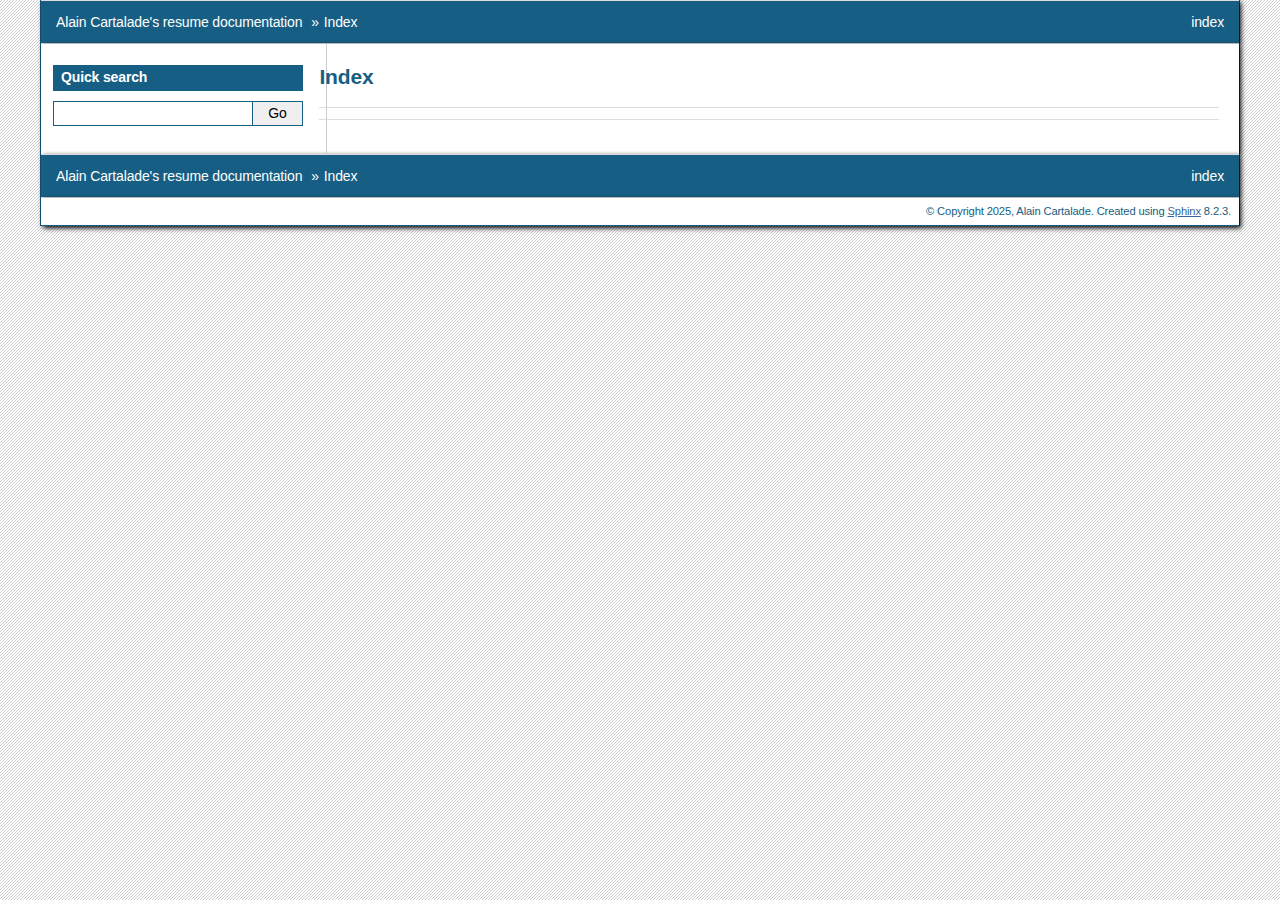
<file: genindex.html>
<!DOCTYPE html>

<html lang="en" data-content_root="./">
  <head>
    <meta charset="utf-8" />
    <meta name="viewport" content="width=device-width, initial-scale=1.0" />
    <title>Index &#8212; Alain Cartalade&#39;s resume  documentation</title>
    <link rel="stylesheet" type="text/css" href="_static/pygments.css?v=a3258c64" />
    <link rel="stylesheet" type="text/css" href="_static/bizstyle.css?v=5283bb3d" />
    <link rel="stylesheet" type="text/css" href="_static/graphviz.css?v=4ae1632d" />
    <link rel="stylesheet" type="text/css" href="_static/sphinx-design.min.css?v=95c83b7e" />
    <link rel="stylesheet" type="text/css" href="_static/custom.css?v=94b27872" />
    
    <script src="_static/jquery.js?v=5d32c60e"></script>
    <script src="_static/_sphinx_javascript_frameworks_compat.js?v=2cd50e6c"></script>
    <script src="_static/documentation_options.js?v=5929fcd5"></script>
    <script src="_static/doctools.js?v=9bcbadda"></script>
    <script src="_static/sphinx_highlight.js?v=dc90522c"></script>
    <script src="_static/design-tabs.js?v=f930bc37"></script>
    <script src="_static/bizstyle.js"></script>
    <link rel="index" title="Index" href="#" />
    <link rel="search" title="Search" href="search.html" />
    <meta name="viewport" content="width=device-width,initial-scale=1.0" />
    <!--[if lt IE 9]>
    <script src="_static/css3-mediaqueries.js"></script>
    <![endif]-->
  </head><body>
    <div class="related" role="navigation" aria-label="Related">
      <h3>Navigation</h3>
      <ul>
        <li class="right" style="margin-right: 10px">
          <a href="#" title="General Index"
             accesskey="I">index</a></li>
        <li class="nav-item nav-item-0"><a href="index.html">Alain Cartalade&#39;s resume  documentation</a> &#187;</li>
        <li class="nav-item nav-item-this"><a href="">Index</a></li> 
      </ul>
    </div>  

    <div class="document">
      <div class="documentwrapper">
        <div class="bodywrapper">
          <div class="body" role="main">
            

<h1 id="index">Index</h1>

<div class="genindex-jumpbox">
 
</div>


            <div class="clearer"></div>
          </div>
        </div>
      </div>
      <div class="sphinxsidebar" role="navigation" aria-label="Main">
        <div class="sphinxsidebarwrapper">
<search id="searchbox" style="display: none" role="search">
  <h3 id="searchlabel">Quick search</h3>
    <div class="searchformwrapper">
    <form class="search" action="search.html" method="get">
      <input type="text" name="q" aria-labelledby="searchlabel" autocomplete="off" autocorrect="off" autocapitalize="off" spellcheck="false"/>
      <input type="submit" value="Go" />
    </form>
    </div>
</search>
<script>document.getElementById('searchbox').style.display = "block"</script>
        </div>
      </div>
      <div class="clearer"></div>
    </div>
    <div class="related" role="navigation" aria-label="Related">
      <h3>Navigation</h3>
      <ul>
        <li class="right" style="margin-right: 10px">
          <a href="#" title="General Index"
             >index</a></li>
        <li class="nav-item nav-item-0"><a href="index.html">Alain Cartalade&#39;s resume  documentation</a> &#187;</li>
        <li class="nav-item nav-item-this"><a href="">Index</a></li> 
      </ul>
    </div>
    <div class="footer" role="contentinfo">
    &#169; Copyright 2025, Alain Cartalade.
      Created using <a href="https://www.sphinx-doc.org/">Sphinx</a> 8.2.3.
    </div>
  </body>
</html>
</file>
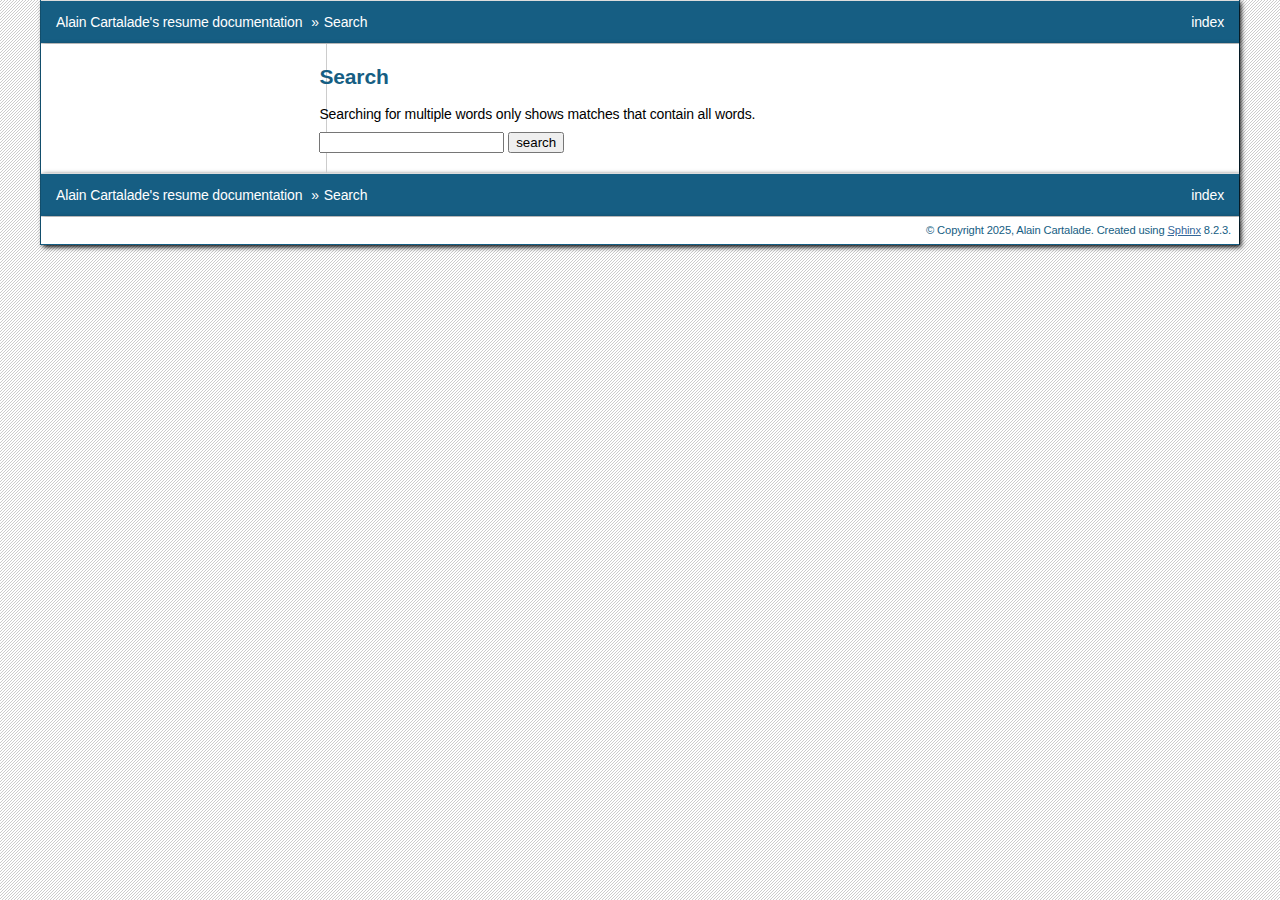
<file: search.html>
<!DOCTYPE html>

<html lang="en" data-content_root="./">
  <head>
    <meta charset="utf-8" />
    <meta name="viewport" content="width=device-width, initial-scale=1.0" />
    <title>Search &#8212; Alain Cartalade&#39;s resume  documentation</title>
    <link rel="stylesheet" type="text/css" href="_static/pygments.css?v=a3258c64" />
    <link rel="stylesheet" type="text/css" href="_static/bizstyle.css?v=5283bb3d" />
    <link rel="stylesheet" type="text/css" href="_static/graphviz.css?v=4ae1632d" />
    <link rel="stylesheet" type="text/css" href="_static/sphinx-design.min.css?v=95c83b7e" />
    <link rel="stylesheet" type="text/css" href="_static/custom.css?v=94b27872" />
    
    
    <script src="_static/jquery.js?v=5d32c60e"></script>
    <script src="_static/_sphinx_javascript_frameworks_compat.js?v=2cd50e6c"></script>
    <script src="_static/documentation_options.js?v=5929fcd5"></script>
    <script src="_static/doctools.js?v=9bcbadda"></script>
    <script src="_static/sphinx_highlight.js?v=dc90522c"></script>
    <script src="_static/design-tabs.js?v=f930bc37"></script>
    <script src="_static/bizstyle.js"></script>
    <script src="_static/searchtools.js"></script>
    <script src="_static/language_data.js"></script>
    <link rel="index" title="Index" href="genindex.html" />
    <link rel="search" title="Search" href="#" />
    <script src="searchindex.js" defer="defer"></script>
    <meta name="robots" content="noindex" />
    
    <meta name="viewport" content="width=device-width,initial-scale=1.0" />
    <!--[if lt IE 9]>
    <script src="_static/css3-mediaqueries.js"></script>
    <![endif]-->

  </head><body>
    <div class="related" role="navigation" aria-label="Related">
      <h3>Navigation</h3>
      <ul>
        <li class="right" style="margin-right: 10px">
          <a href="genindex.html" title="General Index"
             accesskey="I">index</a></li>
        <li class="nav-item nav-item-0"><a href="index.html">Alain Cartalade&#39;s resume  documentation</a> &#187;</li>
        <li class="nav-item nav-item-this"><a href="">Search</a></li> 
      </ul>
    </div>  

    <div class="document">
      <div class="documentwrapper">
        <div class="bodywrapper">
          <div class="body" role="main">
            
  <h1 id="search-documentation">Search</h1>
  
  <noscript>
  <div class="admonition warning">
  <p>
    Please activate JavaScript to enable the search
    functionality.
  </p>
  </div>
  </noscript>
  
  
  <p>
    Searching for multiple words only shows matches that contain
    all words.
  </p>
  
  
  <form action="" method="get">
    <input type="text" name="q" aria-labelledby="search-documentation" value="" autocomplete="off" autocorrect="off" autocapitalize="off" spellcheck="false"/>
    <input type="submit" value="search" />
    <span id="search-progress" style="padding-left: 10px"></span>
  </form>
  
  
  <div id="search-results"></div>
  

            <div class="clearer"></div>
          </div>
        </div>
      </div>
      <div class="sphinxsidebar" role="navigation" aria-label="Main">
        <div class="sphinxsidebarwrapper">
        </div>
      </div>
      <div class="clearer"></div>
    </div>
    <div class="related" role="navigation" aria-label="Related">
      <h3>Navigation</h3>
      <ul>
        <li class="right" style="margin-right: 10px">
          <a href="genindex.html" title="General Index"
             >index</a></li>
        <li class="nav-item nav-item-0"><a href="index.html">Alain Cartalade&#39;s resume  documentation</a> &#187;</li>
        <li class="nav-item nav-item-this"><a href="">Search</a></li> 
      </ul>
    </div>
    <div class="footer" role="contentinfo">
    &#169; Copyright 2025, Alain Cartalade.
      Created using <a href="https://www.sphinx-doc.org/">Sphinx</a> 8.2.3.
    </div>
  </body>
</html>
</file>
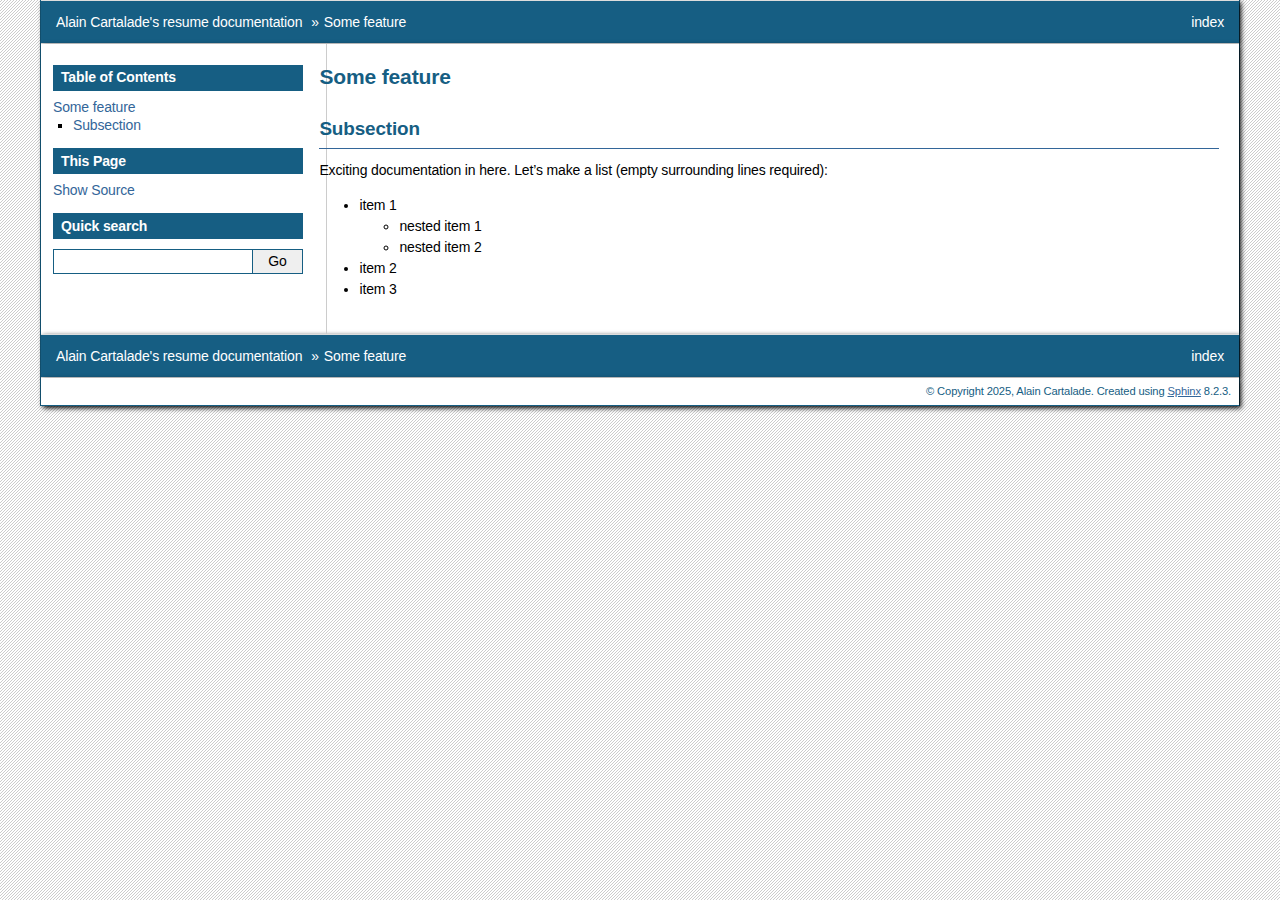
<file: some-feature.html>
<!DOCTYPE html>

<html lang="en" data-content_root="./">
  <head>
    <meta charset="utf-8" />
    <meta name="viewport" content="width=device-width, initial-scale=1.0" /><meta name="viewport" content="width=device-width, initial-scale=1" />

    <title>Some feature &#8212; Alain Cartalade&#39;s resume  documentation</title>
    <link rel="stylesheet" type="text/css" href="_static/pygments.css?v=a3258c64" />
    <link rel="stylesheet" type="text/css" href="_static/bizstyle.css?v=5283bb3d" />
    <link rel="stylesheet" type="text/css" href="_static/graphviz.css?v=4ae1632d" />
    <link rel="stylesheet" type="text/css" href="_static/sphinx-design.min.css?v=95c83b7e" />
    <link rel="stylesheet" type="text/css" href="_static/custom.css?v=94b27872" />
    
    <script src="_static/jquery.js?v=5d32c60e"></script>
    <script src="_static/_sphinx_javascript_frameworks_compat.js?v=2cd50e6c"></script>
    <script src="_static/documentation_options.js?v=5929fcd5"></script>
    <script src="_static/doctools.js?v=9bcbadda"></script>
    <script src="_static/sphinx_highlight.js?v=dc90522c"></script>
    <script src="_static/design-tabs.js?v=f930bc37"></script>
    <script src="_static/bizstyle.js"></script>
    <link rel="index" title="Index" href="genindex.html" />
    <link rel="search" title="Search" href="search.html" />
    <meta name="viewport" content="width=device-width,initial-scale=1.0" />
    <!--[if lt IE 9]>
    <script src="_static/css3-mediaqueries.js"></script>
    <![endif]-->
  </head><body>
    <div class="related" role="navigation" aria-label="Related">
      <h3>Navigation</h3>
      <ul>
        <li class="right" style="margin-right: 10px">
          <a href="genindex.html" title="General Index"
             accesskey="I">index</a></li>
        <li class="nav-item nav-item-0"><a href="index.html">Alain Cartalade&#39;s resume  documentation</a> &#187;</li>
        <li class="nav-item nav-item-this"><a href="">Some feature</a></li> 
      </ul>
    </div>  

    <div class="document">
      <div class="documentwrapper">
        <div class="bodywrapper">
          <div class="body" role="main">
            
  <section id="some-feature">
<h1>Some feature<a class="headerlink" href="#some-feature" title="Link to this heading"></a></h1>
<section id="subsection">
<h2>Subsection<a class="headerlink" href="#subsection" title="Link to this heading"></a></h2>
<p>Exciting documentation in here.
Let’s make a list (empty surrounding lines required):</p>
<ul class="simple">
<li><p>item 1</p>
<ul>
<li><p>nested item 1</p></li>
<li><p>nested item 2</p></li>
</ul>
</li>
<li><p>item 2</p></li>
<li><p>item 3</p></li>
</ul>
</section>
</section>


            <div class="clearer"></div>
          </div>
        </div>
      </div>
      <div class="sphinxsidebar" role="navigation" aria-label="Main">
        <div class="sphinxsidebarwrapper">
  <div>
    <h3><a href="index.html">Table of Contents</a></h3>
    <ul>
<li><a class="reference internal" href="#">Some feature</a><ul>
<li><a class="reference internal" href="#subsection">Subsection</a></li>
</ul>
</li>
</ul>

  </div>
  <div role="note" aria-label="source link">
    <h3>This Page</h3>
    <ul class="this-page-menu">
      <li><a href="_sources/some-feature.md.txt"
            rel="nofollow">Show Source</a></li>
    </ul>
   </div>
<search id="searchbox" style="display: none" role="search">
  <h3 id="searchlabel">Quick search</h3>
    <div class="searchformwrapper">
    <form class="search" action="search.html" method="get">
      <input type="text" name="q" aria-labelledby="searchlabel" autocomplete="off" autocorrect="off" autocapitalize="off" spellcheck="false"/>
      <input type="submit" value="Go" />
    </form>
    </div>
</search>
<script>document.getElementById('searchbox').style.display = "block"</script>
        </div>
      </div>
      <div class="clearer"></div>
    </div>
    <div class="related" role="navigation" aria-label="Related">
      <h3>Navigation</h3>
      <ul>
        <li class="right" style="margin-right: 10px">
          <a href="genindex.html" title="General Index"
             >index</a></li>
        <li class="nav-item nav-item-0"><a href="index.html">Alain Cartalade&#39;s resume  documentation</a> &#187;</li>
        <li class="nav-item nav-item-this"><a href="">Some feature</a></li> 
      </ul>
    </div>
    <div class="footer" role="contentinfo">
    &#169; Copyright 2025, Alain Cartalade.
      Created using <a href="https://www.sphinx-doc.org/">Sphinx</a> 8.2.3.
    </div>
  </body>
</html>
</file>
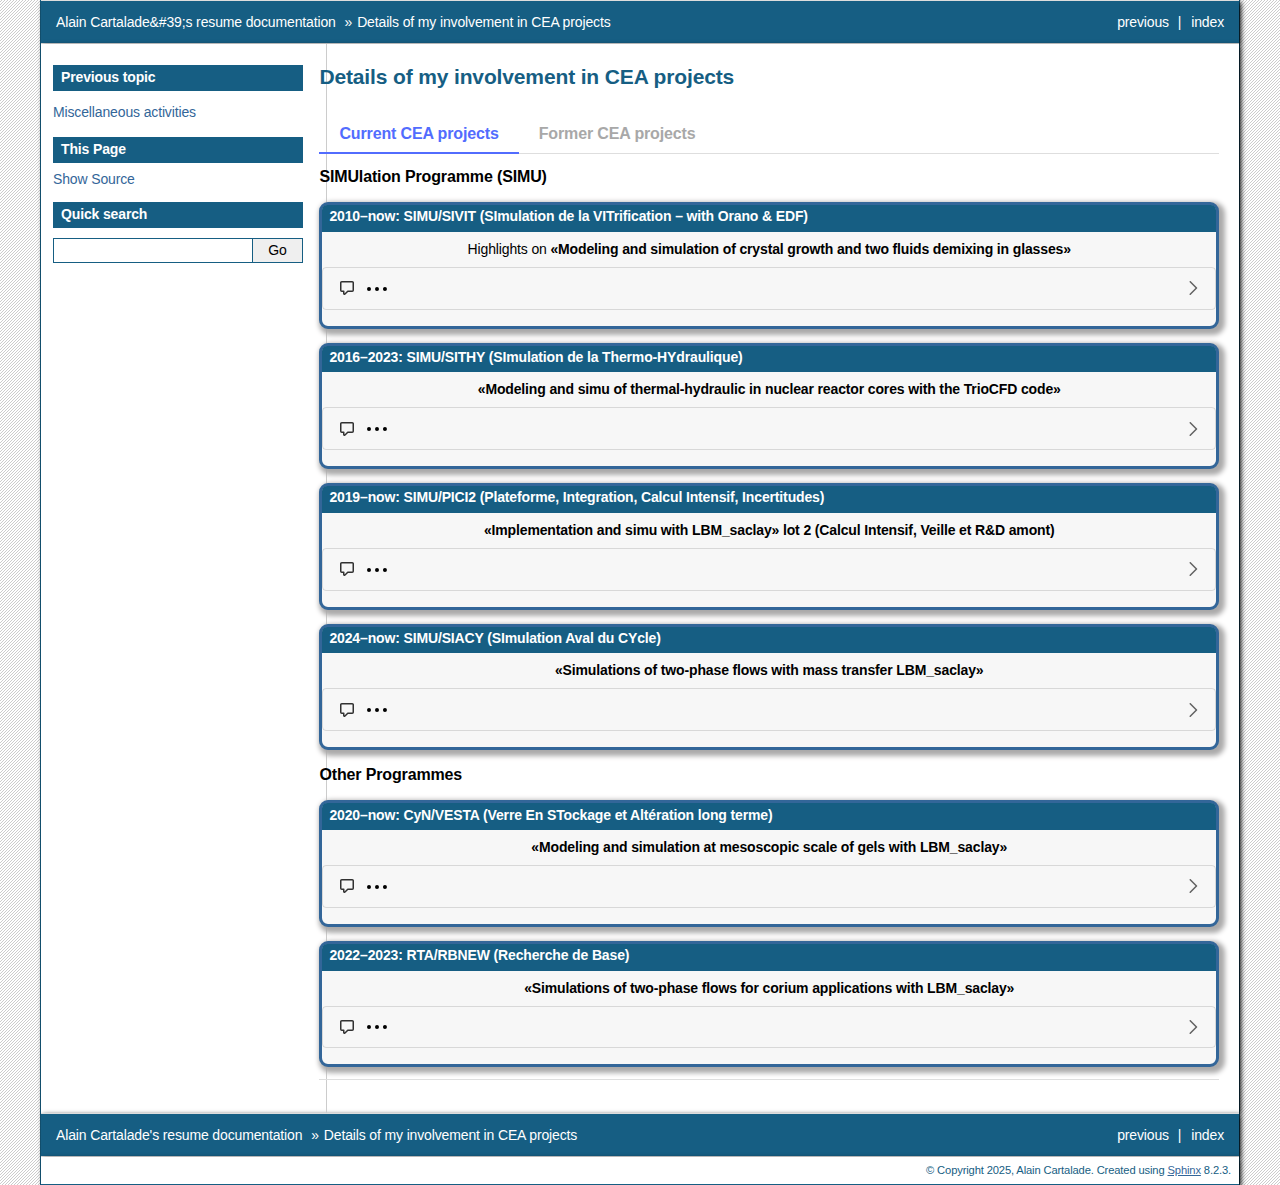
<file: source/Involvement-DOB.html>
<!DOCTYPE html>

<html lang="en" data-content_root="../">
  <head>
    <meta charset="utf-8" />
    <meta name="viewport" content="width=device-width, initial-scale=1.0" /><meta name="viewport" content="width=device-width, initial-scale=1" />

    <title>Details of my involvement in CEA projects &#8212; Alain Cartalade&#39;s resume  documentation</title>
    <link rel="stylesheet" type="text/css" href="../_static/pygments.css?v=a3258c64" />
    <link rel="stylesheet" type="text/css" href="../_static/bizstyle.css?v=5283bb3d" />
    <link rel="stylesheet" type="text/css" href="../_static/graphviz.css?v=4ae1632d" />
    <link rel="stylesheet" type="text/css" href="../_static/sphinx-design.min.css?v=95c83b7e" />
    <link rel="stylesheet" type="text/css" href="../_static/custom.css?v=94b27872" />
    
    <script src="../_static/jquery.js?v=5d32c60e"></script>
    <script src="../_static/_sphinx_javascript_frameworks_compat.js?v=2cd50e6c"></script>
    <script src="../_static/documentation_options.js?v=5929fcd5"></script>
    <script src="../_static/doctools.js?v=9bcbadda"></script>
    <script src="../_static/sphinx_highlight.js?v=dc90522c"></script>
    <script src="../_static/design-tabs.js?v=f930bc37"></script>
    <script src="../_static/bizstyle.js"></script>
    <link rel="index" title="Index" href="../genindex.html" />
    <link rel="search" title="Search" href="../search.html" />
    <link rel="prev" title="Miscellaneous activities" href="Miscellaneous.html" />
    <meta name="viewport" content="width=device-width,initial-scale=1.0" />
    <!--[if lt IE 9]>
    <script src="_static/css3-mediaqueries.js"></script>
    <![endif]-->
  </head><body>
    <div class="related" role="navigation" aria-label="Related">
      <h3>Navigation</h3>
      <ul>
        <li class="right" style="margin-right: 10px">
          <a href="../genindex.html" title="General Index"
             accesskey="I">index</a></li>
        <li class="right" >
          <a href="Miscellaneous.html" title="Miscellaneous activities"
             accesskey="P">previous</a> |</li>
        <li class="nav-item nav-item-0"><a href="../index.html">Alain Cartalade&#39;s resume  documentation</a> &#187;</li>
        <li class="nav-item nav-item-this"><a href="">Details of my involvement in CEA projects</a></li> 
      </ul>
    </div>  

    <div class="document">
      <div class="documentwrapper">
        <div class="bodywrapper">
          <div class="body" role="main">
            
  <section id="details-of-my-involvement-in-cea-projects">
<span id="involvement-cea-projects"></span><h1>Details of my involvement in CEA projects<a class="headerlink" href="#details-of-my-involvement-in-cea-projects" title="Link to this heading"></a></h1>
<div class="sd-tab-set docutils">
<input checked="checked" id="sd-tab-item-0" name="sd-tab-set-0" type="radio">
<label class="sd-tab-label" for="sd-tab-item-0">
Current CEA projects</label><div class="sd-tab-content docutils">
<p><span class="mediumbold">SIMUlation Programme (SIMU)</span></p>
<div class="admonition-now-simu-sivit-simulation-de-la-vitrification-with-orano-edf admonition">
<p class="admonition-title">2010–now: SIMU/SIVIT (SImulation de la VITrification – with Orano &amp; EDF)</p>
<div class="sd-text-center docutils">
<p>Highlights on <strong>«Modeling and simulation of crystal growth and two fluids demixing in glasses»</strong></p>
</div>
<details class="sd-sphinx-override sd-dropdown sd-card sd-mb-3">
<summary class="sd-summary-title sd-card-header">
<span class="sd-summary-icon"><svg version="1.1" width="1.0em" height="1.0em" class="sd-octicon sd-octicon-comment" viewBox="0 0 16 16" aria-hidden="true"><path d="M1 2.75C1 1.784 1.784 1 2.75 1h10.5c.966 0 1.75.784 1.75 1.75v7.5A1.75 1.75 0 0 1 13.25 12H9.06l-2.573 2.573A1.458 1.458 0 0 1 4 13.543V12H2.75A1.75 1.75 0 0 1 1 10.25Zm1.75-.25a.25.25 0 0 0-.25.25v7.5c0 .138.112.25.25.25h2a.75.75 0 0 1 .75.75v2.19l2.72-2.72a.749.749 0 0 1 .53-.22h4.5a.25.25 0 0 0 .25-.25v-7.5a.25.25 0 0 0-.25-.25Z"></path></svg></span><span class="sd-summary-text"><svg version="1.1" width="1.5em" height="1.5em" class="sd-octicon sd-octicon-kebab-horizontal no-title" viewBox="0 0 24 24" aria-hidden="true"><path d="M20 14a2 2 0 1 1-.001-3.999A2 2 0 0 1 20 14ZM6 12a2 2 0 1 1-3.999.001A2 2 0 0 1 6 12Zm8 0a2 2 0 1 1-3.999.001A2 2 0 0 1 14 12Z"></path></svg></span><span class="sd-summary-state-marker sd-summary-chevron-right"><svg version="1.1" width="1.5em" height="1.5em" class="sd-octicon sd-octicon-chevron-right" viewBox="0 0 24 24" aria-hidden="true"><path d="M8.72 18.78a.75.75 0 0 1 0-1.06L14.44 12 8.72 6.28a.751.751 0 0 1 .018-1.042.751.751 0 0 1 1.042-.018l6.25 6.25a.75.75 0 0 1 0 1.06l-6.25 6.25a.75.75 0 0 1-1.06 0Z"></path></svg></span></summary><div class="sd-summary-content sd-card-body docutils">
<div class="sd-container-fluid sd-sphinx-override sd-mb-4 docutils">
<div class="sd-row sd-row-cols-3 sd-row-cols-xs-3 sd-row-cols-sm-3 sd-row-cols-md-3 sd-row-cols-lg-3 sd-g-1 sd-g-xs-1 sd-g-sm-1 sd-g-md-1 sd-g-lg-1 docutils">
<div class="sd-col sd-d-flex-column sd-col-2 sd-col-xs-2 sd-col-sm-2 sd-col-md-2 sd-col-lg-2 docutils">
<p class="sd-card-text"><strong>Dates</strong> <br />
2010 <br />
2010–2011 <br />
2012–2015 <br />
2013 <br />
2014 <br />
2019–2022 <br />
2021 <br />
2022–2025 <br />
2023 <br /></p>
</div>
<div class="sd-col sd-d-flex-column sd-col-8 sd-col-xs-8 sd-col-sm-8 sd-col-md-8 sd-col-lg-8 docutils">
<p class="sd-card-text"><strong>Actions</strong> <br />
Involvement in writing the project roadmap. <br />
Contacts and collaboration with É. Régnier and S. Schuller at CEA/Marcoule/DE2D. <br />
PhD thesis of Amina Younsi on crystal growth with fluid flow <br />
Oral presentation at summer school «SumGlass» and publication. <br />
Oral presentation at DNS Working group (STMF) <br />
PhD thesis of Werner Verdier on two-phase with three components <br />
Collaboration with R. Le Tellier (CEA/Cad/DTN) on thermodynamic database with Calphad <br />
PhD thesis of Capucine Méjanès on the links with thermodynamic database <br />
Keynote speaker at SumGlass 2023 <br /></p>
</div>
<div class="sd-col sd-d-flex-column sd-col-2 sd-col-xs-2 sd-col-sm-2 sd-col-md-2 sd-col-lg-2 docutils">
<p class="sd-card-text"><strong>Achievements</strong> <br />
<a class="reference internal" href="List-Of-Publications.html#id12" id="id1"><span>[r4]</span></a> <br />
<a class="reference internal" href="List-Of-Publications.html#r11" id="id2"><span>[R11]</span></a> <br />
<a class="reference internal" href="List-Of-Publications.html#p7" id="id3"><span>[P7]</span></a>, <a class="reference internal" href="List-Of-Publications.html#p8" id="id4"><span>[P8]</span></a>, <a class="reference internal" href="List-Of-Publications.html#id5" id="id5"><span>[p5]</span></a> <br />
<a class="reference internal" href="List-Of-Publications.html#o6" id="id6"><span>[O6]</span></a>, <a class="reference internal" href="List-Of-Publications.html#p6" id="id7"><span>[P6]</span></a> <br />
<a class="reference internal" href="List-Of-Publications.html#o7" id="id8"><span>[O7]</span></a> <br />
<a class="reference internal" href="List-Of-Publications.html#p11" id="id9"><span>[P11]</span></a>, <a class="reference internal" href="List-Of-Publications.html#p12" id="id10"><span>[P12]</span></a>, <a class="reference internal" href="List-Of-Publications.html#p13" id="id11"><span>[P13]</span></a> <br />
<br />
<br />
<a class="reference internal" href="List-Of-Publications.html#o13" id="id12"><span>[O13]</span></a> <br /></p>
</div>
</div>
</div>
</div>
</details></div>
<div class="admonition-simu-sithy-simulation-de-la-thermo-hydraulique admonition">
<p class="admonition-title">2016–2023: SIMU/SITHY (SImulation de la Thermo-HYdraulique)</p>
<p class="align-center"><strong>«Modeling and simu of thermal-hydraulic in nuclear reactor cores with the TrioCFD code»</strong></p>
<details class="sd-sphinx-override sd-dropdown sd-card sd-mb-3">
<summary class="sd-summary-title sd-card-header">
<span class="sd-summary-icon"><svg version="1.1" width="1.0em" height="1.0em" class="sd-octicon sd-octicon-comment" viewBox="0 0 16 16" aria-hidden="true"><path d="M1 2.75C1 1.784 1.784 1 2.75 1h10.5c.966 0 1.75.784 1.75 1.75v7.5A1.75 1.75 0 0 1 13.25 12H9.06l-2.573 2.573A1.458 1.458 0 0 1 4 13.543V12H2.75A1.75 1.75 0 0 1 1 10.25Zm1.75-.25a.25.25 0 0 0-.25.25v7.5c0 .138.112.25.25.25h2a.75.75 0 0 1 .75.75v2.19l2.72-2.72a.749.749 0 0 1 .53-.22h4.5a.25.25 0 0 0 .25-.25v-7.5a.25.25 0 0 0-.25-.25Z"></path></svg></span><span class="sd-summary-text"><svg version="1.1" width="1.5em" height="1.5em" class="sd-octicon sd-octicon-kebab-horizontal no-title" viewBox="0 0 24 24" aria-hidden="true"><path d="M20 14a2 2 0 1 1-.001-3.999A2 2 0 0 1 20 14ZM6 12a2 2 0 1 1-3.999.001A2 2 0 0 1 6 12Zm8 0a2 2 0 1 1-3.999.001A2 2 0 0 1 14 12Z"></path></svg></span><span class="sd-summary-state-marker sd-summary-chevron-right"><svg version="1.1" width="1.5em" height="1.5em" class="sd-octicon sd-octicon-chevron-right" viewBox="0 0 24 24" aria-hidden="true"><path d="M8.72 18.78a.75.75 0 0 1 0-1.06L14.44 12 8.72 6.28a.751.751 0 0 1 .018-1.042.751.751 0 0 1 1.042-.018l6.25 6.25a.75.75 0 0 1 0 1.06l-6.25 6.25a.75.75 0 0 1-1.06 0Z"></path></svg></span></summary><div class="sd-summary-content sd-card-body docutils">
<div class="sd-container-fluid sd-sphinx-override sd-mb-4 docutils">
<div class="sd-row sd-row-cols-3 sd-row-cols-xs-3 sd-row-cols-sm-3 sd-row-cols-md-3 sd-row-cols-lg-3 sd-g-1 sd-g-xs-1 sd-g-sm-1 sd-g-md-1 sd-g-lg-1 docutils">
<div class="sd-col sd-d-flex-column sd-col-2 sd-col-xs-2 sd-col-sm-2 sd-col-md-2 sd-col-lg-2 docutils">
<p class="sd-card-text"><strong>Dates</strong> <br />
2016 <br />
<br />
2017 <br />
2019 <br />
2020 <br />
2023 <br /></p>
</div>
<div class="sd-col sd-d-flex-column sd-col-8 sd-col-xs-8 sd-col-sm-8 sd-col-md-8 sd-col-lg-8 docutils">
<p class="sd-card-text"><strong>Actions</strong> <br />
Comparative simulations between TrioCFD and LBM on Navier-Stokes/Darcy-Forchheimer <br />
Involvement in TrioCFD roadmap <br />
Involvement in the FVCA8 benchmark with TrioCFD <br />
Involvement in writing the documentation of TrioCFD code <br />
Involvement in writing the validation report of TrioCFD code <br />
H. Keraudren’s internship on LBM_Saclay: for two-phase flows with Eq of state <br /></p>
</div>
<div class="sd-col sd-d-flex-column sd-col-2 sd-col-xs-2 sd-col-sm-2 sd-col-md-2 sd-col-lg-2 docutils">
<p class="sd-card-text"><strong>Achievements</strong> <br />
<a class="reference internal" href="List-Of-Publications.html#r15" id="id13"><span>[R15]</span></a> <br />
<a class="reference internal" href="List-Of-Publications.html#id13" id="id14"><span>[r5]</span></a> <br />
<a class="reference internal" href="List-Of-Publications.html#id7" id="id15"><span>[p7]</span></a> <br />
<a class="reference internal" href="List-Of-Publications.html#r16" id="id16"><span>[R16]</span></a> <br />
<a class="reference internal" href="List-Of-Publications.html#r17" id="id17"><span>[R17]</span></a> <br />
Intern’s report <br /></p>
</div>
</div>
</div>
</div>
</details></div>
<div class="admonition-now-simu-pici2-plateforme-integration-calcul-intensif-incertitudes admonition">
<p class="admonition-title">2019–now: SIMU/PICI2 (Plateforme, Integration, Calcul Intensif, Incertitudes)</p>
<p class="align-center"><strong>«Implementation and simu with LBM_saclay» lot 2 (Calcul Intensif, Veille et R&amp;D amont)</strong></p>
<details class="sd-sphinx-override sd-dropdown sd-card sd-mb-3">
<summary class="sd-summary-title sd-card-header">
<span class="sd-summary-icon"><svg version="1.1" width="1.0em" height="1.0em" class="sd-octicon sd-octicon-comment" viewBox="0 0 16 16" aria-hidden="true"><path d="M1 2.75C1 1.784 1.784 1 2.75 1h10.5c.966 0 1.75.784 1.75 1.75v7.5A1.75 1.75 0 0 1 13.25 12H9.06l-2.573 2.573A1.458 1.458 0 0 1 4 13.543V12H2.75A1.75 1.75 0 0 1 1 10.25Zm1.75-.25a.25.25 0 0 0-.25.25v7.5c0 .138.112.25.25.25h2a.75.75 0 0 1 .75.75v2.19l2.72-2.72a.749.749 0 0 1 .53-.22h4.5a.25.25 0 0 0 .25-.25v-7.5a.25.25 0 0 0-.25-.25Z"></path></svg></span><span class="sd-summary-text"><svg version="1.1" width="1.5em" height="1.5em" class="sd-octicon sd-octicon-kebab-horizontal no-title" viewBox="0 0 24 24" aria-hidden="true"><path d="M20 14a2 2 0 1 1-.001-3.999A2 2 0 0 1 20 14ZM6 12a2 2 0 1 1-3.999.001A2 2 0 0 1 6 12Zm8 0a2 2 0 1 1-3.999.001A2 2 0 0 1 14 12Z"></path></svg></span><span class="sd-summary-state-marker sd-summary-chevron-right"><svg version="1.1" width="1.5em" height="1.5em" class="sd-octicon sd-octicon-chevron-right" viewBox="0 0 24 24" aria-hidden="true"><path d="M8.72 18.78a.75.75 0 0 1 0-1.06L14.44 12 8.72 6.28a.751.751 0 0 1 .018-1.042.751.751 0 0 1 1.042-.018l6.25 6.25a.75.75 0 0 1 0 1.06l-6.25 6.25a.75.75 0 0 1-1.06 0Z"></path></svg></span></summary><div class="sd-summary-content sd-card-body docutils">
<div class="sd-container-fluid sd-sphinx-override sd-mb-4 docutils">
<div class="sd-row sd-row-cols-3 sd-row-cols-xs-3 sd-row-cols-sm-3 sd-row-cols-md-3 sd-row-cols-lg-3 sd-g-1 sd-g-xs-1 sd-g-sm-1 sd-g-md-1 sd-g-lg-1 docutils">
<div class="sd-col sd-d-flex-column sd-col-2 sd-col-xs-2 sd-col-sm-2 sd-col-md-2 sd-col-lg-2 docutils">
<p class="sd-card-text"><strong>Dates</strong> <br />
2018 <br />
<br />
2019–now <br />
2021 <br />
2022 <br />
2023–2026 <br /></p>
</div>
<div class="sd-col sd-d-flex-column sd-col-8 sd-col-xs-8 sd-col-sm-8 sd-col-md-8 sd-col-lg-8 docutils">
<p class="sd-card-text"><strong>Actions</strong> <br />
SILABE3D (<a class="reference internal" href="List-Of-Publications.html#r8" id="id18"><span>[R8]</span></a>, <a class="reference internal" href="List-Of-Publications.html#r9" id="id19"><span>[R9]</span></a>, <a class="reference internal" href="List-Of-Publications.html#r12" id="id20"><span>[R12]</span></a>, <span id="id21">[H1]</span> leads to the collaboration. with P. Kestener (CEA/MDLS) <br />
and the development of a new HPC multi-architecture code + oral presentation. <br />
Internships of several students (M1 &amp; M2 levels): T. Boutin, C. Elharti, C. Bardet etc. <br />
Oral presentation at “3ème Séminaire du réseau des numériciens CEA–Cadarache” <br />
Writing the developers’ guide of the multi-architecture HPC code LBM_saclay <br />
PhD thesis of H. Keraudren on Adaptavie Mesh Refinement with LBM <br /></p>
</div>
<div class="sd-col sd-d-flex-column sd-col-2 sd-col-xs-2 sd-col-sm-2 sd-col-md-2 sd-col-lg-2 docutils">
<p class="sd-card-text"><strong>Achievements</strong> <br />
LBM_Saclay code <br />
<a class="reference internal" href="List-Of-Publications.html#o9" id="id22"><span>[O9]</span></a> <br />
Intern’s reports <br />
<a class="reference internal" href="List-Of-Publications.html#o11" id="id23"><span>[O11]</span></a> <br />
<a class="reference internal" href="List-Of-Publications.html#r18" id="id24"><span>[R18]</span></a> <br />
PhD thesis <br /></p>
</div>
</div>
</div>
</div>
</details></div>
<div class="admonition-now-simu-siacy-simulation-aval-du-cycle admonition">
<p class="admonition-title">2024–now: SIMU/SIACY (SImulation Aval du CYcle)</p>
<p class="align-center"><strong>«Simulations of two-phase flows with mass transfer LBM_saclay»</strong></p>
<details class="sd-sphinx-override sd-dropdown sd-card sd-mb-3">
<summary class="sd-summary-title sd-card-header">
<span class="sd-summary-icon"><svg version="1.1" width="1.0em" height="1.0em" class="sd-octicon sd-octicon-comment" viewBox="0 0 16 16" aria-hidden="true"><path d="M1 2.75C1 1.784 1.784 1 2.75 1h10.5c.966 0 1.75.784 1.75 1.75v7.5A1.75 1.75 0 0 1 13.25 12H9.06l-2.573 2.573A1.458 1.458 0 0 1 4 13.543V12H2.75A1.75 1.75 0 0 1 1 10.25Zm1.75-.25a.25.25 0 0 0-.25.25v7.5c0 .138.112.25.25.25h2a.75.75 0 0 1 .75.75v2.19l2.72-2.72a.749.749 0 0 1 .53-.22h4.5a.25.25 0 0 0 .25-.25v-7.5a.25.25 0 0 0-.25-.25Z"></path></svg></span><span class="sd-summary-text"><svg version="1.1" width="1.5em" height="1.5em" class="sd-octicon sd-octicon-kebab-horizontal no-title" viewBox="0 0 24 24" aria-hidden="true"><path d="M20 14a2 2 0 1 1-.001-3.999A2 2 0 0 1 20 14ZM6 12a2 2 0 1 1-3.999.001A2 2 0 0 1 6 12Zm8 0a2 2 0 1 1-3.999.001A2 2 0 0 1 14 12Z"></path></svg></span><span class="sd-summary-state-marker sd-summary-chevron-right"><svg version="1.1" width="1.5em" height="1.5em" class="sd-octicon sd-octicon-chevron-right" viewBox="0 0 24 24" aria-hidden="true"><path d="M8.72 18.78a.75.75 0 0 1 0-1.06L14.44 12 8.72 6.28a.751.751 0 0 1 .018-1.042.751.751 0 0 1 1.042-.018l6.25 6.25a.75.75 0 0 1 0 1.06l-6.25 6.25a.75.75 0 0 1-1.06 0Z"></path></svg></span></summary><div class="sd-summary-content sd-card-body docutils">
<div class="sd-container-fluid sd-sphinx-override sd-mb-4 docutils">
<div class="sd-row sd-row-cols-3 sd-row-cols-xs-3 sd-row-cols-sm-3 sd-row-cols-md-3 sd-row-cols-lg-3 sd-g-1 sd-g-xs-1 sd-g-sm-1 sd-g-md-1 sd-g-lg-1 docutils">
<div class="sd-col sd-d-flex-column sd-col-2 sd-col-xs-2 sd-col-sm-2 sd-col-md-2 sd-col-lg-2 docutils">
<p class="sd-card-text"><strong>Dates</strong> <br />
2024 <br /></p>
</div>
<div class="sd-col sd-d-flex-column sd-col-8 sd-col-xs-8 sd-col-sm-8 sd-col-md-8 sd-col-lg-8 docutils">
<p class="sd-card-text"><strong>Actions</strong> <br />
Internship of Clément Bardet on two-phase interacting with a solid phase <br /></p>
</div>
<div class="sd-col sd-d-flex-column sd-col-2 sd-col-xs-2 sd-col-sm-2 sd-col-md-2 sd-col-lg-2 docutils">
<p class="sd-card-text"><strong>Achievements</strong> <br />
Oral pres + code <br /></p>
</div>
</div>
</div>
</div>
</details></div>
<p><span class="mediumbold">Other Programmes</span></p>
<div class="admonition-now-cyn-vesta-verre-en-stockage-et-alteration-long-terme admonition">
<p class="admonition-title">2020–now: CyN/VESTA (Verre En STockage et Altération long terme)</p>
<p class="align-center"><strong>«Modeling and simulation at mesoscopic scale of gels with LBM_saclay»</strong></p>
<details class="sd-sphinx-override sd-dropdown sd-card sd-mb-3">
<summary class="sd-summary-title sd-card-header">
<span class="sd-summary-icon"><svg version="1.1" width="1.0em" height="1.0em" class="sd-octicon sd-octicon-comment" viewBox="0 0 16 16" aria-hidden="true"><path d="M1 2.75C1 1.784 1.784 1 2.75 1h10.5c.966 0 1.75.784 1.75 1.75v7.5A1.75 1.75 0 0 1 13.25 12H9.06l-2.573 2.573A1.458 1.458 0 0 1 4 13.543V12H2.75A1.75 1.75 0 0 1 1 10.25Zm1.75-.25a.25.25 0 0 0-.25.25v7.5c0 .138.112.25.25.25h2a.75.75 0 0 1 .75.75v2.19l2.72-2.72a.749.749 0 0 1 .53-.22h4.5a.25.25 0 0 0 .25-.25v-7.5a.25.25 0 0 0-.25-.25Z"></path></svg></span><span class="sd-summary-text"><svg version="1.1" width="1.5em" height="1.5em" class="sd-octicon sd-octicon-kebab-horizontal no-title" viewBox="0 0 24 24" aria-hidden="true"><path d="M20 14a2 2 0 1 1-.001-3.999A2 2 0 0 1 20 14ZM6 12a2 2 0 1 1-3.999.001A2 2 0 0 1 6 12Zm8 0a2 2 0 1 1-3.999.001A2 2 0 0 1 14 12Z"></path></svg></span><span class="sd-summary-state-marker sd-summary-chevron-right"><svg version="1.1" width="1.5em" height="1.5em" class="sd-octicon sd-octicon-chevron-right" viewBox="0 0 24 24" aria-hidden="true"><path d="M8.72 18.78a.75.75 0 0 1 0-1.06L14.44 12 8.72 6.28a.751.751 0 0 1 .018-1.042.751.751 0 0 1 1.042-.018l6.25 6.25a.75.75 0 0 1 0 1.06l-6.25 6.25a.75.75 0 0 1-1.06 0Z"></path></svg></span></summary><div class="sd-summary-content sd-card-body docutils">
<div class="sd-container-fluid sd-sphinx-override sd-mb-4 docutils">
<div class="sd-row sd-row-cols-3 sd-row-cols-xs-3 sd-row-cols-sm-3 sd-row-cols-md-3 sd-row-cols-lg-3 sd-g-1 sd-g-xs-1 sd-g-sm-1 sd-g-md-1 sd-g-lg-1 docutils">
<div class="sd-col sd-d-flex-column sd-col-2 sd-col-xs-2 sd-col-sm-2 sd-col-md-2 sd-col-lg-2 docutils">
<p class="sd-card-text"><strong>Dates</strong> <br />
2020 <br />
2021–2025 <br />
2022 <br />
<br />
2023 <br /></p>
</div>
<div class="sd-col sd-d-flex-column sd-col-8 sd-col-xs-8 sd-col-sm-8 sd-col-md-8 sd-col-lg-8 docutils">
<p class="sd-card-text"><strong>Actions</strong> <br />
Contact and collaboration with S. Gin and J.-M. Delahye (CEA/Marcoule) <br />
T. Boutin’s PhD on «mesoscopic model of maturation of gels» <br />
Publication on dissolution of porous media <br />
Oral presentation at the scientific seminar «TANGRAM» for gels <br />
Participation in the TANGRAM workshop <br /></p>
</div>
<div class="sd-col sd-d-flex-column sd-col-2 sd-col-xs-2 sd-col-sm-2 sd-col-md-2 sd-col-lg-2 docutils">
<p class="sd-card-text"><strong>Achievements</strong> <br />
<br />
PhD defence <br />
<a class="reference internal" href="List-Of-Publications.html#p13" id="id25"><span>[P13]</span></a> <br />
<a class="reference internal" href="List-Of-Publications.html#o12" id="id26"><span>[O12]</span></a> <br />
<br /></p>
</div>
</div>
</div>
</div>
</details></div>
<div class="admonition-rta-rbnew-recherche-de-base admonition">
<p class="admonition-title">2022–2023: RTA/RBNEW (Recherche de Base)</p>
<p class="align-center"><strong>«Simulations of two-phase flows for corium applications with LBM_saclay»</strong></p>
<details class="sd-sphinx-override sd-dropdown sd-card sd-mb-3">
<summary class="sd-summary-title sd-card-header">
<span class="sd-summary-icon"><svg version="1.1" width="1.0em" height="1.0em" class="sd-octicon sd-octicon-comment" viewBox="0 0 16 16" aria-hidden="true"><path d="M1 2.75C1 1.784 1.784 1 2.75 1h10.5c.966 0 1.75.784 1.75 1.75v7.5A1.75 1.75 0 0 1 13.25 12H9.06l-2.573 2.573A1.458 1.458 0 0 1 4 13.543V12H2.75A1.75 1.75 0 0 1 1 10.25Zm1.75-.25a.25.25 0 0 0-.25.25v7.5c0 .138.112.25.25.25h2a.75.75 0 0 1 .75.75v2.19l2.72-2.72a.749.749 0 0 1 .53-.22h4.5a.25.25 0 0 0 .25-.25v-7.5a.25.25 0 0 0-.25-.25Z"></path></svg></span><span class="sd-summary-text"><svg version="1.1" width="1.5em" height="1.5em" class="sd-octicon sd-octicon-kebab-horizontal no-title" viewBox="0 0 24 24" aria-hidden="true"><path d="M20 14a2 2 0 1 1-.001-3.999A2 2 0 0 1 20 14ZM6 12a2 2 0 1 1-3.999.001A2 2 0 0 1 6 12Zm8 0a2 2 0 1 1-3.999.001A2 2 0 0 1 14 12Z"></path></svg></span><span class="sd-summary-state-marker sd-summary-chevron-right"><svg version="1.1" width="1.5em" height="1.5em" class="sd-octicon sd-octicon-chevron-right" viewBox="0 0 24 24" aria-hidden="true"><path d="M8.72 18.78a.75.75 0 0 1 0-1.06L14.44 12 8.72 6.28a.751.751 0 0 1 .018-1.042.751.751 0 0 1 1.042-.018l6.25 6.25a.75.75 0 0 1 0 1.06l-6.25 6.25a.75.75 0 0 1-1.06 0Z"></path></svg></span></summary><div class="sd-summary-content sd-card-body docutils">
<div class="sd-container-fluid sd-sphinx-override sd-mb-4 docutils">
<div class="sd-row sd-row-cols-3 sd-row-cols-xs-3 sd-row-cols-sm-3 sd-row-cols-md-3 sd-row-cols-lg-3 sd-g-1 sd-g-xs-1 sd-g-sm-1 sd-g-md-1 sd-g-lg-1 docutils">
<div class="sd-col sd-d-flex-column sd-col-2 sd-col-xs-2 sd-col-sm-2 sd-col-md-2 sd-col-lg-2 docutils">
<p class="sd-card-text"><strong>Dates</strong> <br />
2022 <br /></p>
</div>
<div class="sd-col sd-d-flex-column sd-col-8 sd-col-xs-8 sd-col-sm-8 sd-col-md-8 sd-col-lg-8 docutils">
<p class="sd-card-text"><strong>Actions</strong> <br />
Internship of Théo Duez on Rayleigh-Taylor instability. Coll with R. Le Tellier (CEA/Cad) <br /></p>
</div>
<div class="sd-col sd-d-flex-column sd-col-2 sd-col-xs-2 sd-col-sm-2 sd-col-md-2 sd-col-lg-2 docutils">
<p class="sd-card-text"><strong>Achievements</strong> <br />
Oral pres + code <br /></p>
</div>
</div>
</div>
</div>
</details></div>
</div>
<input id="sd-tab-item-1" name="sd-tab-set-0" type="radio">
<label class="sd-tab-label" for="sd-tab-item-1">
Former CEA projects</label><div class="sd-tab-content docutils">
<p><span class="mediumbold">2008–2009: first Lattice Boltzmann implementation and technical report</span></p>
<div class="error admonition">
<p class="admonition-title">2008–2009: COSTO (COlis en STOckage)</p>
<p class="align-center"><strong>«Development of the first CEA Lattice Boltzmann code SILABE3D»</strong></p>
<details class="sd-sphinx-override sd-dropdown sd-card sd-mb-3">
<summary class="sd-summary-title sd-card-header">
<span class="sd-summary-icon"><svg version="1.1" width="1.0em" height="1.0em" class="sd-octicon sd-octicon-comment" viewBox="0 0 16 16" aria-hidden="true"><path d="M1 2.75C1 1.784 1.784 1 2.75 1h10.5c.966 0 1.75.784 1.75 1.75v7.5A1.75 1.75 0 0 1 13.25 12H9.06l-2.573 2.573A1.458 1.458 0 0 1 4 13.543V12H2.75A1.75 1.75 0 0 1 1 10.25Zm1.75-.25a.25.25 0 0 0-.25.25v7.5c0 .138.112.25.25.25h2a.75.75 0 0 1 .75.75v2.19l2.72-2.72a.749.749 0 0 1 .53-.22h4.5a.25.25 0 0 0 .25-.25v-7.5a.25.25 0 0 0-.25-.25Z"></path></svg></span><span class="sd-summary-text"><svg version="1.1" width="1.5em" height="1.5em" class="sd-octicon sd-octicon-kebab-horizontal no-title" viewBox="0 0 24 24" aria-hidden="true"><path d="M20 14a2 2 0 1 1-.001-3.999A2 2 0 0 1 20 14ZM6 12a2 2 0 1 1-3.999.001A2 2 0 0 1 6 12Zm8 0a2 2 0 1 1-3.999.001A2 2 0 0 1 14 12Z"></path></svg></span><span class="sd-summary-state-marker sd-summary-chevron-right"><svg version="1.1" width="1.5em" height="1.5em" class="sd-octicon sd-octicon-chevron-right" viewBox="0 0 24 24" aria-hidden="true"><path d="M8.72 18.78a.75.75 0 0 1 0-1.06L14.44 12 8.72 6.28a.751.751 0 0 1 .018-1.042.751.751 0 0 1 1.042-.018l6.25 6.25a.75.75 0 0 1 0 1.06l-6.25 6.25a.75.75 0 0 1-1.06 0Z"></path></svg></span></summary><div class="sd-summary-content sd-card-body docutils">
<div class="sd-container-fluid sd-sphinx-override sd-mb-4 docutils">
<div class="sd-row sd-row-cols-3 sd-row-cols-xs-3 sd-row-cols-sm-3 sd-row-cols-md-3 sd-row-cols-lg-3 sd-g-1 sd-g-xs-1 sd-g-sm-1 sd-g-md-1 sd-g-lg-1 docutils">
<div class="sd-col sd-d-flex-column sd-col-2 sd-col-xs-2 sd-col-sm-2 sd-col-md-2 sd-col-lg-2 docutils">
<p class="sd-card-text"><strong>Dates</strong> <br />
2008 <br />
2009 <br /></p>
</div>
<div class="sd-col sd-d-flex-column sd-col-8 sd-col-xs-8 sd-col-sm-8 sd-col-md-8 sd-col-lg-8 docutils">
<p class="sd-card-text"><strong>Actions</strong> <br />
First developments of the Lattice Boltzmann code SILABE3D <br />
Writing the first technical report on simulations performed with the Lattice Boltzmann Methods</p>
</div>
<div class="sd-col sd-d-flex-column sd-col-2 sd-col-xs-2 sd-col-sm-2 sd-col-md-2 sd-col-lg-2 docutils">
<p class="sd-card-text"><strong>Achievements</strong> <br />
– <br />
<a class="reference internal" href="List-Of-Publications.html#r8" id="id27"><span>[R8]</span></a> <br /></p>
</div>
</div>
</div>
</div>
</details></div>
<p><span class="mediumbold">2002 – 2013: former CEA projects (2)</span></p>
<div class="note admonition">
<p class="admonition-title">2002–2005: MAVL (Moyenne Activité et Vie Longue – with ANDRA)</p>
<p class="align-center"><strong>«Inverse problem (parametric identification) and 3D simulation of diffusion for waste management»</strong></p>
<details class="sd-sphinx-override sd-dropdown sd-card sd-mb-3">
<summary class="sd-summary-title sd-card-header">
<span class="sd-summary-icon"><svg version="1.1" width="1.0em" height="1.0em" class="sd-octicon sd-octicon-comment" viewBox="0 0 16 16" aria-hidden="true"><path d="M1 2.75C1 1.784 1.784 1 2.75 1h10.5c.966 0 1.75.784 1.75 1.75v7.5A1.75 1.75 0 0 1 13.25 12H9.06l-2.573 2.573A1.458 1.458 0 0 1 4 13.543V12H2.75A1.75 1.75 0 0 1 1 10.25Zm1.75-.25a.25.25 0 0 0-.25.25v7.5c0 .138.112.25.25.25h2a.75.75 0 0 1 .75.75v2.19l2.72-2.72a.749.749 0 0 1 .53-.22h4.5a.25.25 0 0 0 .25-.25v-7.5a.25.25 0 0 0-.25-.25Z"></path></svg></span><span class="sd-summary-text"><svg version="1.1" width="1.5em" height="1.5em" class="sd-octicon sd-octicon-kebab-horizontal no-title" viewBox="0 0 24 24" aria-hidden="true"><path d="M20 14a2 2 0 1 1-.001-3.999A2 2 0 0 1 20 14ZM6 12a2 2 0 1 1-3.999.001A2 2 0 0 1 6 12Zm8 0a2 2 0 1 1-3.999.001A2 2 0 0 1 14 12Z"></path></svg></span><span class="sd-summary-state-marker sd-summary-chevron-right"><svg version="1.1" width="1.5em" height="1.5em" class="sd-octicon sd-octicon-chevron-right" viewBox="0 0 24 24" aria-hidden="true"><path d="M8.72 18.78a.75.75 0 0 1 0-1.06L14.44 12 8.72 6.28a.751.751 0 0 1 .018-1.042.751.751 0 0 1 1.042-.018l6.25 6.25a.75.75 0 0 1 0 1.06l-6.25 6.25a.75.75 0 0 1-1.06 0Z"></path></svg></span></summary><div class="sd-summary-content sd-card-body docutils">
<div class="sd-container-fluid sd-sphinx-override sd-mb-4 docutils">
<div class="sd-row sd-row-cols-3 sd-row-cols-xs-3 sd-row-cols-sm-3 sd-row-cols-md-3 sd-row-cols-lg-3 sd-g-1 sd-g-xs-1 sd-g-sm-1 sd-g-md-1 sd-g-lg-1 docutils">
<div class="sd-col sd-d-flex-column sd-col-2 sd-col-xs-2 sd-col-sm-2 sd-col-md-2 sd-col-lg-2 docutils">
<p class="sd-card-text"><strong>Dates</strong> <br />
2002 <br />
2003 <br />
2004 <br />
2004 <br />
2005 <br /></p>
</div>
<div class="sd-col sd-d-flex-column sd-col-8 sd-col-xs-8 sd-col-sm-8 sd-col-md-8 sd-col-lg-8 docutils">
<p class="sd-card-text"><strong>Actions</strong> <br />
Implementation of “Adjoint state method” for parameter identification on experi data of Mont-Terri <br />
Impl. of “automatic parametrization” (extension of Ref <a class="reference internal" href="List-Of-Publications.html#r1" id="id28"><span>[R1]</span></a>) and presentation at MOMAS <br />
3D simulation of DI-A experiment &amp; presentation at Paul Sherrer Institute <br />
Refs <a class="reference internal" href="List-Of-Publications.html#r1" id="id29"><span>[R1]</span></a> &amp; <a class="reference internal" href="List-Of-Publications.html#r2" id="id30"><span>[R2]</span></a> lead to Sensitivity analysis on parameters. Collaboration with F. Clément (INRIA) <br />
Presentation and publication at Andra international conference <br /></p>
</div>
<div class="sd-col sd-d-flex-column sd-col-2 sd-col-xs-2 sd-col-sm-2 sd-col-md-2 sd-col-lg-2 docutils">
<p class="sd-card-text"><strong>Achievements</strong> <br />
<a class="reference internal" href="List-Of-Publications.html#r1" id="id31"><span>[R1]</span></a> <br />
<a class="reference internal" href="List-Of-Publications.html#r2" id="id32"><span>[R2]</span></a> <br />
<a class="reference internal" href="List-Of-Publications.html#r3" id="id33"><span>[R3]</span></a>, <a class="reference internal" href="List-Of-Publications.html#o2" id="id34"><span>[O2]</span></a>, <a class="reference internal" href="List-Of-Publications.html#id9" id="id35"><span>[r1]</span></a> <br />
<a class="reference internal" href="List-Of-Publications.html#r4" id="id36"><span>[R4]</span></a> <br />
<a class="reference internal" href="List-Of-Publications.html#o3" id="id37"><span>[O3]</span></a>, <a class="reference internal" href="List-Of-Publications.html#p1" id="id38"><span>[P1]</span></a> <br /></p>
</div>
</div>
</div>
</div>
</details></div>
<div class="note admonition">
<p class="admonition-title">2004–2013: MRISQ and MRIMP (Maîtrise des RISQues et IMPacts)</p>
<p class="align-center"><strong>Modeling, simulations and experimental design of «Transport in unsaturated porous media»</strong></p>
<details class="sd-sphinx-override sd-dropdown sd-card sd-mb-3">
<summary class="sd-summary-title sd-card-header">
<span class="sd-summary-icon"><svg version="1.1" width="1.0em" height="1.0em" class="sd-octicon sd-octicon-comment" viewBox="0 0 16 16" aria-hidden="true"><path d="M1 2.75C1 1.784 1.784 1 2.75 1h10.5c.966 0 1.75.784 1.75 1.75v7.5A1.75 1.75 0 0 1 13.25 12H9.06l-2.573 2.573A1.458 1.458 0 0 1 4 13.543V12H2.75A1.75 1.75 0 0 1 1 10.25Zm1.75-.25a.25.25 0 0 0-.25.25v7.5c0 .138.112.25.25.25h2a.75.75 0 0 1 .75.75v2.19l2.72-2.72a.749.749 0 0 1 .53-.22h4.5a.25.25 0 0 0 .25-.25v-7.5a.25.25 0 0 0-.25-.25Z"></path></svg></span><span class="sd-summary-text"><svg version="1.1" width="1.5em" height="1.5em" class="sd-octicon sd-octicon-kebab-horizontal no-title" viewBox="0 0 24 24" aria-hidden="true"><path d="M20 14a2 2 0 1 1-.001-3.999A2 2 0 0 1 20 14ZM6 12a2 2 0 1 1-3.999.001A2 2 0 0 1 6 12Zm8 0a2 2 0 1 1-3.999.001A2 2 0 0 1 14 12Z"></path></svg></span><span class="sd-summary-state-marker sd-summary-chevron-right"><svg version="1.1" width="1.5em" height="1.5em" class="sd-octicon sd-octicon-chevron-right" viewBox="0 0 24 24" aria-hidden="true"><path d="M8.72 18.78a.75.75 0 0 1 0-1.06L14.44 12 8.72 6.28a.751.751 0 0 1 .018-1.042.751.751 0 0 1 1.042-.018l6.25 6.25a.75.75 0 0 1 0 1.06l-6.25 6.25a.75.75 0 0 1-1.06 0Z"></path></svg></span></summary><div class="sd-summary-content sd-card-body docutils">
<div class="sd-container-fluid sd-sphinx-override sd-mb-4 docutils">
<div class="sd-row sd-row-cols-3 sd-row-cols-xs-3 sd-row-cols-sm-3 sd-row-cols-md-3 sd-row-cols-lg-3 sd-g-1 sd-g-xs-1 sd-g-sm-1 sd-g-md-1 sd-g-lg-1 docutils">
<div class="sd-col sd-d-flex-column sd-col-2 sd-col-xs-2 sd-col-sm-2 sd-col-md-2 sd-col-lg-2 docutils">
<p class="sd-card-text"><strong>Dates</strong> <br />
2004-2006 <br />
2004-2008 <br />
2006 <br />
2005–2008 <br />
2008–2010 <br />
2011 <br />
2009–2013 <br /></p>
</div>
<div class="sd-col sd-d-flex-column sd-col-8 sd-col-xs-8 sd-col-sm-8 sd-col-md-8 sd-col-lg-8 docutils">
<p class="sd-card-text"><strong>Actions</strong> <br />
Contacts and collaboration for experiments with Cemagref/Antony and IRSN/Fontenay <br />
PhD thesis of S. Cadalen <br />
Involvement in writing a review document for MRISQ project <br />
Involvement in the experimental design of BEETI device at CEA/DPC <br />
References <a class="reference internal" href="List-Of-Publications.html#r7" id="id39"><span>[R7]</span></a>, <a class="reference internal" href="List-Of-Publications.html#id3" id="id40"><span>[p3]</span></a> lead to the post-doctorate of Dr A. Zoia <br />
Writing the technical report on application of LBM on experimental data of BEETI <br />
References <a class="reference internal" href="List-Of-Publications.html#p3" id="id41"><span>[P3]</span></a>, <a class="reference internal" href="List-Of-Publications.html#p4" id="id42"><span>[P4]</span></a> lead to ANR TRAM project and post-doc of Dr B. Maryshev <br /></p>
</div>
<div class="sd-col sd-d-flex-column sd-col-2 sd-col-xs-2 sd-col-sm-2 sd-col-md-2 sd-col-lg-2 docutils">
<p class="sd-card-text"><strong>Achievements</strong> <br />
<a class="reference internal" href="List-Of-Publications.html#r5" id="id43"><span>[R5]</span></a> , <a class="reference internal" href="List-Of-Publications.html#r6" id="id44"><span>[R6]</span></a> <br />
<a class="reference internal" href="List-Of-Publications.html#id2" id="id45"><span>[p2]</span></a>, <a class="reference internal" href="List-Of-Publications.html#proc" id="id46"><span>[proc]</span></a> <br />
<a class="reference internal" href="List-Of-Publications.html#id10" id="id47"><span>[r2]</span></a> <br />
<a class="reference internal" href="List-Of-Publications.html#r7" id="id48"><span>[R7]</span></a>, <a class="reference internal" href="List-Of-Publications.html#id3" id="id49"><span>[p3]</span></a>, <a class="reference internal" href="List-Of-Publications.html#o4" id="id50"><span>[O4]</span></a> <br />
<a class="reference internal" href="List-Of-Publications.html#p2" id="id51"><span>[P2]</span></a>, <a class="reference internal" href="List-Of-Publications.html#p3" id="id52"><span>[P3]</span></a>, <a class="reference internal" href="List-Of-Publications.html#p4" id="id53"><span>[P4]</span></a> <br />
<a class="reference internal" href="List-Of-Publications.html#r9" id="id54"><span>[R9]</span></a> <br />
<a class="reference internal" href="List-Of-Publications.html#p5" id="id55"><span>[P5]</span></a>, <a class="reference internal" href="List-Of-Publications.html#p9" id="id56"><span>[P9]</span></a> <br /></p>
</div>
</div>
</div>
</div>
</details></div>
<p><span class="mediumbold">2011–2013: Agence Nationale de la Recherche – ANR (1)</span></p>
<div class="note admonition">
<p class="admonition-title">2011–2013: Involvement in one ANR project (French National Research Agency)</p>
<p>Topic: modeling and simulations of «Anomalous TRansport in porous Media» (TRAM - link abstract pages 30–31). Project reference: ANR-09-SYSC-015. At CEA-DM2S, the project has funded the post-doctorate of B. M ARYSHEV (18 months) and missions.</p>
<details class="sd-sphinx-override sd-dropdown sd-card sd-mb-3">
<summary class="sd-summary-title sd-card-header">
<span class="sd-summary-icon"><svg version="1.1" width="1.0em" height="1.0em" class="sd-octicon sd-octicon-comment" viewBox="0 0 16 16" aria-hidden="true"><path d="M1 2.75C1 1.784 1.784 1 2.75 1h10.5c.966 0 1.75.784 1.75 1.75v7.5A1.75 1.75 0 0 1 13.25 12H9.06l-2.573 2.573A1.458 1.458 0 0 1 4 13.543V12H2.75A1.75 1.75 0 0 1 1 10.25Zm1.75-.25a.25.25 0 0 0-.25.25v7.5c0 .138.112.25.25.25h2a.75.75 0 0 1 .75.75v2.19l2.72-2.72a.749.749 0 0 1 .53-.22h4.5a.25.25 0 0 0 .25-.25v-7.5a.25.25 0 0 0-.25-.25Z"></path></svg></span><span class="sd-summary-text"><svg version="1.1" width="1.5em" height="1.5em" class="sd-octicon sd-octicon-kebab-horizontal no-title" viewBox="0 0 24 24" aria-hidden="true"><path d="M20 14a2 2 0 1 1-.001-3.999A2 2 0 0 1 20 14ZM6 12a2 2 0 1 1-3.999.001A2 2 0 0 1 6 12Zm8 0a2 2 0 1 1-3.999.001A2 2 0 0 1 14 12Z"></path></svg></span><span class="sd-summary-state-marker sd-summary-chevron-right"><svg version="1.1" width="1.5em" height="1.5em" class="sd-octicon sd-octicon-chevron-right" viewBox="0 0 24 24" aria-hidden="true"><path d="M8.72 18.78a.75.75 0 0 1 0-1.06L14.44 12 8.72 6.28a.751.751 0 0 1 .018-1.042.751.751 0 0 1 1.042-.018l6.25 6.25a.75.75 0 0 1 0 1.06l-6.25 6.25a.75.75 0 0 1-1.06 0Z"></path></svg></span></summary><div class="sd-summary-content sd-card-body docutils">
<div class="sd-container-fluid sd-sphinx-override sd-mt-0 sd-mb-0 sd-ml-0 sd-mr-0 docutils">
<div class="sd-row sd-row-cols-2 sd-row-cols-xs-2 sd-row-cols-sm-2 sd-row-cols-md-2 sd-row-cols-lg-2 sd-g-4 sd-g-xs-4 sd-g-sm-4 sd-g-md-4 sd-g-lg-4 docutils">
<div class="sd-col sd-d-flex-row sd-col-5 sd-col-xs-5 sd-col-sm-5 sd-col-md-5 sd-col-lg-5 docutils">
<div class="sd-card sd-sphinx-override sd-w-100 sd-shadow-sm docutils">
<div class="sd-card-body docutils">
<div class="sd-card-title sd-font-weight-bold docutils">
List of contributors</div>
<ul class="simple">
<li><p class="sd-card-text">Univ/Avignon: M.-C. Néel (lead), M. Joelson</p></li>
<li><p class="sd-card-text">CEA-DM2S: B. Maryschev, A. Cartalade</p></li>
<li><p class="sd-card-text">CEA-DPC: C. Latrille (SECR/L3MR)</p></li>
<li><p class="sd-card-text">IFPEN/Rueil: M. Fleury, D. Bauer</p></li>
</ul>
</div>
</div>
</div>
<div class="sd-col sd-d-flex-column sd-col-6 sd-col-xs-6 sd-col-sm-6 sd-col-md-6 sd-col-lg-6 docutils">
<p class="sd-card-text">My achievements</p>
<ul class="simple">
<li><p class="sd-card-text">Involvement in writing project with the partners <a class="reference internal" href="List-Of-Publications.html#id11" id="id57"><span>[r3]</span></a>.</p></li>
<li><p class="sd-card-text">CEA project coordinator ([PT4]).</p></li>
<li><p class="sd-card-text">Supervision of the post-doctorate; supervision of experiments performed at DPC; simulations. Attendance at all meetings.</p></li>
<li><p class="sd-card-text">Publications <a class="reference internal" href="List-Of-Publications.html#p5" id="id58"><span>[P5]</span></a>, <a class="reference internal" href="List-Of-Publications.html#p9" id="id59"><span>[P9]</span></a>, <a class="reference internal" href="List-Of-Publications.html#id4" id="id60"><span>[p4]</span></a></p></li>
</ul>
</div>
</div>
</div>
</div>
</details></div>
<p><span class="mediumbold">2020–2022: Programme Transverse de Compétences – PTC (1)</span></p>
<div class="note admonition">
<p class="admonition-title">Involvement in one CEA project «Programme Transverse de Compétences»</p>
<p>Topic: «Adaptative Mesh Refinement» with the «Lattice Boltzmann Method». The project has funded the post-doctorate of E. Stavropoulos Vasilakis (24 months) at CEA-DM2S and missions.</p>
<details class="sd-sphinx-override sd-dropdown sd-card sd-mb-3">
<summary class="sd-summary-title sd-card-header">
<span class="sd-summary-icon"><svg version="1.1" width="1.0em" height="1.0em" class="sd-octicon sd-octicon-comment" viewBox="0 0 16 16" aria-hidden="true"><path d="M1 2.75C1 1.784 1.784 1 2.75 1h10.5c.966 0 1.75.784 1.75 1.75v7.5A1.75 1.75 0 0 1 13.25 12H9.06l-2.573 2.573A1.458 1.458 0 0 1 4 13.543V12H2.75A1.75 1.75 0 0 1 1 10.25Zm1.75-.25a.25.25 0 0 0-.25.25v7.5c0 .138.112.25.25.25h2a.75.75 0 0 1 .75.75v2.19l2.72-2.72a.749.749 0 0 1 .53-.22h4.5a.25.25 0 0 0 .25-.25v-7.5a.25.25 0 0 0-.25-.25Z"></path></svg></span><span class="sd-summary-text"><svg version="1.1" width="1.5em" height="1.5em" class="sd-octicon sd-octicon-kebab-horizontal no-title" viewBox="0 0 24 24" aria-hidden="true"><path d="M20 14a2 2 0 1 1-.001-3.999A2 2 0 0 1 20 14ZM6 12a2 2 0 1 1-3.999.001A2 2 0 0 1 6 12Zm8 0a2 2 0 1 1-3.999.001A2 2 0 0 1 14 12Z"></path></svg></span><span class="sd-summary-state-marker sd-summary-chevron-right"><svg version="1.1" width="1.5em" height="1.5em" class="sd-octicon sd-octicon-chevron-right" viewBox="0 0 24 24" aria-hidden="true"><path d="M8.72 18.78a.75.75 0 0 1 0-1.06L14.44 12 8.72 6.28a.751.751 0 0 1 .018-1.042.751.751 0 0 1 1.042-.018l6.25 6.25a.75.75 0 0 1 0 1.06l-6.25 6.25a.75.75 0 0 1-1.06 0Z"></path></svg></span></summary><div class="sd-summary-content sd-card-body docutils">
<div class="sd-container-fluid sd-sphinx-override sd-mt-0 sd-mb-0 sd-ml-0 sd-mr-0 docutils">
<div class="sd-row sd-row-cols-2 sd-row-cols-xs-2 sd-row-cols-sm-2 sd-row-cols-md-2 sd-row-cols-lg-2 sd-g-4 sd-g-xs-4 sd-g-sm-4 sd-g-md-4 sd-g-lg-4 docutils">
<div class="sd-col sd-d-flex-row sd-col-5 sd-col-xs-5 sd-col-sm-5 sd-col-md-5 sd-col-lg-5 docutils">
<div class="sd-card sd-sphinx-override sd-w-100 sd-shadow-sm docutils">
<div class="sd-card-body docutils">
<div class="sd-card-title sd-font-weight-bold docutils">
List of contributors</div>
<ul class="simple">
<li><p class="sd-card-text">CEA-DM2S: A. Cartalade (STMF/LMSF)</p></li>
<li><p class="sd-card-text">CEA-DM2S: A. Genty (STMF/LATF)</p></li>
<li><p class="sd-card-text">CEA-DAM: P. Kestener</p></li>
</ul>
</div>
</div>
</div>
<div class="sd-col sd-d-flex-column sd-col-6 sd-col-xs-6 sd-col-sm-6 sd-col-md-6 sd-col-lg-6 docutils">
<p class="sd-card-text">My achievements</p>
<ul class="simple">
<li><p class="sd-card-text">Involvement in writing project with the partners.</p></li>
<li><p class="sd-card-text">Supervision of the post-doctorate</p></li>
</ul>
</div>
</div>
</div>
</div>
</details></div>
</div>
</div>
</section>


            <div class="clearer"></div>
          </div>
        </div>
      </div>
      <div class="sphinxsidebar" role="navigation" aria-label="Main">
        <div class="sphinxsidebarwrapper">
  <div>
    <h4>Previous topic</h4>
    <p class="topless"><a href="Miscellaneous.html"
                          title="previous chapter">Miscellaneous activities</a></p>
  </div>
  <div role="note" aria-label="source link">
    <h3>This Page</h3>
    <ul class="this-page-menu">
      <li><a href="../_sources/source/Involvement-DOB.rst.txt"
            rel="nofollow">Show Source</a></li>
    </ul>
   </div>
<search id="searchbox" style="display: none" role="search">
  <h3 id="searchlabel">Quick search</h3>
    <div class="searchformwrapper">
    <form class="search" action="../search.html" method="get">
      <input type="text" name="q" aria-labelledby="searchlabel" autocomplete="off" autocorrect="off" autocapitalize="off" spellcheck="false"/>
      <input type="submit" value="Go" />
    </form>
    </div>
</search>
<script>document.getElementById('searchbox').style.display = "block"</script>
        </div>
      </div>
      <div class="clearer"></div>
    </div>
    <div class="related" role="navigation" aria-label="Related">
      <h3>Navigation</h3>
      <ul>
        <li class="right" style="margin-right: 10px">
          <a href="../genindex.html" title="General Index"
             >index</a></li>
        <li class="right" >
          <a href="Miscellaneous.html" title="Miscellaneous activities"
             >previous</a> |</li>
        <li class="nav-item nav-item-0"><a href="../index.html">Alain Cartalade&#39;s resume  documentation</a> &#187;</li>
        <li class="nav-item nav-item-this"><a href="">Details of my involvement in CEA projects</a></li> 
      </ul>
    </div>
    <div class="footer" role="contentinfo">
    &#169; Copyright 2025, Alain Cartalade.
      Created using <a href="https://www.sphinx-doc.org/">Sphinx</a> 8.2.3.
    </div>
  </body>
</html>
</file>
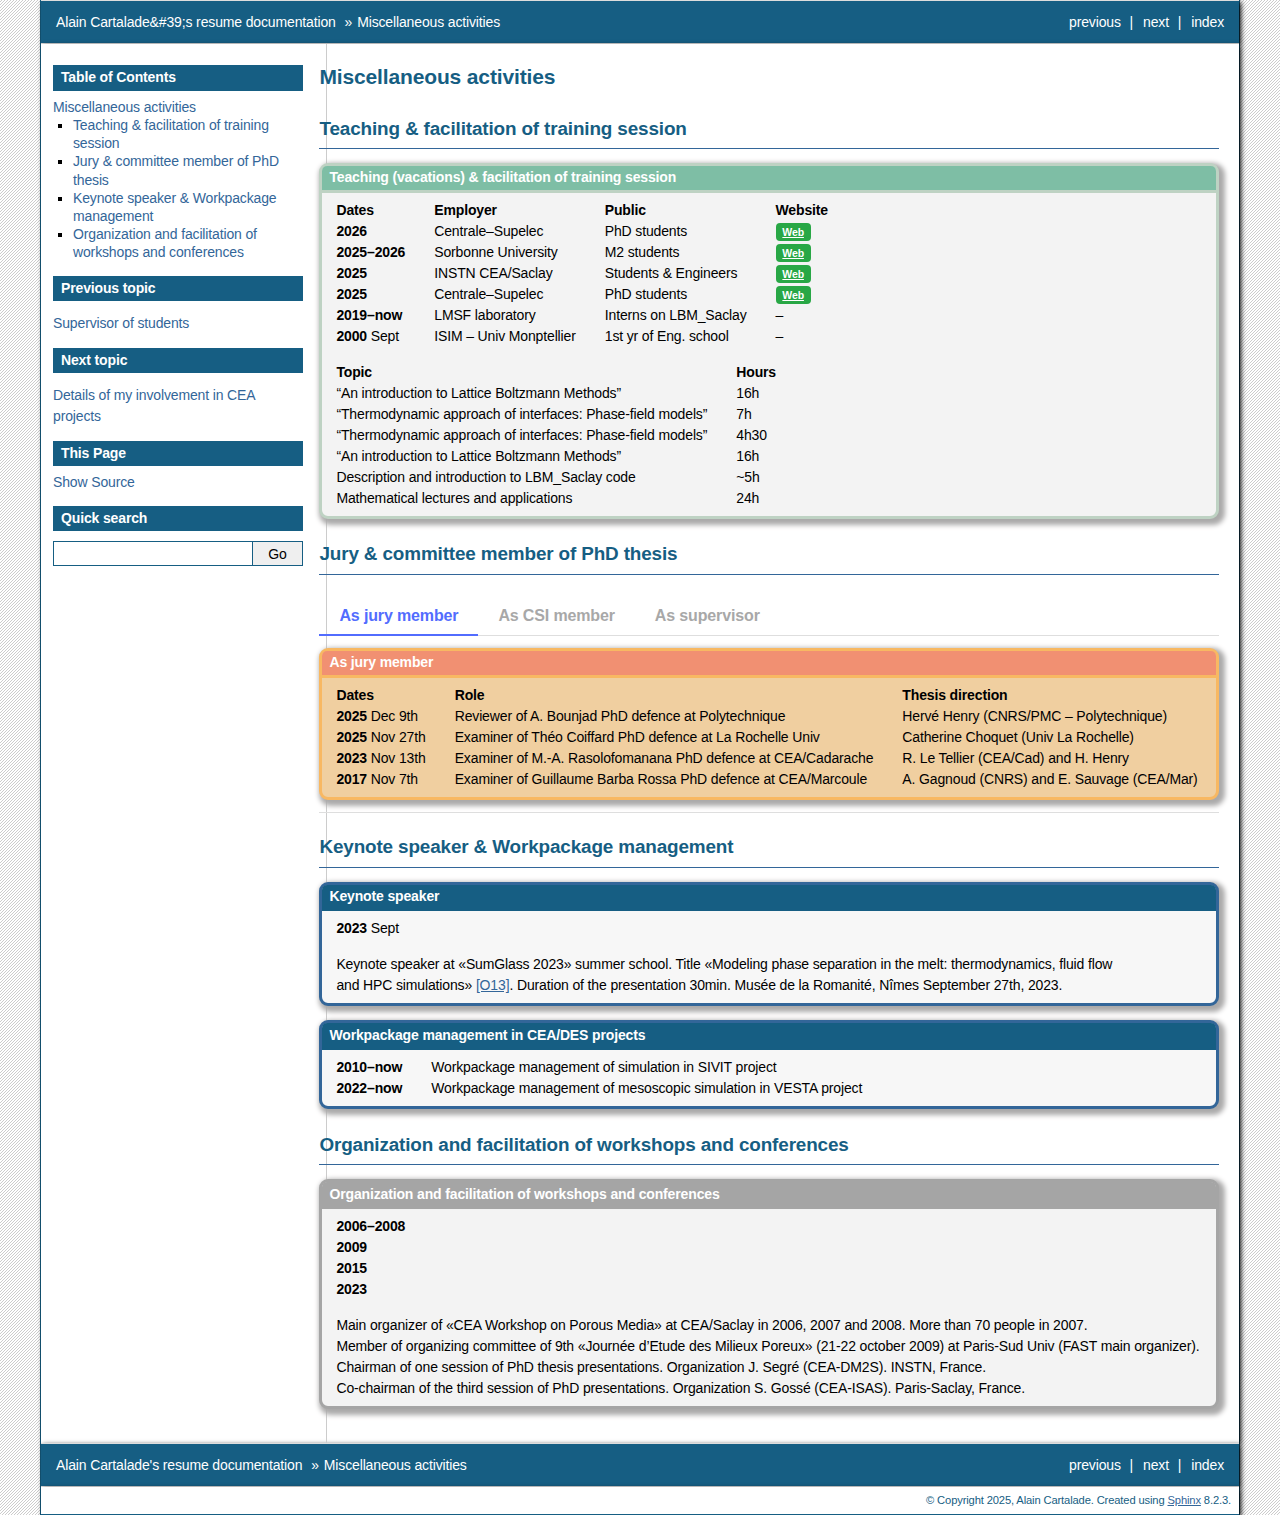
<file: source/Miscellaneous.html>
<!DOCTYPE html>

<html lang="en" data-content_root="../">
  <head>
    <meta charset="utf-8" />
    <meta name="viewport" content="width=device-width, initial-scale=1.0" /><meta name="viewport" content="width=device-width, initial-scale=1" />

    <title>Miscellaneous activities &#8212; Alain Cartalade&#39;s resume  documentation</title>
    <link rel="stylesheet" type="text/css" href="../_static/pygments.css?v=a3258c64" />
    <link rel="stylesheet" type="text/css" href="../_static/bizstyle.css?v=5283bb3d" />
    <link rel="stylesheet" type="text/css" href="../_static/graphviz.css?v=4ae1632d" />
    <link rel="stylesheet" type="text/css" href="../_static/sphinx-design.min.css?v=95c83b7e" />
    <link rel="stylesheet" type="text/css" href="../_static/custom.css?v=94b27872" />
    
    <script src="../_static/jquery.js?v=5d32c60e"></script>
    <script src="../_static/_sphinx_javascript_frameworks_compat.js?v=2cd50e6c"></script>
    <script src="../_static/documentation_options.js?v=5929fcd5"></script>
    <script src="../_static/doctools.js?v=9bcbadda"></script>
    <script src="../_static/sphinx_highlight.js?v=dc90522c"></script>
    <script src="../_static/design-tabs.js?v=f930bc37"></script>
    <script src="../_static/bizstyle.js"></script>
    <link rel="index" title="Index" href="../genindex.html" />
    <link rel="search" title="Search" href="../search.html" />
    <link rel="next" title="Details of my involvement in CEA projects" href="Involvement-DOB.html" />
    <link rel="prev" title="Supervisor of students" href="Supervisor-Of-Students.html" />
    <meta name="viewport" content="width=device-width,initial-scale=1.0" />
    <!--[if lt IE 9]>
    <script src="_static/css3-mediaqueries.js"></script>
    <![endif]-->
  </head><body>
    <div class="related" role="navigation" aria-label="Related">
      <h3>Navigation</h3>
      <ul>
        <li class="right" style="margin-right: 10px">
          <a href="../genindex.html" title="General Index"
             accesskey="I">index</a></li>
        <li class="right" >
          <a href="Involvement-DOB.html" title="Details of my involvement in CEA projects"
             accesskey="N">next</a> |</li>
        <li class="right" >
          <a href="Supervisor-Of-Students.html" title="Supervisor of students"
             accesskey="P">previous</a> |</li>
        <li class="nav-item nav-item-0"><a href="../index.html">Alain Cartalade&#39;s resume  documentation</a> &#187;</li>
        <li class="nav-item nav-item-this"><a href="">Miscellaneous activities</a></li> 
      </ul>
    </div>  

    <div class="document">
      <div class="documentwrapper">
        <div class="bodywrapper">
          <div class="body" role="main">
            
  <section id="miscellaneous-activities">
<span id="miscellaneous"></span><h1>Miscellaneous activities<a class="headerlink" href="#miscellaneous-activities" title="Link to this heading"></a></h1>
<section id="teaching-facilitation-of-training-session">
<h2>Teaching &amp; facilitation of training session<a class="headerlink" href="#teaching-facilitation-of-training-session" title="Link to this heading"></a></h2>
<div class="hint admonition">
<p class="admonition-title">Teaching (vacations) &amp; facilitation of training session</p>
<div class="sphinx-features docutils container">
<p><strong>Dates</strong> <br />
<strong>2026</strong> <br />
<strong>2025–2026</strong> <br />
<strong>2025</strong> <br />
<strong>2025</strong> <br />
<strong>2019–now</strong> <br />
<strong>2000</strong> Sept <br /></p>
<p><strong>Employer</strong> <br />
Centrale–Supelec <br />
Sorbonne University <br />
INSTN CEA/Saclay <br />
Centrale–Supelec <br />
LMSF laboratory <br />
ISIM – Univ Monptellier <br /></p>
<p><strong>Public</strong> <br />
PhD students <br />
M2 students <br />
Students &amp; Engineers <br />
PhD students <br />
Interns on LBM_Saclay <br />
1st yr of Eng. school <br /></p>
<p><strong>Website</strong> <br />
<a class="sd-sphinx-override sd-badge sd-bg-success sd-bg-text-success reference external" href="https://adum.fr/script/catalogue.pl?mod=3701390&amp;site=psaclay"><span>Web</span></a> <br />
<a class="sd-sphinx-override sd-badge sd-bg-success sd-bg-text-success reference external" href="https://masters-sdi.sorbonne-universite.fr/la-mention-mecanique/le-parcours-energetique/m2-energetique-et-thermohydraulique-pour-le-nucleaire"><span>Web</span></a> <br />
<a class="sd-sphinx-override sd-badge sd-bg-success sd-bg-text-success reference external" href="https://instn.cea.fr/formation/thermohydraulique-diphasique-cfd"><span>Web</span></a> <br />
<a class="sd-sphinx-override sd-badge sd-bg-success sd-bg-text-success reference external" href="https://adum.fr/script/formations.pl?mod=3622094&amp;site=l"><span>Web</span></a> <br />
– <br />
– <br /></p>
<p><strong>Topic</strong> <br />
“An introduction to Lattice Boltzmann Methods” <br />
“Thermodynamic approach of interfaces: Phase-field models” <br />
“Thermodynamic approach of interfaces: Phase-field models” <br />
“An introduction to Lattice Boltzmann Methods” <br />
Description and introduction to LBM_Saclay code <br />
Mathematical lectures and applications <br /></p>
<p><strong>Hours</strong> <br />
16h <br />
7h <br />
4h30 <br />
16h <br />
~5h <br />
24h <br /></p>
</div>
</div>
</section>
<section id="jury-committee-member-of-phd-thesis">
<h2>Jury &amp; committee member of PhD thesis<a class="headerlink" href="#jury-committee-member-of-phd-thesis" title="Link to this heading"></a></h2>
<div class="sd-tab-set docutils">
<input checked="checked" id="sd-tab-item-0" name="sd-tab-set-0" type="radio">
<label class="sd-tab-label" for="sd-tab-item-0">
As jury member</label><div class="sd-tab-content docutils">
<div class="warning admonition">
<p class="admonition-title">As jury member</p>
<div class="sphinx-features docutils container">
<p><strong>Dates</strong> <br />
<strong>2025</strong> Dec 9th <br />
<strong>2025</strong> Nov 27th <br />
<strong>2023</strong> Nov 13th <br />
<strong>2017</strong> Nov 7th <br /></p>
<p><strong>Role</strong> <br />
Reviewer of A. Bounjad PhD defence at Polytechnique <br />
Examiner of Théo Coiffard PhD defence at La Rochelle Univ <br />
Examiner of M.-A. Rasolofomanana PhD defence at CEA/Cadarache <br />
Examiner of Guillaume Barba Rossa PhD defence at CEA/Marcoule <br /></p>
<p><strong>Thesis direction</strong> <br />
Hervé Henry (CNRS/PMC – Polytechnique) <br />
Catherine Choquet (Univ La Rochelle) <br />
R. Le Tellier (CEA/Cad) and H. Henry <br />
A. Gagnoud (CNRS) and E. Sauvage (CEA/Mar) <br /></p>
</div>
</div>
</div>
<input id="sd-tab-item-1" name="sd-tab-set-0" type="radio">
<label class="sd-tab-label" for="sd-tab-item-1">
As CSI member</label><div class="sd-tab-content docutils">
<div class="warning admonition">
<p class="admonition-title">As CSI member</p>
<div class="sphinx-features docutils container">
<p><strong>Date</strong> <br />
2024–2025 <br />
2023 June <br />
2021–2022 <br /></p>
<p><strong>Role</strong> <br />
Committee member (CSI) of Clément Plumecocq’s PhD thesis (CEA/Cadarache) <br />
Committee member of halfway PhD meeting of M.-A. Rasolofomanana (CEA/Cad) <br />
Committee member (CSI) of Arthur Doliveira’s PhD thesis (CEA/Cadarache) <br /></p>
<p><strong>Thesis direction</strong> <br />
R. Le Tellier (CEA/Cad) and C. Introïni (CEA/Cad) <br />
R. Le Tellier and H. Henry (CNRS/Polytechnique) <br />
R. Le Tellier and C. Introïni <br /></p>
</div>
</div>
</div>
<input id="sd-tab-item-2" name="sd-tab-set-0" type="radio">
<label class="sd-tab-label" for="sd-tab-item-2">
As supervisor</label><div class="sd-tab-content docutils">
<div class="warning admonition">
<p class="admonition-title">As supervisor</p>
<p class="align-center">See details in page <a class="reference internal" href="Supervisor-Of-Students.html#supervisor"><span class="std std-ref">Supervisor of students</span></a></p>
<div class="twocol docutils container">
<div class="leftside docutils container">
<div class="sphinx-features docutils container">
<p><strong>2025</strong> <br />
<strong>2025</strong> <br />
<strong>2022</strong> <br /></p>
<p>Jury member of <strong>Capucine Méjanès</strong> as co-director <br />
Jury member of <strong>Téo Boutin</strong> as Director <br />
Jury member of <strong>Werner Verdier</strong> as co-director <br /></p>
</div>
</div>
<div class="rightside docutils container">
<div class="sphinx-features docutils container">
<p><strong>2015</strong> <br />
<strong>2008</strong> <br /></p>
<p>Jury member of <strong>Amina Younsi</strong> as supervisor <br />
Jury member of <strong>Sébastien Cadalen</strong> as supervisor <br /></p>
</div>
</div>
</div>
</div>
</div>
</div>
</section>
<section id="keynote-speaker-workpackage-management">
<h2>Keynote speaker &amp; Workpackage management<a class="headerlink" href="#keynote-speaker-workpackage-management" title="Link to this heading"></a></h2>
<div class="admonition-keynote-speaker admonition">
<p class="admonition-title">Keynote speaker</p>
<div class="sphinx-features docutils container">
<p><strong>2023</strong> Sept <br /></p>
<p>Keynote speaker at «SumGlass 2023» summer school. Title «Modeling phase separation in the melt: thermodynamics, fluid flow <br />
and HPC simulations» <a class="reference internal" href="List-Of-Publications.html#o13" id="id1"><span>[O13]</span></a>. Duration of the presentation 30min. Musée de la Romanité, Nîmes September 27th, 2023. <br /></p>
</div>
</div>
<div class="admonition-workpackage-management-in-cea-des-projects admonition">
<p class="admonition-title">Workpackage management in CEA/DES projects</p>
<div class="sphinx-features docutils container">
<p><strong>2010–now</strong> <br />
<strong>2022–now</strong> <br /></p>
<p>Workpackage management of simulation in SIVIT project <br />
Workpackage management of mesoscopic simulation in VESTA project <br /></p>
</div>
</div>
</section>
<section id="organization-and-facilitation-of-workshops-and-conferences">
<h2>Organization and facilitation of workshops and conferences<a class="headerlink" href="#organization-and-facilitation-of-workshops-and-conferences" title="Link to this heading"></a></h2>
<div class="note admonition">
<p class="admonition-title">Organization and facilitation of workshops and conferences</p>
<div class="sphinx-features docutils container">
<p><strong>2006–2008</strong> <br />
<strong>2009</strong> <br />
<strong>2015</strong> <br />
<strong>2023</strong> <br /></p>
<p>Main organizer of «CEA Workshop on Porous Media» at CEA/Saclay in 2006, 2007 and 2008. More than 70 people in 2007. <br />
Member of organizing committee of 9th «Journée d’Etude des Milieux Poreux» (21-22 october 2009) at Paris-Sud Univ (FAST main organizer). <br />
Chairman of one session of PhD thesis presentations. Organization J. Segré (CEA-DM2S). INSTN, France. <br />
Co-chairman of the third session of PhD presentations. Organization S. Gossé (CEA-ISAS). Paris-Saclay, France. <br /></p>
</div>
</div>
</section>
</section>


            <div class="clearer"></div>
          </div>
        </div>
      </div>
      <div class="sphinxsidebar" role="navigation" aria-label="Main">
        <div class="sphinxsidebarwrapper">
  <div>
    <h3><a href="../index.html">Table of Contents</a></h3>
    <ul>
<li><a class="reference internal" href="#">Miscellaneous activities</a><ul>
<li><a class="reference internal" href="#teaching-facilitation-of-training-session">Teaching &amp; facilitation of training session</a></li>
<li><a class="reference internal" href="#jury-committee-member-of-phd-thesis">Jury &amp; committee member of PhD thesis</a></li>
<li><a class="reference internal" href="#keynote-speaker-workpackage-management">Keynote speaker &amp; Workpackage management</a></li>
<li><a class="reference internal" href="#organization-and-facilitation-of-workshops-and-conferences">Organization and facilitation of workshops and conferences</a></li>
</ul>
</li>
</ul>

  </div>
  <div>
    <h4>Previous topic</h4>
    <p class="topless"><a href="Supervisor-Of-Students.html"
                          title="previous chapter">Supervisor of students</a></p>
  </div>
  <div>
    <h4>Next topic</h4>
    <p class="topless"><a href="Involvement-DOB.html"
                          title="next chapter">Details of my involvement in CEA projects</a></p>
  </div>
  <div role="note" aria-label="source link">
    <h3>This Page</h3>
    <ul class="this-page-menu">
      <li><a href="../_sources/source/Miscellaneous.rst.txt"
            rel="nofollow">Show Source</a></li>
    </ul>
   </div>
<search id="searchbox" style="display: none" role="search">
  <h3 id="searchlabel">Quick search</h3>
    <div class="searchformwrapper">
    <form class="search" action="../search.html" method="get">
      <input type="text" name="q" aria-labelledby="searchlabel" autocomplete="off" autocorrect="off" autocapitalize="off" spellcheck="false"/>
      <input type="submit" value="Go" />
    </form>
    </div>
</search>
<script>document.getElementById('searchbox').style.display = "block"</script>
        </div>
      </div>
      <div class="clearer"></div>
    </div>
    <div class="related" role="navigation" aria-label="Related">
      <h3>Navigation</h3>
      <ul>
        <li class="right" style="margin-right: 10px">
          <a href="../genindex.html" title="General Index"
             >index</a></li>
        <li class="right" >
          <a href="Involvement-DOB.html" title="Details of my involvement in CEA projects"
             >next</a> |</li>
        <li class="right" >
          <a href="Supervisor-Of-Students.html" title="Supervisor of students"
             >previous</a> |</li>
        <li class="nav-item nav-item-0"><a href="../index.html">Alain Cartalade&#39;s resume  documentation</a> &#187;</li>
        <li class="nav-item nav-item-this"><a href="">Miscellaneous activities</a></li> 
      </ul>
    </div>
    <div class="footer" role="contentinfo">
    &#169; Copyright 2025, Alain Cartalade.
      Created using <a href="https://www.sphinx-doc.org/">Sphinx</a> 8.2.3.
    </div>
  </body>
</html>
</file>
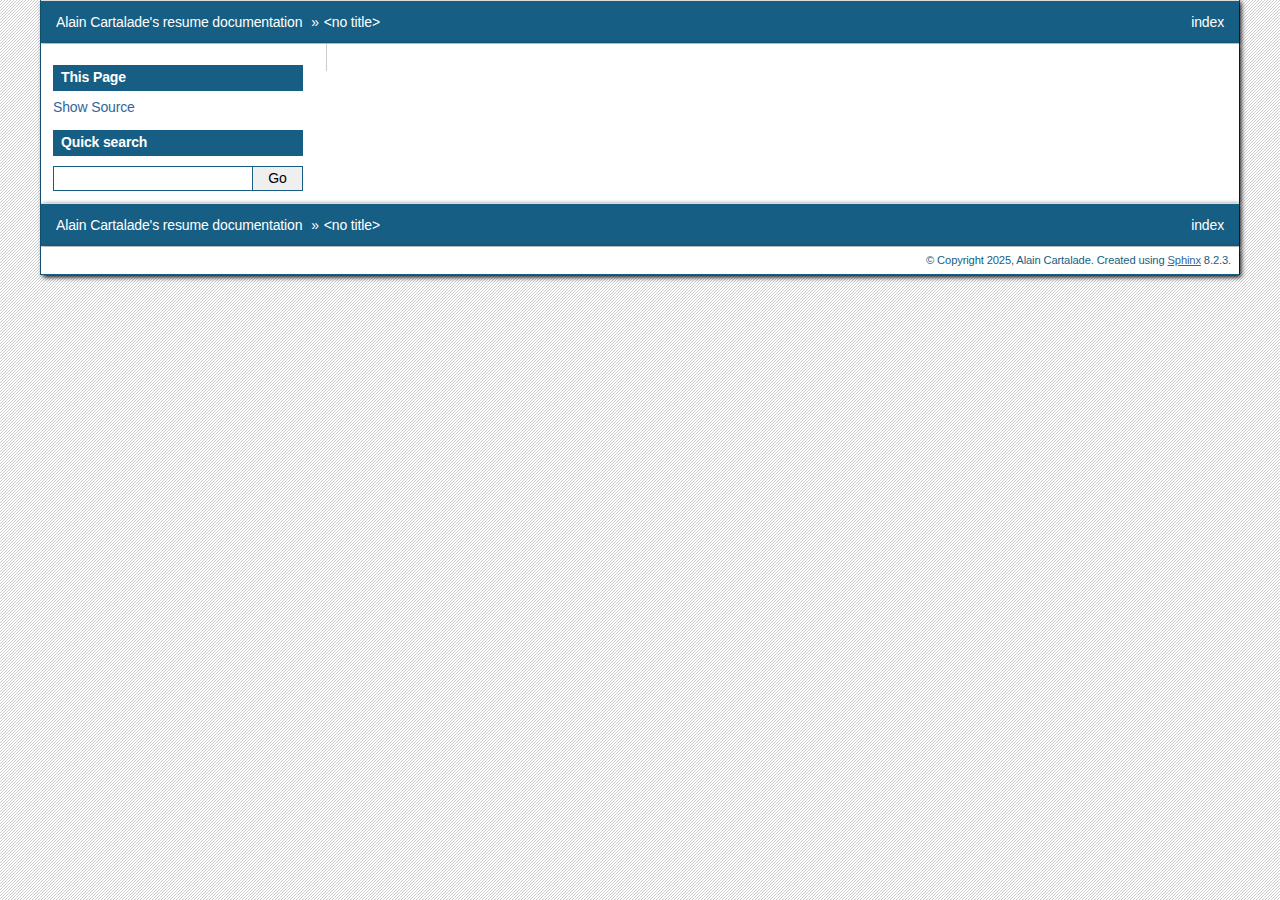
<file: source/substitutions.html>
<!DOCTYPE html>

<html lang="en" data-content_root="../">
  <head>
    <meta charset="utf-8" />
    <meta name="viewport" content="width=device-width, initial-scale=1.0" /><meta name="viewport" content="width=device-width, initial-scale=1" />

    <title>&lt;no title&gt; &#8212; Alain Cartalade&#39;s resume  documentation</title>
    <link rel="stylesheet" type="text/css" href="../_static/pygments.css?v=a3258c64" />
    <link rel="stylesheet" type="text/css" href="../_static/bizstyle.css?v=5283bb3d" />
    <link rel="stylesheet" type="text/css" href="../_static/graphviz.css?v=4ae1632d" />
    <link rel="stylesheet" type="text/css" href="../_static/sphinx-design.min.css?v=95c83b7e" />
    <link rel="stylesheet" type="text/css" href="../_static/custom.css?v=94b27872" />
    
    <script src="../_static/jquery.js?v=5d32c60e"></script>
    <script src="../_static/_sphinx_javascript_frameworks_compat.js?v=2cd50e6c"></script>
    <script src="../_static/documentation_options.js?v=5929fcd5"></script>
    <script src="../_static/doctools.js?v=9bcbadda"></script>
    <script src="../_static/sphinx_highlight.js?v=dc90522c"></script>
    <script src="../_static/design-tabs.js?v=f930bc37"></script>
    <script src="../_static/bizstyle.js"></script>
    <link rel="index" title="Index" href="../genindex.html" />
    <link rel="search" title="Search" href="../search.html" />
    <meta name="viewport" content="width=device-width,initial-scale=1.0" />
    <!--[if lt IE 9]>
    <script src="_static/css3-mediaqueries.js"></script>
    <![endif]-->
  </head><body>
    <div class="related" role="navigation" aria-label="Related">
      <h3>Navigation</h3>
      <ul>
        <li class="right" style="margin-right: 10px">
          <a href="../genindex.html" title="General Index"
             accesskey="I">index</a></li>
        <li class="nav-item nav-item-0"><a href="../index.html">Alain Cartalade&#39;s resume  documentation</a> &#187;</li>
        <li class="nav-item nav-item-this"><a href="">&lt;no title&gt;</a></li> 
      </ul>
    </div>  

    <div class="document">
      <div class="documentwrapper">
        <div class="bodywrapper">
          <div class="body" role="main">
            
  

            <div class="clearer"></div>
          </div>
        </div>
      </div>
      <div class="sphinxsidebar" role="navigation" aria-label="Main">
        <div class="sphinxsidebarwrapper">
  <div role="note" aria-label="source link">
    <h3>This Page</h3>
    <ul class="this-page-menu">
      <li><a href="../_sources/source/substitutions.rst.txt"
            rel="nofollow">Show Source</a></li>
    </ul>
   </div>
<search id="searchbox" style="display: none" role="search">
  <h3 id="searchlabel">Quick search</h3>
    <div class="searchformwrapper">
    <form class="search" action="../search.html" method="get">
      <input type="text" name="q" aria-labelledby="searchlabel" autocomplete="off" autocorrect="off" autocapitalize="off" spellcheck="false"/>
      <input type="submit" value="Go" />
    </form>
    </div>
</search>
<script>document.getElementById('searchbox').style.display = "block"</script>
        </div>
      </div>
      <div class="clearer"></div>
    </div>
    <div class="related" role="navigation" aria-label="Related">
      <h3>Navigation</h3>
      <ul>
        <li class="right" style="margin-right: 10px">
          <a href="../genindex.html" title="General Index"
             >index</a></li>
        <li class="nav-item nav-item-0"><a href="../index.html">Alain Cartalade&#39;s resume  documentation</a> &#187;</li>
        <li class="nav-item nav-item-this"><a href="">&lt;no title&gt;</a></li> 
      </ul>
    </div>
    <div class="footer" role="contentinfo">
    &#169; Copyright 2025, Alain Cartalade.
      Created using <a href="https://www.sphinx-doc.org/">Sphinx</a> 8.2.3.
    </div>
  </body>
</html>
</file>
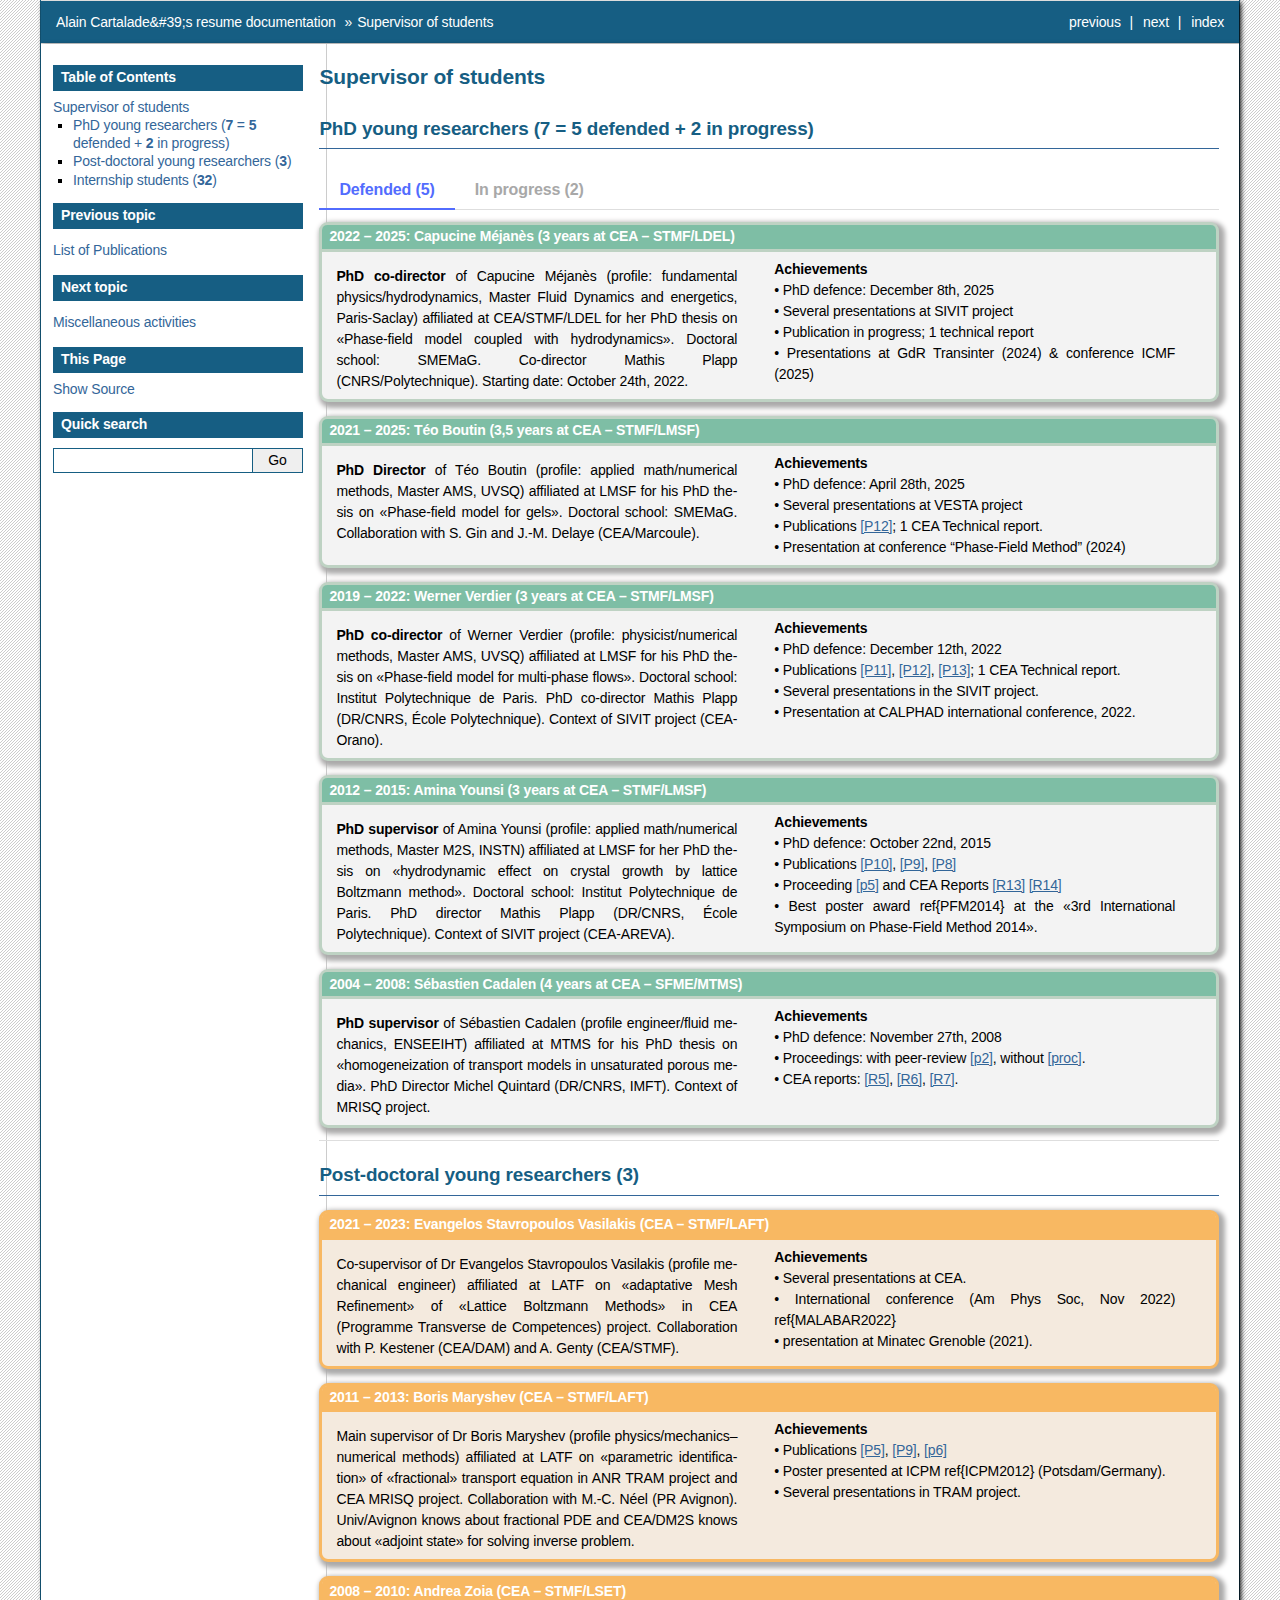
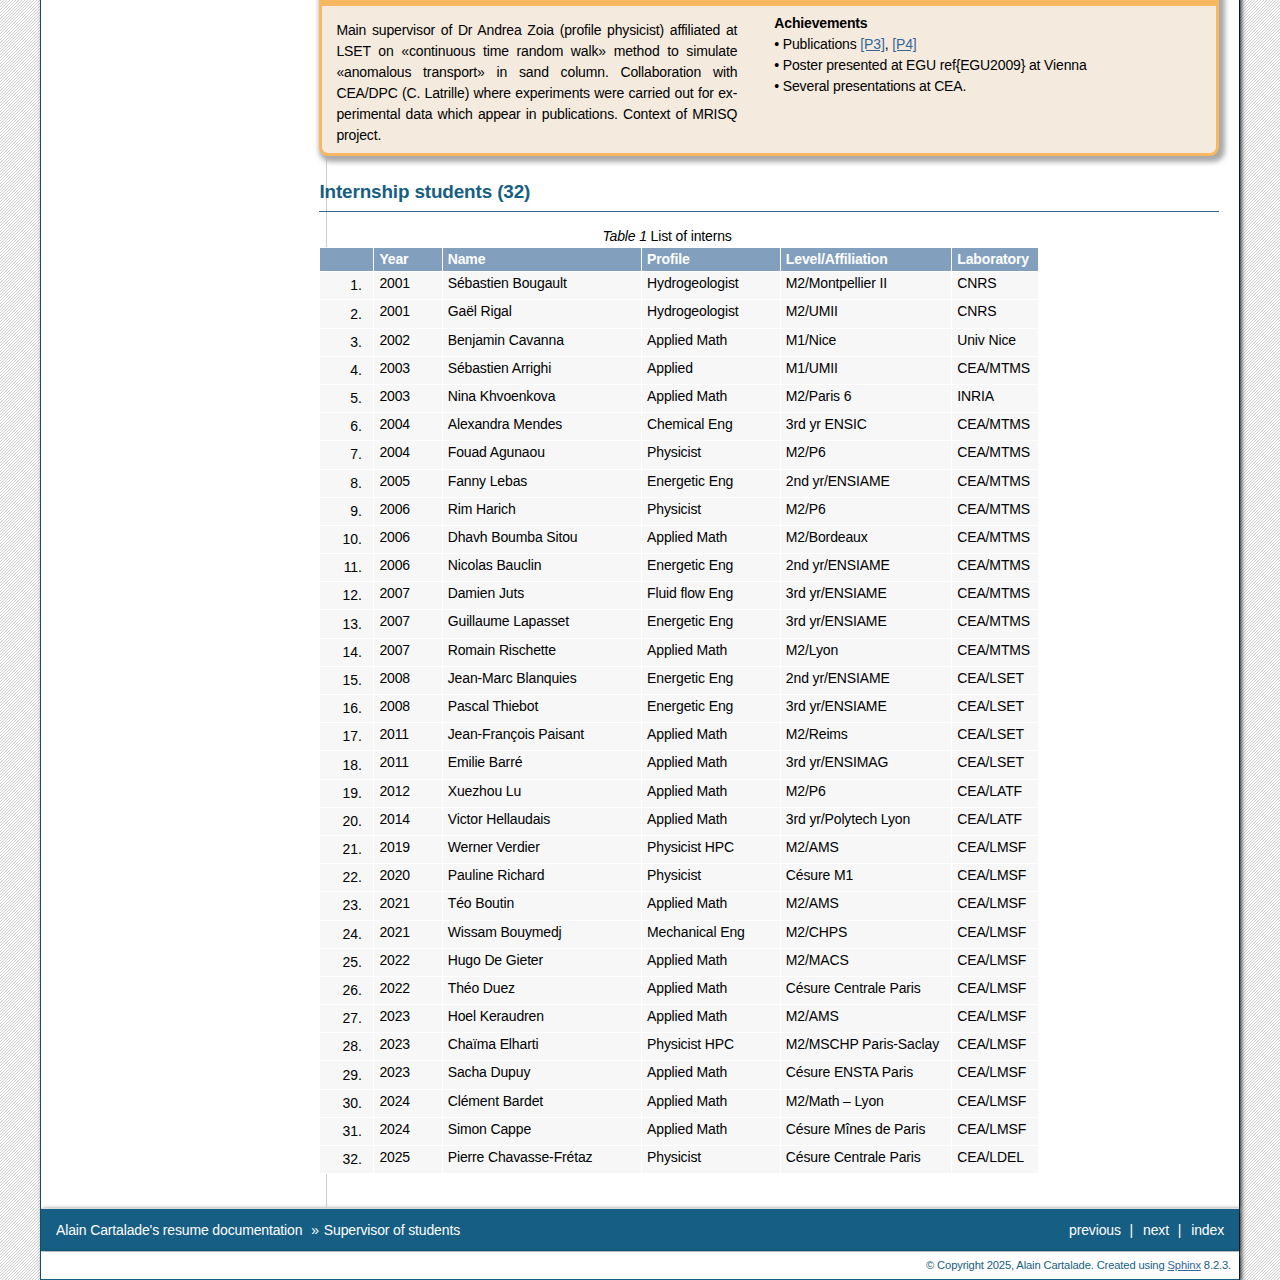
<file: source/Supervisor-Of-Students.html>
<!DOCTYPE html>

<html lang="en" data-content_root="../">
  <head>
    <meta charset="utf-8" />
    <meta name="viewport" content="width=device-width, initial-scale=1.0" /><meta name="viewport" content="width=device-width, initial-scale=1" />

    <title>Supervisor of students &#8212; Alain Cartalade&#39;s resume  documentation</title>
    <link rel="stylesheet" type="text/css" href="../_static/pygments.css?v=a3258c64" />
    <link rel="stylesheet" type="text/css" href="../_static/bizstyle.css?v=5283bb3d" />
    <link rel="stylesheet" type="text/css" href="../_static/graphviz.css?v=4ae1632d" />
    <link rel="stylesheet" type="text/css" href="../_static/sphinx-design.min.css?v=95c83b7e" />
    <link rel="stylesheet" type="text/css" href="../_static/custom.css?v=94b27872" />
    
    <script src="../_static/jquery.js?v=5d32c60e"></script>
    <script src="../_static/_sphinx_javascript_frameworks_compat.js?v=2cd50e6c"></script>
    <script src="../_static/documentation_options.js?v=5929fcd5"></script>
    <script src="../_static/doctools.js?v=9bcbadda"></script>
    <script src="../_static/sphinx_highlight.js?v=dc90522c"></script>
    <script src="../_static/design-tabs.js?v=f930bc37"></script>
    <script src="../_static/bizstyle.js"></script>
    <link rel="index" title="Index" href="../genindex.html" />
    <link rel="search" title="Search" href="../search.html" />
    <link rel="next" title="Miscellaneous activities" href="Miscellaneous.html" />
    <link rel="prev" title="List of Publications" href="List-Of-Publications.html" />
    <meta name="viewport" content="width=device-width,initial-scale=1.0" />
    <!--[if lt IE 9]>
    <script src="_static/css3-mediaqueries.js"></script>
    <![endif]-->
  </head><body>
    <div class="related" role="navigation" aria-label="Related">
      <h3>Navigation</h3>
      <ul>
        <li class="right" style="margin-right: 10px">
          <a href="../genindex.html" title="General Index"
             accesskey="I">index</a></li>
        <li class="right" >
          <a href="Miscellaneous.html" title="Miscellaneous activities"
             accesskey="N">next</a> |</li>
        <li class="right" >
          <a href="List-Of-Publications.html" title="List of Publications"
             accesskey="P">previous</a> |</li>
        <li class="nav-item nav-item-0"><a href="../index.html">Alain Cartalade&#39;s resume  documentation</a> &#187;</li>
        <li class="nav-item nav-item-this"><a href="">Supervisor of students</a></li> 
      </ul>
    </div>  

    <div class="document">
      <div class="documentwrapper">
        <div class="bodywrapper">
          <div class="body" role="main">
            
  <section id="supervisor-of-students">
<span id="supervisor"></span><h1>Supervisor of students<a class="headerlink" href="#supervisor-of-students" title="Link to this heading"></a></h1>
<section id="phd-young-researchers-nb-phd-nb-defended-defended-nb-progress-in-progress">
<h2>PhD young researchers (<strong>7</strong> = <strong>5</strong> defended + <strong>2</strong> in progress)<a class="headerlink" href="#phd-young-researchers-nb-phd-nb-defended-defended-nb-progress-in-progress" title="Link to this heading"></a></h2>
<div class="sd-tab-set docutils">
<input checked="checked" id="sd-tab-item-0" name="sd-tab-set-0" type="radio">
<label class="sd-tab-label" for="sd-tab-item-0">
Defended (<strong>5</strong>)</label><div class="sd-tab-content docutils">
<div class="hint admonition">
<p class="admonition-title">2022 – 2025: Capucine Méjanès (3 years at CEA – STMF/LDEL)</p>
<div class="twocol docutils container">
<div class="leftside docutils container">
<p><strong>PhD co-director</strong> of Capucine Méjanès (profile: fundamental physics/hydrodynamics, Master Fluid Dynamics and energetics, Paris-Saclay) affiliated at CEA/STMF/LDEL for her PhD thesis on «Phase-field model coupled with hydrodynamics». Doctoral school: SMEMaG. Co-director Mathis Plapp (CNRS/Polytechnique). Starting date: October 24th, 2022.</p>
</div>
<div class="rightside docutils container">
<p><strong>Achievements</strong> <br />
• PhD defence: December 8th, 2025 <br />
• Several presentations at SIVIT project <br />
• Publication in progress; 1 technical report <br />
• Presentations at GdR Transinter (2024) &amp; conference ICMF (2025) <br /></p>
</div>
</div>
</div>
<div class="hint admonition">
<p class="admonition-title">2021 – 2025: Téo Boutin (3,5 years at CEA – STMF/LMSF)</p>
<div class="twocol docutils container">
<div class="leftside docutils container">
<p><strong>PhD Director</strong> of Téo Boutin (profile: applied math/numerical methods, Master AMS, UVSQ) affiliated at LMSF for his PhD thesis on «Phase-field model for gels». Doctoral school: SMEMaG. Collaboration with S. Gin and J.-M. Delaye (CEA/Marcoule).</p>
</div>
<div class="rightside docutils container">
<p><strong>Achievements</strong> <br />
• PhD defence: April 28th, 2025 <br />
• Several presentations at VESTA project <br />
• Publications <a class="reference internal" href="List-Of-Publications.html#p12" id="id1"><span>[P12]</span></a>; 1 CEA Technical report. <br />
• Presentation at conference “Phase-Field Method” (2024) <br /></p>
</div>
</div>
</div>
<div class="hint admonition">
<p class="admonition-title">2019 – 2022: Werner Verdier (3 years at CEA – STMF/LMSF)</p>
<div class="twocol docutils container">
<div class="leftside docutils container">
<p><strong>PhD co-director</strong> of Werner Verdier (profile: physicist/numerical methods, Master AMS, UVSQ) affiliated at LMSF for his PhD thesis on «Phase-field model for multi-phase flows». Doctoral school: Institut Polytechnique de Paris. PhD co-director Mathis Plapp (DR/CNRS, École Polytechnique). Context of SIVIT project (CEA-Orano).</p>
</div>
<div class="rightside docutils container">
<p><strong>Achievements</strong> <br />
• PhD defence: December 12th, 2022 <br />
• Publications <a class="reference internal" href="List-Of-Publications.html#p11" id="id2"><span>[P11]</span></a>, <a class="reference internal" href="List-Of-Publications.html#p12" id="id3"><span>[P12]</span></a>, <a class="reference internal" href="List-Of-Publications.html#p13" id="id4"><span>[P13]</span></a>; 1 CEA Technical report. <br />
• Several presentations in the SIVIT project. <br />
• Presentation at CALPHAD international conference, 2022. <br /></p>
</div>
</div>
</div>
<div class="hint admonition">
<p class="admonition-title">2012 – 2015: Amina Younsi (3 years at CEA – STMF/LMSF)</p>
<div class="twocol docutils container">
<div class="leftside docutils container">
<p><strong>PhD supervisor</strong> of Amina Younsi (profile: applied math/numerical methods, Master M2S, INSTN) affiliated at LMSF for her PhD thesis on «hydrodynamic effect on crystal growth by lattice Boltzmann method». Doctoral school: Institut Polytechnique de Paris. PhD director Mathis Plapp (DR/CNRS, École Polytechnique). Context of SIVIT project (CEA-AREVA).</p>
</div>
<div class="rightside docutils container">
<p><strong>Achievements</strong> <br />
• PhD defence: October 22nd, 2015 <br />
• Publications <a class="reference internal" href="List-Of-Publications.html#p10" id="id5"><span>[P10]</span></a>, <a class="reference internal" href="List-Of-Publications.html#p9" id="id6"><span>[P9]</span></a>, <a class="reference internal" href="List-Of-Publications.html#p8" id="id7"><span>[P8]</span></a> <br />
• Proceeding <a class="reference internal" href="List-Of-Publications.html#id5" id="id8"><span>[p5]</span></a> and CEA Reports <a class="reference internal" href="List-Of-Publications.html#r13" id="id9"><span>[R13]</span></a> <a class="reference internal" href="List-Of-Publications.html#r14" id="id10"><span>[R14]</span></a> <br />
• Best poster award ref{PFM2014} at the «3rd International Symposium on Phase-Field Method 2014». <br /></p>
</div>
</div>
</div>
<div class="hint admonition">
<p class="admonition-title">2004 – 2008: Sébastien Cadalen (4 years at CEA – SFME/MTMS)</p>
<div class="twocol docutils container">
<div class="leftside docutils container">
<p><strong>PhD supervisor</strong> of Sébastien Cadalen (profile engineer/fluid mechanics, ENSEEIHT) affiliated at MTMS for his PhD thesis on «homogeneization of transport models in unsaturated porous media». PhD Director Michel Quintard (DR/CNRS, IMFT). Context of MRISQ project.</p>
</div>
<div class="rightside docutils container">
<p><strong>Achievements</strong> <br />
• PhD defence: November 27th, 2008 <br />
• Proceedings: with peer-review <a class="reference internal" href="List-Of-Publications.html#id2" id="id11"><span>[p2]</span></a>, without <a class="reference internal" href="List-Of-Publications.html#proc" id="id12"><span>[proc]</span></a>. <br />
• CEA reports: <a class="reference internal" href="List-Of-Publications.html#r5" id="id13"><span>[R5]</span></a>, <a class="reference internal" href="List-Of-Publications.html#r6" id="id14"><span>[R6]</span></a>, <a class="reference internal" href="List-Of-Publications.html#r7" id="id15"><span>[R7]</span></a>. <br /></p>
</div>
</div>
</div>
</div>
<input id="sd-tab-item-1" name="sd-tab-set-0" type="radio">
<label class="sd-tab-label" for="sd-tab-item-1">
In progress (<strong>2</strong>)</label><div class="sd-tab-content docutils">
<div class="note admonition">
<p class="admonition-title">2024 – 2027: Clément Bardet (CEA LDEL – INRIA)</p>
<div class="twocol docutils container">
<div class="leftside docutils container">
<p><strong>PhD co-director</strong> of Clément Bardet (profile: applied math, Master «Math en Action», Lyon) affiliated at CEA/STMF/LDEL for his PhD thesis on «Navier-Stokes/Korteweg model with temperature effects». Doctoral school: Rennes. Collaboration: R. Noël (INRIA).</p>
</div>
<div class="rightside docutils container">
<p>Starting date: November 1st, 2024. <br /></p>
</div>
</div>
</div>
<div class="note admonition">
<p class="admonition-title">2023 – 2026: Hoel Keraudren (CEA – STMF/LDEL)</p>
<div class="twocol docutils container">
<div class="leftside docutils container">
<p><strong>PhD Director</strong> of Hoel Keraudren (profile: applied math/HPC, Master AMS, Paris-Saclay) affiliated at CEA/STMF/LDEL for his PhD thesis on «Adaptative Mesh Refinement with LBM». Doctoral school: SMEMaG. Collaboration: P. Kestener and A. Genty (CEA).</p>
</div>
<div class="rightside docutils container">
<p>Starting date: October 18th, 2023. <br /></p>
</div>
</div>
</div>
</div>
</div>
</section>
<section id="post-doctoral-young-researchers-nb-post-doc">
<h2>Post-doctoral young researchers (<strong>3</strong>)<a class="headerlink" href="#post-doctoral-young-researchers-nb-post-doc" title="Link to this heading"></a></h2>
<div class="important admonition">
<p class="admonition-title">2021 – 2023: Evangelos Stavropoulos Vasilakis (CEA – STMF/LAFT)</p>
<div class="twocol docutils container">
<div class="leftside docutils container">
<p>Co-supervisor of Dr Evangelos Stavropoulos Vasilakis (profile mechanical engineer) affiliated at LATF on «adaptative Mesh Refinement» of «Lattice Boltzmann Methods» in CEA (Programme Transverse de Competences) project. Collaboration with P. Kestener (CEA/DAM) and A. Genty (CEA/STMF).</p>
</div>
<div class="rightside docutils container">
<p><strong>Achievements</strong> <br />
• Several presentations at CEA. <br />
• International conference (Am Phys Soc, Nov 2022) ref{MALABAR2022} <br />
• presentation at Minatec Grenoble (2021). <br /></p>
</div>
</div>
</div>
<div class="important admonition">
<p class="admonition-title">2011 – 2013: Boris Maryshev (CEA – STMF/LAFT)</p>
<div class="twocol docutils container">
<div class="leftside docutils container">
<p>Main supervisor of Dr Boris Maryshev (profile physics/mechanics–numerical methods) affiliated at LATF on «parametric identification» of «fractional» transport equation in ANR TRAM project and CEA MRISQ project. Collaboration with M.-C. Néel (PR Avignon). Univ/Avignon knows about fractional PDE and CEA/DM2S knows about «adjoint state» for solving inverse problem.</p>
</div>
<div class="rightside docutils container">
<p><strong>Achievements</strong> <br />
• Publications <a class="reference internal" href="List-Of-Publications.html#p5" id="id16"><span>[P5]</span></a>, <a class="reference internal" href="List-Of-Publications.html#p9" id="id17"><span>[P9]</span></a>, <a class="reference internal" href="List-Of-Publications.html#id6" id="id18"><span>[p6]</span></a> <br />
• Poster presented at ICPM ref{ICPM2012} (Potsdam/Germany). <br />
• Several presentations in TRAM project. <br /></p>
</div>
</div>
</div>
<div class="important admonition">
<p class="admonition-title">2008 – 2010: Andrea Zoia (CEA – STMF/LSET)</p>
<div class="twocol docutils container">
<div class="leftside docutils container">
<p>Main supervisor of Dr Andrea Zoia (profile physicist) affiliated at LSET on «continuous time random walk» method to simulate «anomalous transport» in sand column. Collaboration with CEA/DPC (C. Latrille) where experiments were carried out for experimental data which appear in publications. Context of MRISQ project.</p>
</div>
<div class="rightside docutils container">
<p><strong>Achievements</strong> <br />
• Publications <a class="reference internal" href="List-Of-Publications.html#p3" id="id19"><span>[P3]</span></a>, <a class="reference internal" href="List-Of-Publications.html#p4" id="id20"><span>[P4]</span></a> <br />
• Poster presented at EGU ref{EGU2009} at Vienna <br />
• Several presentations at CEA. <br /></p>
</div>
</div>
</div>
</section>
<section id="internship-students-nb-interns">
<h2>Internship students (<strong>32</strong>)<a class="headerlink" href="#internship-students-nb-interns" title="Link to this heading"></a></h2>
<table class="longtable align-center docutils" id="interns" style="width: 80%">
<caption><span class="caption-number">Table 1 </span><span class="caption-text">List of interns</span><a class="headerlink" href="#interns" title="Link to this table"></a></caption>
<colgroup>
<col style="width: 5.0%" />
<col style="width: 10.0%" />
<col style="width: 30.0%" />
<col style="width: 20.0%" />
<col style="width: 25.0%" />
<col style="width: 10.0%" />
</colgroup>
<thead>
<tr class="row-odd"><th class="head"></th>
<th class="head"><p><strong>Year</strong></p></th>
<th class="head"><p><strong>Name</strong></p></th>
<th class="head"><p><strong>Profile</strong></p></th>
<th class="head"><p><strong>Level/Affiliation</strong></p></th>
<th class="head"><p><strong>Laboratory</strong></p></th>
</tr>
</thead>
<tbody>
<tr class="row-even"><td><ol class="arabic simple">
<li></li>
</ol>
</td>
<td><p>2001</p></td>
<td><p>Sébastien Bougault</p></td>
<td><p>Hydrogeologist</p></td>
<td><p>M2/Montpellier II</p></td>
<td><p>CNRS</p></td>
</tr>
<tr class="row-odd"><td><ol class="arabic simple" start="2">
<li></li>
</ol>
</td>
<td><p>2001</p></td>
<td><p>Gaël Rigal</p></td>
<td><p>Hydrogeologist</p></td>
<td><p>M2/UMII</p></td>
<td><p>CNRS</p></td>
</tr>
<tr class="row-even"><td><ol class="arabic simple" start="3">
<li></li>
</ol>
</td>
<td><p>2002</p></td>
<td><p>Benjamin Cavanna</p></td>
<td><p>Applied Math</p></td>
<td><p>M1/Nice</p></td>
<td><p>Univ Nice</p></td>
</tr>
<tr class="row-odd"><td><ol class="arabic simple" start="4">
<li></li>
</ol>
</td>
<td><p>2003</p></td>
<td><p>Sébastien Arrighi</p></td>
<td><p>Applied</p></td>
<td><p>M1/UMII</p></td>
<td><p>CEA/MTMS</p></td>
</tr>
<tr class="row-even"><td><ol class="arabic simple" start="5">
<li></li>
</ol>
</td>
<td><p>2003</p></td>
<td><p>Nina Khvoenkova</p></td>
<td><p>Applied Math</p></td>
<td><p>M2/Paris 6</p></td>
<td><p>INRIA</p></td>
</tr>
<tr class="row-odd"><td><ol class="arabic simple" start="6">
<li></li>
</ol>
</td>
<td><p>2004</p></td>
<td><p>Alexandra Mendes</p></td>
<td><p>Chemical Eng</p></td>
<td><p>3rd yr ENSIC</p></td>
<td><p>CEA/MTMS</p></td>
</tr>
<tr class="row-even"><td><ol class="arabic simple" start="7">
<li></li>
</ol>
</td>
<td><p>2004</p></td>
<td><p>Fouad Agunaou</p></td>
<td><p>Physicist</p></td>
<td><p>M2/P6</p></td>
<td><p>CEA/MTMS</p></td>
</tr>
<tr class="row-odd"><td><ol class="arabic simple" start="8">
<li></li>
</ol>
</td>
<td><p>2005</p></td>
<td><p>Fanny Lebas</p></td>
<td><p>Energetic Eng</p></td>
<td><p>2nd yr/ENSIAME</p></td>
<td><p>CEA/MTMS</p></td>
</tr>
<tr class="row-even"><td><ol class="arabic simple" start="9">
<li></li>
</ol>
</td>
<td><p>2006</p></td>
<td><p>Rim Harich</p></td>
<td><p>Physicist</p></td>
<td><p>M2/P6</p></td>
<td><p>CEA/MTMS</p></td>
</tr>
<tr class="row-odd"><td><ol class="arabic simple" start="10">
<li></li>
</ol>
</td>
<td><p>2006</p></td>
<td><p>Dhavh Boumba Sitou</p></td>
<td><p>Applied Math</p></td>
<td><p>M2/Bordeaux</p></td>
<td><p>CEA/MTMS</p></td>
</tr>
<tr class="row-even"><td><ol class="arabic simple" start="11">
<li></li>
</ol>
</td>
<td><p>2006</p></td>
<td><p>Nicolas Bauclin</p></td>
<td><p>Energetic Eng</p></td>
<td><p>2nd yr/ENSIAME</p></td>
<td><p>CEA/MTMS</p></td>
</tr>
<tr class="row-odd"><td><ol class="arabic simple" start="12">
<li></li>
</ol>
</td>
<td><p>2007</p></td>
<td><p>Damien Juts</p></td>
<td><p>Fluid flow Eng</p></td>
<td><p>3rd yr/ENSIAME</p></td>
<td><p>CEA/MTMS</p></td>
</tr>
<tr class="row-even"><td><ol class="arabic simple" start="13">
<li></li>
</ol>
</td>
<td><p>2007</p></td>
<td><p>Guillaume Lapasset</p></td>
<td><p>Energetic Eng</p></td>
<td><p>3rd yr/ENSIAME</p></td>
<td><p>CEA/MTMS</p></td>
</tr>
<tr class="row-odd"><td><ol class="arabic simple" start="14">
<li></li>
</ol>
</td>
<td><p>2007</p></td>
<td><p>Romain Rischette</p></td>
<td><p>Applied Math</p></td>
<td><p>M2/Lyon</p></td>
<td><p>CEA/MTMS</p></td>
</tr>
<tr class="row-even"><td><ol class="arabic simple" start="15">
<li></li>
</ol>
</td>
<td><p>2008</p></td>
<td><p>Jean-Marc Blanquies</p></td>
<td><p>Energetic Eng</p></td>
<td><p>2nd yr/ENSIAME</p></td>
<td><p>CEA/LSET</p></td>
</tr>
<tr class="row-odd"><td><ol class="arabic simple" start="16">
<li></li>
</ol>
</td>
<td><p>2008</p></td>
<td><p>Pascal Thiebot</p></td>
<td><p>Energetic Eng</p></td>
<td><p>3rd yr/ENSIAME</p></td>
<td><p>CEA/LSET</p></td>
</tr>
<tr class="row-even"><td><ol class="arabic simple" start="17">
<li></li>
</ol>
</td>
<td><p>2011</p></td>
<td><p>Jean-François Paisant</p></td>
<td><p>Applied Math</p></td>
<td><p>M2/Reims</p></td>
<td><p>CEA/LSET</p></td>
</tr>
<tr class="row-odd"><td><ol class="arabic simple" start="18">
<li></li>
</ol>
</td>
<td><p>2011</p></td>
<td><p>Emilie Barré</p></td>
<td><p>Applied Math</p></td>
<td><p>3rd yr/ENSIMAG</p></td>
<td><p>CEA/LSET</p></td>
</tr>
<tr class="row-even"><td><ol class="arabic simple" start="19">
<li></li>
</ol>
</td>
<td><p>2012</p></td>
<td><p>Xuezhou Lu</p></td>
<td><p>Applied Math</p></td>
<td><p>M2/P6</p></td>
<td><p>CEA/LATF</p></td>
</tr>
<tr class="row-odd"><td><ol class="arabic simple" start="20">
<li></li>
</ol>
</td>
<td><p>2014</p></td>
<td><p>Victor Hellaudais</p></td>
<td><p>Applied Math</p></td>
<td><p>3rd yr/Polytech Lyon</p></td>
<td><p>CEA/LATF</p></td>
</tr>
<tr class="row-even"><td><ol class="arabic simple" start="21">
<li></li>
</ol>
</td>
<td><p>2019</p></td>
<td><p>Werner Verdier</p></td>
<td><p>Physicist HPC</p></td>
<td><p>M2/AMS</p></td>
<td><p>CEA/LMSF</p></td>
</tr>
<tr class="row-odd"><td><ol class="arabic simple" start="22">
<li></li>
</ol>
</td>
<td><p>2020</p></td>
<td><p>Pauline Richard</p></td>
<td><p>Physicist</p></td>
<td><p>Césure M1</p></td>
<td><p>CEA/LMSF</p></td>
</tr>
<tr class="row-even"><td><ol class="arabic simple" start="23">
<li></li>
</ol>
</td>
<td><p>2021</p></td>
<td><p>Téo Boutin</p></td>
<td><p>Applied Math</p></td>
<td><p>M2/AMS</p></td>
<td><p>CEA/LMSF</p></td>
</tr>
<tr class="row-odd"><td><ol class="arabic simple" start="24">
<li></li>
</ol>
</td>
<td><p>2021</p></td>
<td><p>Wissam Bouymedj</p></td>
<td><p>Mechanical Eng</p></td>
<td><p>M2/CHPS</p></td>
<td><p>CEA/LMSF</p></td>
</tr>
<tr class="row-even"><td><ol class="arabic simple" start="25">
<li></li>
</ol>
</td>
<td><p>2022</p></td>
<td><p>Hugo De Gieter</p></td>
<td><p>Applied Math</p></td>
<td><p>M2/MACS</p></td>
<td><p>CEA/LMSF</p></td>
</tr>
<tr class="row-odd"><td><ol class="arabic simple" start="26">
<li></li>
</ol>
</td>
<td><p>2022</p></td>
<td><p>Théo Duez</p></td>
<td><p>Applied Math</p></td>
<td><p>Césure Centrale Paris</p></td>
<td><p>CEA/LMSF</p></td>
</tr>
<tr class="row-even"><td><ol class="arabic simple" start="27">
<li></li>
</ol>
</td>
<td><p>2023</p></td>
<td><p>Hoel Keraudren</p></td>
<td><p>Applied Math</p></td>
<td><p>M2/AMS</p></td>
<td><p>CEA/LMSF</p></td>
</tr>
<tr class="row-odd"><td><ol class="arabic simple" start="28">
<li></li>
</ol>
</td>
<td><p>2023</p></td>
<td><p>Chaïma Elharti</p></td>
<td><p>Physicist HPC</p></td>
<td><p>M2/MSCHP Paris-Saclay</p></td>
<td><p>CEA/LMSF</p></td>
</tr>
<tr class="row-even"><td><ol class="arabic simple" start="29">
<li></li>
</ol>
</td>
<td><p>2023</p></td>
<td><p>Sacha Dupuy</p></td>
<td><p>Applied Math</p></td>
<td><p>Césure ENSTA Paris</p></td>
<td><p>CEA/LMSF</p></td>
</tr>
<tr class="row-odd"><td><ol class="arabic simple" start="30">
<li></li>
</ol>
</td>
<td><p>2024</p></td>
<td><p>Clément Bardet</p></td>
<td><p>Applied Math</p></td>
<td><p>M2/Math – Lyon</p></td>
<td><p>CEA/LMSF</p></td>
</tr>
<tr class="row-even"><td><ol class="arabic simple" start="31">
<li></li>
</ol>
</td>
<td><p>2024</p></td>
<td><p>Simon Cappe</p></td>
<td><p>Applied Math</p></td>
<td><p>Césure Mînes de Paris</p></td>
<td><p>CEA/LMSF</p></td>
</tr>
<tr class="row-odd"><td><ol class="arabic simple" start="32">
<li></li>
</ol>
</td>
<td><p>2025</p></td>
<td><p>Pierre Chavasse-Frétaz</p></td>
<td><p>Physicist</p></td>
<td><p>Césure Centrale Paris</p></td>
<td><p>CEA/LDEL</p></td>
</tr>
</tbody>
</table>
</section>
</section>


            <div class="clearer"></div>
          </div>
        </div>
      </div>
      <div class="sphinxsidebar" role="navigation" aria-label="Main">
        <div class="sphinxsidebarwrapper">
  <div>
    <h3><a href="../index.html">Table of Contents</a></h3>
    <ul>
<li><a class="reference internal" href="#">Supervisor of students</a><ul>
<li><a class="reference internal" href="#phd-young-researchers-nb-phd-nb-defended-defended-nb-progress-in-progress">PhD young researchers (<strong>7</strong> = <strong>5</strong> defended + <strong>2</strong> in progress)</a></li>
<li><a class="reference internal" href="#post-doctoral-young-researchers-nb-post-doc">Post-doctoral young researchers (<strong>3</strong>)</a></li>
<li><a class="reference internal" href="#internship-students-nb-interns">Internship students (<strong>32</strong>)</a></li>
</ul>
</li>
</ul>

  </div>
  <div>
    <h4>Previous topic</h4>
    <p class="topless"><a href="List-Of-Publications.html"
                          title="previous chapter">List of Publications</a></p>
  </div>
  <div>
    <h4>Next topic</h4>
    <p class="topless"><a href="Miscellaneous.html"
                          title="next chapter">Miscellaneous activities</a></p>
  </div>
  <div role="note" aria-label="source link">
    <h3>This Page</h3>
    <ul class="this-page-menu">
      <li><a href="../_sources/source/Supervisor-Of-Students.rst.txt"
            rel="nofollow">Show Source</a></li>
    </ul>
   </div>
<search id="searchbox" style="display: none" role="search">
  <h3 id="searchlabel">Quick search</h3>
    <div class="searchformwrapper">
    <form class="search" action="../search.html" method="get">
      <input type="text" name="q" aria-labelledby="searchlabel" autocomplete="off" autocorrect="off" autocapitalize="off" spellcheck="false"/>
      <input type="submit" value="Go" />
    </form>
    </div>
</search>
<script>document.getElementById('searchbox').style.display = "block"</script>
        </div>
      </div>
      <div class="clearer"></div>
    </div>
    <div class="related" role="navigation" aria-label="Related">
      <h3>Navigation</h3>
      <ul>
        <li class="right" style="margin-right: 10px">
          <a href="../genindex.html" title="General Index"
             >index</a></li>
        <li class="right" >
          <a href="Miscellaneous.html" title="Miscellaneous activities"
             >next</a> |</li>
        <li class="right" >
          <a href="List-Of-Publications.html" title="List of Publications"
             >previous</a> |</li>
        <li class="nav-item nav-item-0"><a href="../index.html">Alain Cartalade&#39;s resume  documentation</a> &#187;</li>
        <li class="nav-item nav-item-this"><a href="">Supervisor of students</a></li> 
      </ul>
    </div>
    <div class="footer" role="contentinfo">
    &#169; Copyright 2025, Alain Cartalade.
      Created using <a href="https://www.sphinx-doc.org/">Sphinx</a> 8.2.3.
    </div>
  </body>
</html>
</file>
<file: _static/pygments.css>
pre { line-height: 125%; }
td.linenos .normal { color: inherit; background-color: transparent; padding-left: 5px; padding-right: 5px; }
span.linenos { color: inherit; background-color: transparent; padding-left: 5px; padding-right: 5px; }
td.linenos .special { color: #000000; background-color: #ffffc0; padding-left: 5px; padding-right: 5px; }
span.linenos.special { color: #000000; background-color: #ffffc0; padding-left: 5px; padding-right: 5px; }
.highlight .hll { background-color: #ffffcc }
.highlight { background: #eeeedd; }
.highlight .c { color: #228B22 } /* Comment */
.highlight .err { color: #a61717; background-color: #e3d2d2 } /* Error */
.highlight .k { color: #8B008B; font-weight: bold } /* Keyword */
.highlight .ch { color: #228B22 } /* Comment.Hashbang */
.highlight .cm { color: #228B22 } /* Comment.Multiline */
.highlight .cp { color: #1e889b } /* Comment.Preproc */
.highlight .cpf { color: #228B22 } /* Comment.PreprocFile */
.highlight .c1 { color: #228B22 } /* Comment.Single */
.highlight .cs { color: #8B008B; font-weight: bold } /* Comment.Special */
.highlight .gd { color: #aa0000 } /* Generic.Deleted */
.highlight .ge { font-style: italic } /* Generic.Emph */
.highlight .ges { font-weight: bold; font-style: italic } /* Generic.EmphStrong */
.highlight .gr { color: #aa0000 } /* Generic.Error */
.highlight .gh { color: #000080; font-weight: bold } /* Generic.Heading */
.highlight .gi { color: #00aa00 } /* Generic.Inserted */
.highlight .go { color: #888888 } /* Generic.Output */
.highlight .gp { color: #555555 } /* Generic.Prompt */
.highlight .gs { font-weight: bold } /* Generic.Strong */
.highlight .gu { color: #800080; font-weight: bold } /* Generic.Subheading */
.highlight .gt { color: #aa0000 } /* Generic.Traceback */
.highlight .kc { color: #8B008B; font-weight: bold } /* Keyword.Constant */
.highlight .kd { color: #8B008B; font-weight: bold } /* Keyword.Declaration */
.highlight .kn { color: #8B008B; font-weight: bold } /* Keyword.Namespace */
.highlight .kp { color: #8B008B; font-weight: bold } /* Keyword.Pseudo */
.highlight .kr { color: #8B008B; font-weight: bold } /* Keyword.Reserved */
.highlight .kt { color: #00688B; font-weight: bold } /* Keyword.Type */
.highlight .m { color: #B452CD } /* Literal.Number */
.highlight .s { color: #CD5555 } /* Literal.String */
.highlight .na { color: #658b00 } /* Name.Attribute */
.highlight .nb { color: #658b00 } /* Name.Builtin */
.highlight .nc { color: #008b45; font-weight: bold } /* Name.Class */
.highlight .no { color: #00688B } /* Name.Constant */
.highlight .nd { color: #707a7c } /* Name.Decorator */
.highlight .ne { color: #008b45; font-weight: bold } /* Name.Exception */
.highlight .nf { color: #008b45 } /* Name.Function */
.highlight .nn { color: #008b45; text-decoration: underline } /* Name.Namespace */
.highlight .nt { color: #8B008B; font-weight: bold } /* Name.Tag */
.highlight .nv { color: #00688B } /* Name.Variable */
.highlight .ow { color: #8B008B } /* Operator.Word */
.highlight .w { color: #bbbbbb } /* Text.Whitespace */
.highlight .mb { color: #B452CD } /* Literal.Number.Bin */
.highlight .mf { color: #B452CD } /* Literal.Number.Float */
.highlight .mh { color: #B452CD } /* Literal.Number.Hex */
.highlight .mi { color: #B452CD } /* Literal.Number.Integer */
.highlight .mo { color: #B452CD } /* Literal.Number.Oct */
.highlight .sa { color: #CD5555 } /* Literal.String.Affix */
.highlight .sb { color: #CD5555 } /* Literal.String.Backtick */
.highlight .sc { color: #CD5555 } /* Literal.String.Char */
.highlight .dl { color: #CD5555 } /* Literal.String.Delimiter */
.highlight .sd { color: #CD5555 } /* Literal.String.Doc */
.highlight .s2 { color: #CD5555 } /* Literal.String.Double */
.highlight .se { color: #CD5555 } /* Literal.String.Escape */
.highlight .sh { color: #1c7e71; font-style: italic } /* Literal.String.Heredoc */
.highlight .si { color: #CD5555 } /* Literal.String.Interpol */
.highlight .sx { color: #cb6c20 } /* Literal.String.Other */
.highlight .sr { color: #1c7e71 } /* Literal.String.Regex */
.highlight .s1 { color: #CD5555 } /* Literal.String.Single */
.highlight .ss { color: #CD5555 } /* Literal.String.Symbol */
.highlight .bp { color: #658b00 } /* Name.Builtin.Pseudo */
.highlight .fm { color: #008b45 } /* Name.Function.Magic */
.highlight .vc { color: #00688B } /* Name.Variable.Class */
.highlight .vg { color: #00688B } /* Name.Variable.Global */
.highlight .vi { color: #00688B } /* Name.Variable.Instance */
.highlight .vm { color: #00688B } /* Name.Variable.Magic */
.highlight .il { color: #B452CD } /* Literal.Number.Integer.Long */
</file>
<file: _static/bizstyle.css>
/*
 * Sphinx stylesheet -- business style theme.
 */

@import url("basic.css");

/* -- page layout ----------------------------------------------------------- */

body {
    font-family: 'Lucida Grande', 'Lucida Sans Unicode', 'Geneva',
                 'Verdana', sans-serif;
    font-size: 14px;
    letter-spacing: -0.01em;
    line-height: 150%;
    text-align: center;
    background-color: white;
    background-image: url(background_b01.png);
    color: black;
    padding: 0;
    border-right: 1px solid #336699;
    border-left: 1px solid #336699;

    margin: 0px 40px 0px 40px;
}

div.document {
    background-color: white;
    text-align: left;
    background-repeat: repeat-x;

    -moz-box-shadow: 2px 2px 5px #000;
    -webkit-box-shadow: 2px 2px 5px #000;
}

div.documentwrapper {
    float: left;
    width: 100%;
}

div.bodywrapper {
    margin: 0 0 0 240px;
    border-left: 1px solid #ccc;
}

div.body {
    margin: 0;
    padding: 0.5em 20px 20px 20px;
}
div.bodywrapper {
    margin: 0 0 0 calc(210px + 30px);
}

div.related {
    font-size: 1em;

    -moz-box-shadow: 2px 2px 5px #000;
    -webkit-box-shadow: 2px 2px 5px #000;
}

div.related ul {
    background-color: #336699;
    height: 100%;
    overflow: hidden;
    border-top: 1px solid #ddd;
    border-bottom: 1px solid #ddd;
}

div.related ul li {
    color: white;
    margin: 0;
    padding: 0;
    height: 2em;
    float: left;
}

div.related ul li.right {
    float: right;
    margin-right: 5px;
}

div.related ul li a {
    margin: 0;
    padding: 0 5px 0 5px;
    line-height: 1.75em;
    color: #fff;
}

div.related ul li a:hover {
    color: #fff;
    text-decoration: underline;
}

div.sphinxsidebarwrapper {
    padding: 0;
}

div.sphinxsidebar {
    padding: 0.5em 12px 12px 12px;
    width: 210px;
    font-size: 1em;
    text-align: left;
}

div.sphinxsidebar h3, div.sphinxsidebar h4 {
    margin: 1em 0 0.5em 0;
    font-size: 1em;
    padding: 0.1em 0 0.1em 0.5em;
    color: white;
    border: 1px solid #336699;
    background-color: #336699;
}

div.sphinxsidebar h3 a {
    color: white;
}

div.sphinxsidebar ul {
    padding-left: 1.5em;
    margin-top: 7px;
    padding: 0;
    line-height: 130%;
}

div.sphinxsidebar ul ul {
    margin-left: 20px;
}

div.sphinxsidebar input {
    border: 1px solid #336699;
}

div.footer {
    background-color: white;
    color: #336699;
    padding: 3px 8px 3px 0;
    clear: both;
    font-size: 0.8em;
    text-align: right;
    border-bottom: 1px solid #336699;

    -moz-box-shadow: 2px 2px 5px #000;
    -webkit-box-shadow: 2px 2px 5px #000;
}

div.footer a {
    color: #336699;
    text-decoration: underline;
}

/* -- body styles ----------------------------------------------------------- */

p {
    margin: 0.8em 0 0.5em 0;
}

a {
    color: #336699;
    text-decoration: none;
}

a:hover {
    color: #336699;
    text-decoration: underline;
}

a:visited {
    color: #551a8b;
}

div.body a {
    text-decoration: underline;
}

h1, h2, h3 {
    color: #336699;
}

h1 {
    margin: 0;
    padding: 0.7em 0 0.3em 0;
    font-size: 1.5em;
}

h2 {
    margin: 1.3em 0 0.2em 0;
    font-size: 1.35em;
    padding-bottom: .5em;
    border-bottom: 1px solid #336699;
}

h3 {
    margin: 1em 0 -0.3em 0;
    font-size: 1.2em;
    padding-bottom: .3em;
    border-bottom: 1px solid #CCCCCC;
}

div.body h1 a, div.body h2 a, div.body h3 a,
div.body h4 a, div.body h5 a, div.body h6 a {
    color: black!important;
}

h1 a.anchor, h2 a.anchor, h3 a.anchor,
h4 a.anchor, h5 a.anchor, h6 a.anchor {
    display: none;
    margin: 0 0 0 0.3em;
    padding: 0 0.2em 0 0.2em;
    color: #aaa!important;
}

h1:hover a.anchor, h2:hover a.anchor, h3:hover a.anchor, h4:hover a.anchor,
h5:hover a.anchor, h6:hover a.anchor {
    display: inline;
}

h1 a.anchor:hover, h2 a.anchor:hover, h3 a.anchor:hover, h4 a.anchor:hover,
h5 a.anchor:hover, h6 a.anchor:hover {
    color: #777;
    background-color: #eee;
}

a.headerlink {
    color: #c60f0f!important;
    font-size: 1em;
    margin-left: 6px;
    padding: 0 4px 0 4px;
    text-decoration: none!important;
}

a.headerlink:hover {
    background-color: #ccc;
    color: white!important;
}

cite, code, tt {
    font-family: 'Consolas', 'Deja Vu Sans Mono',
                 'Bitstream Vera Sans Mono', monospace;
    font-size: 0.95em;
    letter-spacing: 0.01em;
}

code {
    background-color: #F2F2F2;
    border-bottom: 1px solid #ddd;
    color: #333;
}

code.descname, code.descclassname, code.xref {
    border: 0;
}

hr {
    border: 1px solid #abc;
    margin: 2em;
}

a code {
    border: 0;
    color: #CA7900;
}

a code:hover {
    color: #2491CF;
}

pre {
    background-color: transparent !important;
    font-family: 'Consolas', 'Deja Vu Sans Mono',
                 'Bitstream Vera Sans Mono', monospace;
    font-size: 0.95em;
    letter-spacing: 0.015em;
    line-height: 120%;
    padding: 0.5em;
    border-right: 5px solid #ccc;
    border-left: 5px solid #ccc;
}

pre a {
    color: inherit;
    text-decoration: underline;
}

td.linenos pre {
    padding: 0.5em 0;
}

div.quotebar {
    background-color: #f8f8f8;
    max-width: 250px;
    float: right;
    padding: 2px 7px;
    border: 1px solid #ccc;
}

nav.contents,
aside.topic,
div.topic {
    background-color: #f8f8f8;
}

table {
    border-collapse: collapse;
    margin: 0 -0.5em 0 -0.5em;
}

table td, table th {
    padding: 0.2em 0.5em 0.2em 0.5em;
}

div.admonition {
    font-size: 0.9em;
    margin: 1em 0 1em 0;
    border: 3px solid #cccccc;
    background-color: #f7f7f7;
    padding: 0;
}

div.admonition p {
    margin: 0.5em 1em 0.5em 1em;
    padding: 0;
}

div.admonition li p {
    margin-left: 0;
}

div.admonition pre, div.warning pre {
    margin: 0;
}

div.highlight {
    margin: 0.4em 1em;
}

div.admonition p.admonition-title {
    margin: 0;
    padding: 0.1em 0 0.1em 0.5em;
    color: white;
    border-bottom: 3px solid #cccccc;
    font-weight: bold;
    background-color: #165e83;
}

div.danger    { border: 3px solid #f0908d; background-color: #f0cfa0; }
div.error     { border: 3px solid #f0908d; background-color: #ede4cd; }
div.warning   { border: 3px solid #f8b862; background-color: #f0cfa0; }
div.caution   { border: 3px solid #f8b862; background-color: #ede4cd; }
div.attention { border: 3px solid #f8b862; background-color: #f3f3f3; }
div.important { border: 3px solid #f0cfa0; background-color: #ede4cd; }
div.note      { border: 3px solid #f0cfa0; background-color: #f3f3f3; }
div.hint      { border: 3px solid #bed2c3; background-color: #f3f3f3; }
div.tip       { border: 3px solid #bed2c3; background-color: #f3f3f3; }

div.danger p.admonition-title, div.error p.admonition-title {
    background-color: #b7282e;
    border-bottom: 3px solid #f0908d;
}

div.caution p.admonition-title,
div.warning p.admonition-title,
div.attention p.admonition-title {
    background-color: #f19072;
    border-bottom: 3px solid #f8b862;
}

div.note p.admonition-title, div.important p.admonition-title {
    background-color: #f8b862;
    border-bottom: 3px solid #f0cfa0;
}

div.hint p.admonition-title, div.tip p.admonition-title {
    background-color: #7ebea5;
    border-bottom: 3px solid #bed2c3;
}

div.admonition ul, div.admonition ol,
div.warning ul, div.warning ol {
    margin: 0.1em 0.5em 0.5em 3em;
    padding: 0;
}

div.versioninfo {
    margin: 1em 0 0 0;
    border: 1px solid #ccc;
    background-color: #DDEAF0;
    padding: 8px;
    line-height: 1.3em;
    font-size: 0.9em;
}

.viewcode-back {
    font-family: 'Lucida Grande', 'Lucida Sans Unicode', 'Geneva',
                 'Verdana', sans-serif;
}

div.viewcode-block:target {
    background-color: #f4debf;
    border-top: 1px solid #ac9;
    border-bottom: 1px solid #ac9;
}

p.versionchanged span.versionmodified {
    font-size: 0.9em;
    margin-right: 0.2em;
    padding: 0.1em;
    background-color: #DCE6A0;
}

dl.field-list > dt {
    color: white;
    background-color: #82A0BE;
}

dl.field-list > dd {
    background-color: #f7f7f7;
}

/* -- table styles ---------------------------------------------------------- */

table.docutils {
    margin: 1em 0;
    padding: 0;
    border: 1px solid white;
    background-color: #f7f7f7;
}

table.docutils td, table.docutils th {
    padding: 1px 8px 1px 5px;
    border-top: 0;
    border-left: 0;
    border-right: 1px solid white;
    border-bottom: 1px solid white;
}

table.docutils td p {
    margin-top: 0;
    margin-bottom: 0.3em;
}

table.field-list td, table.field-list th {
    border: 0 !important;
    word-break: break-word;
}

table.footnote td, table.footnote th {
    border: 0 !important;
}

th {
    color: white;
    text-align: left;
    padding-right: 5px;
    background-color: #82A0BE;
}

div.literal-block-wrapper div.code-block-caption {
    background-color: #EEE;
    border-style: solid;
    border-color: #CCC;
    border-width: 1px 5px;
}

/* WIDE DESKTOP STYLE */
@media only screen and (min-width: 1176px) {
body {
    margin: 0 40px 0 40px;
}
}

/* TABLET STYLE */
@media only screen and (min-width: 768px) and (max-width: 991px) {
body {
    margin: 0 40px 0 40px;
}
}

/* MOBILE LAYOUT (PORTRAIT/320px) */
@media only screen and (max-width: 767px) {
body {
    margin: 0;
}
div.bodywrapper {
    margin: 0;
    width: 100%;
    border: none;
}
div.sphinxsidebar {
    display: none;
}
}

/* MOBILE LAYOUT (LANDSCAPE/480px) */
@media only screen and (min-width: 480px) and (max-width: 767px) {
body {
    margin: 0 20px 0 20px;
}
}

/* RETINA OVERRIDES */
@media
only screen and (-webkit-min-device-pixel-ratio: 2),
only screen and (min-device-pixel-ratio: 2) {
}

/* -- end ------------------------------------------------------------------- */
</file>
<file: _static/graphviz.css>
/*
 * Sphinx stylesheet -- graphviz extension.
 */

img.graphviz {
    border: 0;
    max-width: 100%;
}

object.graphviz {
    max-width: 100%;
}
</file>
<file: _static/custom.css>
/*
 * Sphinx stylesheet -- business style theme.
 */

@import url("basic.css");

/* -- page layout ----------------------------------------------------------- */

body {
    font-family: 'Lucida Grande', 'Lucida Sans Unicode', 'Geneva',
                 'Verdana', sans-serif;
    font-size: 14px;
    letter-spacing: -0.01em;
    line-height: 150%;
    text-align: justify;
    background-color: white;
    background-image: url(background_b01.png);
    color: black;
    padding: 0;
    /* border-right: 1px solid #336699;
    border-left: 1px solid #336699; */
    border-right: 1px solid #165e83;
    border-left: 1px solid #165e83;

    margin: 0px 40px 0px 40px;
}

div.document {
    background-color: white;
    text-align: justify;
    background-repeat: repeat-x;

    -moz-box-shadow: 2px 2px 5px #000;
    -webkit-box-shadow: 2px 2px 5px #000;
}

div.documentwrapper {
    float: left;
    width: 100%;
}

div.bodywrapper {
    margin: 0 0 0 240px;
    border-left: 1px solid #ccc;
}

div.body {
    margin-left: calc(((66vw - 900px) / 2));
    padding: 0.5em 20px 20px 20px;
}
div.bodywrapper {
    margin: 0 0 0 calc(255px + 30px);
}

div.related {
    font-size: 1em;

    -moz-box-shadow: 2px 2px 5px #000;
    -webkit-box-shadow: 2px 2px 5px #000;
}

/* MODIF COLOR ALAIN */
div.related ul {
    /* background-color: #336699; */
    background-color: #165e83;
    height: 100%;
    overflow: hidden;
    border-top: 1px solid #ddd;
    border-bottom: 1px solid #ddd;
}

div.related ul li {
    color: white;
    margin: 0;
    padding: 0;
    height: 3em;
    float: left;
}

div.related ul li.right {
    float: right;
    margin-right: 5px;
}

div.related ul li a {
    margin: 0;
    padding: 0 5px 0 5px;
    /* line-height: 1.75em; */
    line-height: 3.1em;
    color: #fff;
}

div.related ul li a:hover {
    color: #fff;
    text-decoration: underline;
}

div.sphinxsidebarwrapper {
    padding: 0;
}

div.sphinxsidebar {
    padding: 0.5em 12px 12px 12px;
    width: 250px;
    font-size: 1em;
    text-align: left;
}

/* MODIF COLORS ALAIN */
div.sphinxsidebar h3, div.sphinxsidebar h4 {
    margin: 1em 0 0.5em 0;
    font-size: 1em;
    padding: 0.1em 0 0.1em 0.5em;
    color: white;
    border: 1px solid #165e83;
    background-color: #165e83;
    /* border: 1px solid #336699;
    background-color: #336699; */
}

div.sphinxsidebar h3 a {
    color: white;
}

div.sphinxsidebar ul {
    padding-left: 1.5em;
    margin-top: 7px;
    padding: 0;
    line-height: 130%;
}

div.sphinxsidebar ul ul {
    margin-left: 20px;
}

/* MODIFS ALAIN */
div.sphinxsidebar input {
    /* border: 1px solid #336699; */
    border: 1px solid #165e83 ;
}
/* MODIFS ALAIN */
div.footer {
    background-color: white;
    color: #165e83;
    /* color: #336699; */
    padding: 3px 8px 3px 0;
    clear: both;
    font-size: 0.8em;
    text-align: right;
    /* border-bottom: 1px solid #336699; */
    border-bottom: 1px solid #165e83;

    -moz-box-shadow: 2px 2px 5px #000;
    -webkit-box-shadow: 2px 2px 5px #000;
}

div.footer a {
    color: #336699;
    text-decoration: underline;
}

/* -- body styles ----------------------------------------------------------- */

p {
    margin: 0.8em 0 0.5em 0;
}

a {
    /* color: #9d051c; */
    /* color: #336699; */
    text-decoration: none;
}

a:hover {
    /* color: #336699; */
    color: #165e83;
    text-decoration: underline;
}

a:visited {
    color: #551a8b;
}

div.body a {
    text-decoration: underline;
}

h1, h2, h3 {
    /* color: #336699; */
    color: #165e83;
}

h1 {
    margin: 0;
    padding: 0.7em 0 0.3em 0;
    font-size: 1.5em;
}

h2 {
    margin: 1.3em 0 0.2em 0;
    font-size: 1.35em;
    padding-bottom: .5em;
    border-bottom: 1px solid #336699;
}

h3 {
    margin: 1em 0 -0.3em 0;
    font-size: 1.2em;
    padding-bottom: .3em;
    border-bottom: 1px solid #CCCCCC;
}

div.body h1 a, div.body h2 a, div.body h3 a,
div.body h4 a, div.body h5 a, div.body h6 a {
    color: black!important;
}

h1 a.anchor, h2 a.anchor, h3 a.anchor,
h4 a.anchor, h5 a.anchor, h6 a.anchor {
    display: none;
    margin: 0 0 0 0.3em;
    padding: 0 0.2em 0 0.2em;
    color: #aaa!important;
}

h1:hover a.anchor, h2:hover a.anchor, h3:hover a.anchor, h4:hover a.anchor,
h5:hover a.anchor, h6:hover a.anchor {
    display: inline;
}

h1 a.anchor:hover, h2 a.anchor:hover, h3 a.anchor:hover, h4 a.anchor:hover,
h5 a.anchor:hover, h6 a.anchor:hover {
    color: #777;
    background-color: #eee;
}

a.headerlink {
    color: #c60f0f!important;
    font-size: 1em;
    margin-left: 6px;
    padding: 0 4px 0 4px;
    text-decoration: none!important;
}

a.headerlink:hover {
    background-color: #ccc;
    color: white!important;
}

cite, code, tt {
    font-family: 'Consolas', 'Deja Vu Sans Mono',
                 'Bitstream Vera Sans Mono', monospace;
    font-size: 0.95em;
    letter-spacing: 0.01em;
}

code {
    background-color: #F2F2F2;
    border-bottom: 1px solid #ddd;
    color: #333;
}

code.descname, code.descclassname, code.xref {
    border: 0;
}

hr {
    border: 1px solid #abc;
    margin: 2em;
}

a code {
    border: 0;
    color: #CA7900;
}

a code:hover {
    color: #2491CF;
}

pre {
    background-color: transparent !important;
    font-family: 'Consolas', 'Deja Vu Sans Mono',
                 'Bitstream Vera Sans Mono', monospace;
    font-size: 0.95em;
    letter-spacing: 0.015em;
    line-height: 120%;
    padding: 0.5em;
    border-right: 5px solid #ccc;
    border-left: 5px solid #ccc;
}

pre a {
    color: inherit;
    text-decoration: underline;
}

td.linenos pre {
    padding: 0.5em 0;
}

div.quotebar {
    background-color: #f8f8f8;
    max-width: 250px;
    float: right;
    padding: 2px 7px;
    border: 1px solid #ccc;
}

nav.contents,
aside.topic,
div.topic {
    background-color: #f8f8f8;
}

table {
    border-collapse: collapse;
    margin: 0 -0.5em 0 -0.5em;
}

table td, table th {
    padding: 0.2em 0.5em 0.2em 0.5em;
}

div.admonition {
    font-size: 1em;
    margin: 1em 0 1em 0;
    /* border: 3px solid #165e83 */
    border: 3px solid #336699;
    border-radius: 9px;
    box-shadow: 3px 3px 5px 3px #abaaaa;
    background-color: #f7f7f7;
    padding: 0;
}

/* div.viewcode-block:target {
 *   margin: -1px -10px;
 *   padding: 0 10px;
 *   background-color: #1750EB;
 *}
 */

div.body code.literal {
    background-color: #f3f4f5;
    border: 1px solid #d1d5da;
    border-radius: 0.25rem;
    padding: .1rem .2rem;
}

div.viewcode-block:target {
    background-color: #f3f1ef;
    border-top: 1px solid #ac9;
    border-bottom: 1px solid #ac9;
}

div.admonition p {
    margin: 0.5em 1em 0.5em 1em;
    padding: 0;
}

div.admonition li p {
    margin-left: 0;
}

div.admonition pre, div.warning pre {
    margin: 0;
}

div.highlight {
    margin: 0.4em 1em;
}

div.admonition p.admonition-title {
    margin: 0;
    padding: 0.1em 0 0.1em 0.5em;
    color: white;
    border-bottom: 3px solid #cccccc;
    border-top-left-radius: 5px;
    border-top-right-radius: 5px;
    border-color: #165e83;
    font-weight: bold;
    background-color: #165e83;
}

div.danger    { border: 3px solid #854f4d; background-color: #eee7e7; }
div.error     { border: 3px solid #d80f08; background-color: #f0e7e7; }
div.warning   { border: 3px solid #f8b862; background-color: #f0cfa0; }
div.caution   { border: 3px solid #2855b7; background-color: #f3f3f3; }
div.attention { border: 3px solid #f8b862; background-color: #f3f3f3; }
div.important { border: 3px solid #f8b862; background-color: #f4eade; }
div.note      { border: 3px solid #a5a5a5; background-color: #f3f3f3; }
div.hint      { border: 3px solid #bed2c3; background-color: #f3f3f3; }
div.tip       { border: 3px solid #bed2c3; background-color: #f3f3f3; }
div.bigtitle  { border: 3px solid #165e83; background-color: #165e83; }

div.danger p.admonition-title, div.error p.admonition-title {
    background-color: #b7282e;
    border-bottom: 3px solid #c31711;
}

div.caution p.admonition-title, div.caution p.admonition-title {
    background-color: #2855b7;
    border-bottom: 3px solid #2855b7;
}

div.warning p.admonition-title,
div.attention p.admonition-title {
    background-color: #f19072;
    border-bottom: 3px solid #f8b862;
}

div.important p.admonition-title, div.important p.admonition-title {
    background-color: #f8b862;
    border-bottom: 3px solid #f8b862;
}

div.note p.admonition-title, div.note p.admonition-title {
    background-color: #a5a5a5;
    border-bottom: 3px solid #a5a5a5;
}

div.hint p.admonition-title, div.tip p.admonition-title {
    background-color: #7ebea5;
    border-bottom: 3px solid #bed2c3;
}

div.bigtitle p.admonition-title, div.bigtitle p.admonition-title {
    background-color: #165e83;
    border-bottom: 3px solid #165e83;
}

div.admonition ul, div.admonition ol,
div.warning ul, div.warning ol {
    margin: 0.1em 0.5em 0.5em 3em;
    padding: 0;
}

div.versioninfo {
    margin: 1em 0 0 0;
    border: 1px solid #ccc;
    background-color: #DDEAF0;
    padding: 8px;
    line-height: 1.3em;
    font-size: 0.9em;
}

.viewcode-back {
    font-family: 'Lucida Grande', 'Lucida Sans Unicode', 'Geneva',
                 'Verdana', sans-serif;
}

div.viewcode-block:target {
    background-color:rgb(173, 169, 203);
    border-top: 9px solid rgb(173, 169, 203);
    border-bottom: 1px solid rgb(173, 169, 203);
}

p.versionchanged span.versionmodified {
    font-size: 0.9em;
    margin-right: 0.2em;
    padding: 0.1em;
    background-color: #DCE6A0;
}

dl.field-list > dt {
    color: white;
    background-color: #82A0BE;
}

dl.field-list > dd {
    background-color: #f7f7f7;
}

/* -- table styles ---------------------------------------------------------- */

table.docutils {
    margin: 1em 0;
    padding: 0;
    border: 1px solid white;
    background-color: #f7f7f7;
}

table.docutils td, table.docutils th {
    padding: 1px 8px 1px 5px;
    border-top: 0;
    border-left: 0;
    border-right: 1px solid white;
    border-bottom: 1px solid white;
}

table.docutils td p {
    margin-top: 0;
    margin-bottom: 0.3em;
}

table.field-list td, table.field-list th {
    border: 0 !important;
    word-break: break-word;
}

table.footnote td, table.footnote th {
    border: 0 !important;
}

th {
    color: white;
    text-align: left;
    padding-right: 5px;
    background-color: #82A0BE;
}

div.literal-block-wrapper div.code-block-caption {
    background-color: #d72929;
    border-style: solid;
    border-color: #CCC;
    border-width: 1px 5px;
}

/* WIDE DESKTOP STYLE */
@media only screen and (min-width: 1176px) { 
body {
    margin: 0 40px 0 40px;
    }
}

/* TABLET STYLE */
@media only screen and (min-width: 768px) and (max-width: 991px) {
body {
    margin: 0 40px 0 40px;
}
}

/* MOBILE LAYOUT (PORTRAIT/320px) */
@media only screen and (max-width: 767px) {
body {
    margin: 0;
}
div.bodywrapper {
    margin: 0;
    width: 100%;
    border: none;
}
div.sphinxsidebar {
    display: none;
}
}

/* MOBILE LAYOUT (LANDSCAPE/480px) */
@media only screen and (min-width: 480px) and (max-width: 767px) {
body {
    margin: 0 20px 0 20px;
}
}

/* RETINA OVERRIDES */
@media
only screen and (-webkit-min-device-pixel-ratio: 2),
only screen and (min-device-pixel-ratio: 2) {
}

div.leftside {
    width: 48%;
    padding: 0px 3px 0px 0px;
    float: left;
}

div.rightside {
    width: 48%;
    margin-left: 49%;
    padding: 0px 3px 0px 0px;
    /* float: right; */
}

.sphinx-tagline * {
    hyphens: none !important;
    font-style: italic !important;
}
/* By default align the sphinx-features one per-row and center them,
then for larger screens align them two per-row. */
.sphinx-features {
    display: flex;
    flex-wrap: wrap;
    gap: 1px;
    justify-content: left;
}

.sphinx-feature {
    flex: 1 1 100%;
    margin: 0 !important;
    background-color: white !important;
}

.sphinx-feature p {
    hyphens: none !important;
}

div.sphinx-feature>p.admonition-title {
    background-color: #f7f7f7 !important;
    padding-left: 1rem;
    font-weight: bold;
}

div.sphinx-feature>p.admonition-title::before {
    display: none;
}

.sphinx-users-logos {
    display: flex;
    flex-wrap: wrap;
    justify-content: center;
    gap: 10px;
}

.sphinx-users-logos .headerlink {
    display: none;
}

.strike {
    text-decoration: line-through;
}

.red {
    color: red;
}

.gray {
    color: gray;
}

.boldred{
    font-weight: bold;
    color: red;
}

.romanwhite {
    font-family: 'Times New Roman', Times, serif;
    color: white;
}

.mediumbold{
    font-size: medium;
    font-weight: bold;
    text-align: center;
    justify-content: center;
}

.mediumsize{
    font-size: medium;
}
/* -- end ------------------------------------------------------------------- */
</file>
<file: _static/sphinx-design.min.css>
.sd-bg-primary{background-color:var(--sd-color-primary) !important}.sd-bg-text-primary{color:var(--sd-color-primary-text) !important}button.sd-bg-primary:focus,button.sd-bg-primary:hover{background-color:var(--sd-color-primary-highlight) !important}a.sd-bg-primary:focus,a.sd-bg-primary:hover{background-color:var(--sd-color-primary-highlight) !important}.sd-bg-secondary{background-color:var(--sd-color-secondary) !important}.sd-bg-text-secondary{color:var(--sd-color-secondary-text) !important}button.sd-bg-secondary:focus,button.sd-bg-secondary:hover{background-color:var(--sd-color-secondary-highlight) !important}a.sd-bg-secondary:focus,a.sd-bg-secondary:hover{background-color:var(--sd-color-secondary-highlight) !important}.sd-bg-success{background-color:var(--sd-color-success) !important}.sd-bg-text-success{color:var(--sd-color-success-text) !important}button.sd-bg-success:focus,button.sd-bg-success:hover{background-color:var(--sd-color-success-highlight) !important}a.sd-bg-success:focus,a.sd-bg-success:hover{background-color:var(--sd-color-success-highlight) !important}.sd-bg-info{background-color:var(--sd-color-info) !important}.sd-bg-text-info{color:var(--sd-color-info-text) !important}button.sd-bg-info:focus,button.sd-bg-info:hover{background-color:var(--sd-color-info-highlight) !important}a.sd-bg-info:focus,a.sd-bg-info:hover{background-color:var(--sd-color-info-highlight) !important}.sd-bg-warning{background-color:var(--sd-color-warning) !important}.sd-bg-text-warning{color:var(--sd-color-warning-text) !important}button.sd-bg-warning:focus,button.sd-bg-warning:hover{background-color:var(--sd-color-warning-highlight) !important}a.sd-bg-warning:focus,a.sd-bg-warning:hover{background-color:var(--sd-color-warning-highlight) !important}.sd-bg-danger{background-color:var(--sd-color-danger) !important}.sd-bg-text-danger{color:var(--sd-color-danger-text) !important}button.sd-bg-danger:focus,button.sd-bg-danger:hover{background-color:var(--sd-color-danger-highlight) !important}a.sd-bg-danger:focus,a.sd-bg-danger:hover{background-color:var(--sd-color-danger-highlight) !important}.sd-bg-light{background-color:var(--sd-color-light) !important}.sd-bg-text-light{color:var(--sd-color-light-text) !important}button.sd-bg-light:focus,button.sd-bg-light:hover{background-color:var(--sd-color-light-highlight) !important}a.sd-bg-light:focus,a.sd-bg-light:hover{background-color:var(--sd-color-light-highlight) !important}.sd-bg-muted{background-color:var(--sd-color-muted) !important}.sd-bg-text-muted{color:var(--sd-color-muted-text) !important}button.sd-bg-muted:focus,button.sd-bg-muted:hover{background-color:var(--sd-color-muted-highlight) !important}a.sd-bg-muted:focus,a.sd-bg-muted:hover{background-color:var(--sd-color-muted-highlight) !important}.sd-bg-dark{background-color:var(--sd-color-dark) !important}.sd-bg-text-dark{color:var(--sd-color-dark-text) !important}button.sd-bg-dark:focus,button.sd-bg-dark:hover{background-color:var(--sd-color-dark-highlight) !important}a.sd-bg-dark:focus,a.sd-bg-dark:hover{background-color:var(--sd-color-dark-highlight) !important}.sd-bg-black{background-color:var(--sd-color-black) !important}.sd-bg-text-black{color:var(--sd-color-black-text) !important}button.sd-bg-black:focus,button.sd-bg-black:hover{background-color:var(--sd-color-black-highlight) !important}a.sd-bg-black:focus,a.sd-bg-black:hover{background-color:var(--sd-color-black-highlight) !important}.sd-bg-white{background-color:var(--sd-color-white) !important}.sd-bg-text-white{color:var(--sd-color-white-text) !important}button.sd-bg-white:focus,button.sd-bg-white:hover{background-color:var(--sd-color-white-highlight) !important}a.sd-bg-white:focus,a.sd-bg-white:hover{background-color:var(--sd-color-white-highlight) !important}.sd-text-primary,.sd-text-primary>p{color:var(--sd-color-primary) !important}a.sd-text-primary:focus,a.sd-text-primary:hover{color:var(--sd-color-primary-highlight) !important}.sd-text-secondary,.sd-text-secondary>p{color:var(--sd-color-secondary) !important}a.sd-text-secondary:focus,a.sd-text-secondary:hover{color:var(--sd-color-secondary-highlight) !important}.sd-text-success,.sd-text-success>p{color:var(--sd-color-success) !important}a.sd-text-success:focus,a.sd-text-success:hover{color:var(--sd-color-success-highlight) !important}.sd-text-info,.sd-text-info>p{color:var(--sd-color-info) !important}a.sd-text-info:focus,a.sd-text-info:hover{color:var(--sd-color-info-highlight) !important}.sd-text-warning,.sd-text-warning>p{color:var(--sd-color-warning) !important}a.sd-text-warning:focus,a.sd-text-warning:hover{color:var(--sd-color-warning-highlight) !important}.sd-text-danger,.sd-text-danger>p{color:var(--sd-color-danger) !important}a.sd-text-danger:focus,a.sd-text-danger:hover{color:var(--sd-color-danger-highlight) !important}.sd-text-light,.sd-text-light>p{color:var(--sd-color-light) !important}a.sd-text-light:focus,a.sd-text-light:hover{color:var(--sd-color-light-highlight) !important}.sd-text-muted,.sd-text-muted>p{color:var(--sd-color-muted) !important}a.sd-text-muted:focus,a.sd-text-muted:hover{color:var(--sd-color-muted-highlight) !important}.sd-text-dark,.sd-text-dark>p{color:var(--sd-color-dark) !important}a.sd-text-dark:focus,a.sd-text-dark:hover{color:var(--sd-color-dark-highlight) !important}.sd-text-black,.sd-text-black>p{color:var(--sd-color-black) !important}a.sd-text-black:focus,a.sd-text-black:hover{color:var(--sd-color-black-highlight) !important}.sd-text-white,.sd-text-white>p{color:var(--sd-color-white) !important}a.sd-text-white:focus,a.sd-text-white:hover{color:var(--sd-color-white-highlight) !important}.sd-outline-primary{border-color:var(--sd-color-primary) !important;border-style:solid !important;border-width:1px !important}a.sd-outline-primary:focus,a.sd-outline-primary:hover{border-color:var(--sd-color-primary-highlight) !important}.sd-outline-secondary{border-color:var(--sd-color-secondary) !important;border-style:solid !important;border-width:1px !important}a.sd-outline-secondary:focus,a.sd-outline-secondary:hover{border-color:var(--sd-color-secondary-highlight) !important}.sd-outline-success{border-color:var(--sd-color-success) !important;border-style:solid !important;border-width:1px !important}a.sd-outline-success:focus,a.sd-outline-success:hover{border-color:var(--sd-color-success-highlight) !important}.sd-outline-info{border-color:var(--sd-color-info) !important;border-style:solid !important;border-width:1px !important}a.sd-outline-info:focus,a.sd-outline-info:hover{border-color:var(--sd-color-info-highlight) !important}.sd-outline-warning{border-color:var(--sd-color-warning) !important;border-style:solid !important;border-width:1px !important}a.sd-outline-warning:focus,a.sd-outline-warning:hover{border-color:var(--sd-color-warning-highlight) !important}.sd-outline-danger{border-color:var(--sd-color-danger) !important;border-style:solid !important;border-width:1px !important}a.sd-outline-danger:focus,a.sd-outline-danger:hover{border-color:var(--sd-color-danger-highlight) !important}.sd-outline-light{border-color:var(--sd-color-light) !important;border-style:solid !important;border-width:1px !important}a.sd-outline-light:focus,a.sd-outline-light:hover{border-color:var(--sd-color-light-highlight) !important}.sd-outline-muted{border-color:var(--sd-color-muted) !important;border-style:solid !important;border-width:1px !important}a.sd-outline-muted:focus,a.sd-outline-muted:hover{border-color:var(--sd-color-muted-highlight) !important}.sd-outline-dark{border-color:var(--sd-color-dark) !important;border-style:solid !important;border-width:1px !important}a.sd-outline-dark:focus,a.sd-outline-dark:hover{border-color:var(--sd-color-dark-highlight) !important}.sd-outline-black{border-color:var(--sd-color-black) !important;border-style:solid !important;border-width:1px !important}a.sd-outline-black:focus,a.sd-outline-black:hover{border-color:var(--sd-color-black-highlight) !important}.sd-outline-white{border-color:var(--sd-color-white) !important;border-style:solid !important;border-width:1px !important}a.sd-outline-white:focus,a.sd-outline-white:hover{border-color:var(--sd-color-white-highlight) !important}.sd-bg-transparent{background-color:transparent !important}.sd-outline-transparent{border-color:transparent !important}.sd-text-transparent{color:transparent !important}.sd-p-0{padding:0 !important}.sd-pt-0,.sd-py-0{padding-top:0 !important}.sd-pr-0,.sd-px-0{padding-right:0 !important}.sd-pb-0,.sd-py-0{padding-bottom:0 !important}.sd-pl-0,.sd-px-0{padding-left:0 !important}.sd-p-1{padding:.25rem !important}.sd-pt-1,.sd-py-1{padding-top:.25rem !important}.sd-pr-1,.sd-px-1{padding-right:.25rem !important}.sd-pb-1,.sd-py-1{padding-bottom:.25rem !important}.sd-pl-1,.sd-px-1{padding-left:.25rem !important}.sd-p-2{padding:.5rem !important}.sd-pt-2,.sd-py-2{padding-top:.5rem !important}.sd-pr-2,.sd-px-2{padding-right:.5rem !important}.sd-pb-2,.sd-py-2{padding-bottom:.5rem !important}.sd-pl-2,.sd-px-2{padding-left:.5rem !important}.sd-p-3{padding:1rem !important}.sd-pt-3,.sd-py-3{padding-top:1rem !important}.sd-pr-3,.sd-px-3{padding-right:1rem !important}.sd-pb-3,.sd-py-3{padding-bottom:1rem !important}.sd-pl-3,.sd-px-3{padding-left:1rem !important}.sd-p-4{padding:1.5rem !important}.sd-pt-4,.sd-py-4{padding-top:1.5rem !important}.sd-pr-4,.sd-px-4{padding-right:1.5rem !important}.sd-pb-4,.sd-py-4{padding-bottom:1.5rem !important}.sd-pl-4,.sd-px-4{padding-left:1.5rem !important}.sd-p-5{padding:3rem !important}.sd-pt-5,.sd-py-5{padding-top:3rem !important}.sd-pr-5,.sd-px-5{padding-right:3rem !important}.sd-pb-5,.sd-py-5{padding-bottom:3rem !important}.sd-pl-5,.sd-px-5{padding-left:3rem !important}.sd-m-auto{margin:auto !important}.sd-mt-auto,.sd-my-auto{margin-top:auto !important}.sd-mr-auto,.sd-mx-auto{margin-right:auto !important}.sd-mb-auto,.sd-my-auto{margin-bottom:auto !important}.sd-ml-auto,.sd-mx-auto{margin-left:auto !important}.sd-m-0{margin:0 !important}.sd-mt-0,.sd-my-0{margin-top:0 !important}.sd-mr-0,.sd-mx-0{margin-right:0 !important}.sd-mb-0,.sd-my-0{margin-bottom:0 !important}.sd-ml-0,.sd-mx-0{margin-left:0 !important}.sd-m-1{margin:.25rem !important}.sd-mt-1,.sd-my-1{margin-top:.25rem !important}.sd-mr-1,.sd-mx-1{margin-right:.25rem !important}.sd-mb-1,.sd-my-1{margin-bottom:.25rem !important}.sd-ml-1,.sd-mx-1{margin-left:.25rem !important}.sd-m-2{margin:.5rem !important}.sd-mt-2,.sd-my-2{margin-top:.5rem !important}.sd-mr-2,.sd-mx-2{margin-right:.5rem !important}.sd-mb-2,.sd-my-2{margin-bottom:.5rem !important}.sd-ml-2,.sd-mx-2{margin-left:.5rem !important}.sd-m-3{margin:1rem !important}.sd-mt-3,.sd-my-3{margin-top:1rem !important}.sd-mr-3,.sd-mx-3{margin-right:1rem !important}.sd-mb-3,.sd-my-3{margin-bottom:1rem !important}.sd-ml-3,.sd-mx-3{margin-left:1rem !important}.sd-m-4{margin:1.5rem !important}.sd-mt-4,.sd-my-4{margin-top:1.5rem !important}.sd-mr-4,.sd-mx-4{margin-right:1.5rem !important}.sd-mb-4,.sd-my-4{margin-bottom:1.5rem !important}.sd-ml-4,.sd-mx-4{margin-left:1.5rem !important}.sd-m-5{margin:3rem !important}.sd-mt-5,.sd-my-5{margin-top:3rem !important}.sd-mr-5,.sd-mx-5{margin-right:3rem !important}.sd-mb-5,.sd-my-5{margin-bottom:3rem !important}.sd-ml-5,.sd-mx-5{margin-left:3rem !important}.sd-w-25{width:25% !important}.sd-w-50{width:50% !important}.sd-w-75{width:75% !important}.sd-w-100{width:100% !important}.sd-w-auto{width:auto !important}.sd-h-25{height:25% !important}.sd-h-50{height:50% !important}.sd-h-75{height:75% !important}.sd-h-100{height:100% !important}.sd-h-auto{height:auto !important}.sd-d-none{display:none !important}.sd-d-inline{display:inline !important}.sd-d-inline-block{display:inline-block !important}.sd-d-block{display:block !important}.sd-d-grid{display:grid !important}.sd-d-flex-row{display:-ms-flexbox !important;display:flex !important;flex-direction:row !important}.sd-d-flex-column{display:-ms-flexbox !important;display:flex !important;flex-direction:column !important}.sd-d-inline-flex{display:-ms-inline-flexbox !important;display:inline-flex !important}@media(min-width: 576px){.sd-d-sm-none{display:none !important}.sd-d-sm-inline{display:inline !important}.sd-d-sm-inline-block{display:inline-block !important}.sd-d-sm-block{display:block !important}.sd-d-sm-grid{display:grid !important}.sd-d-sm-flex{display:-ms-flexbox !important;display:flex !important}.sd-d-sm-inline-flex{display:-ms-inline-flexbox !important;display:inline-flex !important}}@media(min-width: 768px){.sd-d-md-none{display:none !important}.sd-d-md-inline{display:inline !important}.sd-d-md-inline-block{display:inline-block !important}.sd-d-md-block{display:block !important}.sd-d-md-grid{display:grid !important}.sd-d-md-flex{display:-ms-flexbox !important;display:flex !important}.sd-d-md-inline-flex{display:-ms-inline-flexbox !important;display:inline-flex !important}}@media(min-width: 992px){.sd-d-lg-none{display:none !important}.sd-d-lg-inline{display:inline !important}.sd-d-lg-inline-block{display:inline-block !important}.sd-d-lg-block{display:block !important}.sd-d-lg-grid{display:grid !important}.sd-d-lg-flex{display:-ms-flexbox !important;display:flex !important}.sd-d-lg-inline-flex{display:-ms-inline-flexbox !important;display:inline-flex !important}}@media(min-width: 1200px){.sd-d-xl-none{display:none !important}.sd-d-xl-inline{display:inline !important}.sd-d-xl-inline-block{display:inline-block !important}.sd-d-xl-block{display:block !important}.sd-d-xl-grid{display:grid !important}.sd-d-xl-flex{display:-ms-flexbox !important;display:flex !important}.sd-d-xl-inline-flex{display:-ms-inline-flexbox !important;display:inline-flex !important}}.sd-align-major-start{justify-content:flex-start !important}.sd-align-major-end{justify-content:flex-end !important}.sd-align-major-center{justify-content:center !important}.sd-align-major-justify{justify-content:space-between !important}.sd-align-major-spaced{justify-content:space-evenly !important}.sd-align-minor-start{align-items:flex-start !important}.sd-align-minor-end{align-items:flex-end !important}.sd-align-minor-center{align-items:center !important}.sd-align-minor-stretch{align-items:stretch !important}.sd-text-justify{text-align:justify !important}.sd-text-left{text-align:left !important}.sd-text-right{text-align:right !important}.sd-text-center{text-align:center !important}.sd-font-weight-light{font-weight:300 !important}.sd-font-weight-lighter{font-weight:lighter !important}.sd-font-weight-normal{font-weight:400 !important}.sd-font-weight-bold{font-weight:700 !important}.sd-font-weight-bolder{font-weight:bolder !important}.sd-font-italic{font-style:italic !important}.sd-text-decoration-none{text-decoration:none !important}.sd-text-lowercase{text-transform:lowercase !important}.sd-text-uppercase{text-transform:uppercase !important}.sd-text-capitalize{text-transform:capitalize !important}.sd-text-wrap{white-space:normal !important}.sd-text-nowrap{white-space:nowrap !important}.sd-text-truncate{overflow:hidden;text-overflow:ellipsis;white-space:nowrap}.sd-fs-1,.sd-fs-1>p{font-size:calc(1.375rem + 1.5vw) !important;line-height:unset !important}.sd-fs-2,.sd-fs-2>p{font-size:calc(1.325rem + 0.9vw) !important;line-height:unset !important}.sd-fs-3,.sd-fs-3>p{font-size:calc(1.3rem + 0.6vw) !important;line-height:unset !important}.sd-fs-4,.sd-fs-4>p{font-size:calc(1.275rem + 0.3vw) !important;line-height:unset !important}.sd-fs-5,.sd-fs-5>p{font-size:1.25rem !important;line-height:unset !important}.sd-fs-6,.sd-fs-6>p{font-size:1rem !important;line-height:unset !important}.sd-border-0{border:0 solid !important}.sd-border-top-0{border-top:0 solid !important}.sd-border-bottom-0{border-bottom:0 solid !important}.sd-border-right-0{border-right:0 solid !important}.sd-border-left-0{border-left:0 solid !important}.sd-border-1{border:1px solid !important}.sd-border-top-1{border-top:1px solid !important}.sd-border-bottom-1{border-bottom:1px solid !important}.sd-border-right-1{border-right:1px solid !important}.sd-border-left-1{border-left:1px solid !important}.sd-border-2{border:2px solid !important}.sd-border-top-2{border-top:2px solid !important}.sd-border-bottom-2{border-bottom:2px solid !important}.sd-border-right-2{border-right:2px solid !important}.sd-border-left-2{border-left:2px solid !important}.sd-border-3{border:3px solid !important}.sd-border-top-3{border-top:3px solid !important}.sd-border-bottom-3{border-bottom:3px solid !important}.sd-border-right-3{border-right:3px solid !important}.sd-border-left-3{border-left:3px solid !important}.sd-border-4{border:4px solid !important}.sd-border-top-4{border-top:4px solid !important}.sd-border-bottom-4{border-bottom:4px solid !important}.sd-border-right-4{border-right:4px solid !important}.sd-border-left-4{border-left:4px solid !important}.sd-border-5{border:5px solid !important}.sd-border-top-5{border-top:5px solid !important}.sd-border-bottom-5{border-bottom:5px solid !important}.sd-border-right-5{border-right:5px solid !important}.sd-border-left-5{border-left:5px solid !important}.sd-rounded-0{border-radius:0 !important}.sd-rounded-1{border-radius:.2rem !important}.sd-rounded-2{border-radius:.3rem !important}.sd-rounded-3{border-radius:.5rem !important}.sd-rounded-pill{border-radius:50rem !important}.sd-rounded-circle{border-radius:50% !important}.shadow-none{box-shadow:none !important}.sd-shadow-sm{box-shadow:0 .125rem .25rem var(--sd-color-shadow) !important}.sd-shadow-md{box-shadow:0 .5rem 1rem var(--sd-color-shadow) !important}.sd-shadow-lg{box-shadow:0 1rem 3rem var(--sd-color-shadow) !important}@keyframes sd-slide-from-left{0%{transform:translateX(-100%)}100%{transform:translateX(0)}}@keyframes sd-slide-from-right{0%{transform:translateX(200%)}100%{transform:translateX(0)}}@keyframes sd-grow100{0%{transform:scale(0);opacity:.5}100%{transform:scale(1);opacity:1}}@keyframes sd-grow50{0%{transform:scale(0.5);opacity:.5}100%{transform:scale(1);opacity:1}}@keyframes sd-grow50-rot20{0%{transform:scale(0.5) rotateZ(-20deg);opacity:.5}75%{transform:scale(1) rotateZ(5deg);opacity:1}95%{transform:scale(1) rotateZ(-1deg);opacity:1}100%{transform:scale(1) rotateZ(0);opacity:1}}.sd-animate-slide-from-left{animation:1s ease-out 0s 1 normal none running sd-slide-from-left}.sd-animate-slide-from-right{animation:1s ease-out 0s 1 normal none running sd-slide-from-right}.sd-animate-grow100{animation:1s ease-out 0s 1 normal none running sd-grow100}.sd-animate-grow50{animation:1s ease-out 0s 1 normal none running sd-grow50}.sd-animate-grow50-rot20{animation:1s ease-out 0s 1 normal none running sd-grow50-rot20}.sd-badge{display:inline-block;padding:.35em .65em;font-size:.75em;font-weight:700;line-height:1;text-align:center;white-space:nowrap;vertical-align:baseline;border-radius:.25rem}.sd-badge:empty{display:none}a.sd-badge{text-decoration:none}.sd-btn .sd-badge{position:relative;top:-1px}.sd-btn{background-color:transparent;border:1px solid transparent;border-radius:.25rem;cursor:pointer;display:inline-block;font-weight:400;font-size:1rem;line-height:1.5;padding:.375rem .75rem;text-align:center;text-decoration:none;transition:color .15s ease-in-out,background-color .15s ease-in-out,border-color .15s ease-in-out,box-shadow .15s ease-in-out;vertical-align:middle;user-select:none;-moz-user-select:none;-ms-user-select:none;-webkit-user-select:none}.sd-btn:hover{text-decoration:none}@media(prefers-reduced-motion: reduce){.sd-btn{transition:none}}.sd-btn-primary,.sd-btn-outline-primary:hover,.sd-btn-outline-primary:focus{color:var(--sd-color-primary-text) !important;background-color:var(--sd-color-primary) !important;border-color:var(--sd-color-primary) !important;border-width:1px !important;border-style:solid !important}.sd-btn-primary:hover,.sd-btn-primary:focus{color:var(--sd-color-primary-text) !important;background-color:var(--sd-color-primary-highlight) !important;border-color:var(--sd-color-primary-highlight) !important;border-width:1px !important;border-style:solid !important}.sd-btn-outline-primary{color:var(--sd-color-primary) !important;border-color:var(--sd-color-primary) !important;border-width:1px !important;border-style:solid !important}.sd-btn-secondary,.sd-btn-outline-secondary:hover,.sd-btn-outline-secondary:focus{color:var(--sd-color-secondary-text) !important;background-color:var(--sd-color-secondary) !important;border-color:var(--sd-color-secondary) !important;border-width:1px !important;border-style:solid !important}.sd-btn-secondary:hover,.sd-btn-secondary:focus{color:var(--sd-color-secondary-text) !important;background-color:var(--sd-color-secondary-highlight) !important;border-color:var(--sd-color-secondary-highlight) !important;border-width:1px !important;border-style:solid !important}.sd-btn-outline-secondary{color:var(--sd-color-secondary) !important;border-color:var(--sd-color-secondary) !important;border-width:1px !important;border-style:solid !important}.sd-btn-success,.sd-btn-outline-success:hover,.sd-btn-outline-success:focus{color:var(--sd-color-success-text) !important;background-color:var(--sd-color-success) !important;border-color:var(--sd-color-success) !important;border-width:1px !important;border-style:solid !important}.sd-btn-success:hover,.sd-btn-success:focus{color:var(--sd-color-success-text) !important;background-color:var(--sd-color-success-highlight) !important;border-color:var(--sd-color-success-highlight) !important;border-width:1px !important;border-style:solid !important}.sd-btn-outline-success{color:var(--sd-color-success) !important;border-color:var(--sd-color-success) !important;border-width:1px !important;border-style:solid !important}.sd-btn-info,.sd-btn-outline-info:hover,.sd-btn-outline-info:focus{color:var(--sd-color-info-text) !important;background-color:var(--sd-color-info) !important;border-color:var(--sd-color-info) !important;border-width:1px !important;border-style:solid !important}.sd-btn-info:hover,.sd-btn-info:focus{color:var(--sd-color-info-text) !important;background-color:var(--sd-color-info-highlight) !important;border-color:var(--sd-color-info-highlight) !important;border-width:1px !important;border-style:solid !important}.sd-btn-outline-info{color:var(--sd-color-info) !important;border-color:var(--sd-color-info) !important;border-width:1px !important;border-style:solid !important}.sd-btn-warning,.sd-btn-outline-warning:hover,.sd-btn-outline-warning:focus{color:var(--sd-color-warning-text) !important;background-color:var(--sd-color-warning) !important;border-color:var(--sd-color-warning) !important;border-width:1px !important;border-style:solid !important}.sd-btn-warning:hover,.sd-btn-warning:focus{color:var(--sd-color-warning-text) !important;background-color:var(--sd-color-warning-highlight) !important;border-color:var(--sd-color-warning-highlight) !important;border-width:1px !important;border-style:solid !important}.sd-btn-outline-warning{color:var(--sd-color-warning) !important;border-color:var(--sd-color-warning) !important;border-width:1px !important;border-style:solid !important}.sd-btn-danger,.sd-btn-outline-danger:hover,.sd-btn-outline-danger:focus{color:var(--sd-color-danger-text) !important;background-color:var(--sd-color-danger) !important;border-color:var(--sd-color-danger) !important;border-width:1px !important;border-style:solid !important}.sd-btn-danger:hover,.sd-btn-danger:focus{color:var(--sd-color-danger-text) !important;background-color:var(--sd-color-danger-highlight) !important;border-color:var(--sd-color-danger-highlight) !important;border-width:1px !important;border-style:solid !important}.sd-btn-outline-danger{color:var(--sd-color-danger) !important;border-color:var(--sd-color-danger) !important;border-width:1px !important;border-style:solid !important}.sd-btn-light,.sd-btn-outline-light:hover,.sd-btn-outline-light:focus{color:var(--sd-color-light-text) !important;background-color:var(--sd-color-light) !important;border-color:var(--sd-color-light) !important;border-width:1px !important;border-style:solid !important}.sd-btn-light:hover,.sd-btn-light:focus{color:var(--sd-color-light-text) !important;background-color:var(--sd-color-light-highlight) !important;border-color:var(--sd-color-light-highlight) !important;border-width:1px !important;border-style:solid !important}.sd-btn-outline-light{color:var(--sd-color-light) !important;border-color:var(--sd-color-light) !important;border-width:1px !important;border-style:solid !important}.sd-btn-muted,.sd-btn-outline-muted:hover,.sd-btn-outline-muted:focus{color:var(--sd-color-muted-text) !important;background-color:var(--sd-color-muted) !important;border-color:var(--sd-color-muted) !important;border-width:1px !important;border-style:solid !important}.sd-btn-muted:hover,.sd-btn-muted:focus{color:var(--sd-color-muted-text) !important;background-color:var(--sd-color-muted-highlight) !important;border-color:var(--sd-color-muted-highlight) !important;border-width:1px !important;border-style:solid !important}.sd-btn-outline-muted{color:var(--sd-color-muted) !important;border-color:var(--sd-color-muted) !important;border-width:1px !important;border-style:solid !important}.sd-btn-dark,.sd-btn-outline-dark:hover,.sd-btn-outline-dark:focus{color:var(--sd-color-dark-text) !important;background-color:var(--sd-color-dark) !important;border-color:var(--sd-color-dark) !important;border-width:1px !important;border-style:solid !important}.sd-btn-dark:hover,.sd-btn-dark:focus{color:var(--sd-color-dark-text) !important;background-color:var(--sd-color-dark-highlight) !important;border-color:var(--sd-color-dark-highlight) !important;border-width:1px !important;border-style:solid !important}.sd-btn-outline-dark{color:var(--sd-color-dark) !important;border-color:var(--sd-color-dark) !important;border-width:1px !important;border-style:solid !important}.sd-btn-black,.sd-btn-outline-black:hover,.sd-btn-outline-black:focus{color:var(--sd-color-black-text) !important;background-color:var(--sd-color-black) !important;border-color:var(--sd-color-black) !important;border-width:1px !important;border-style:solid !important}.sd-btn-black:hover,.sd-btn-black:focus{color:var(--sd-color-black-text) !important;background-color:var(--sd-color-black-highlight) !important;border-color:var(--sd-color-black-highlight) !important;border-width:1px !important;border-style:solid !important}.sd-btn-outline-black{color:var(--sd-color-black) !important;border-color:var(--sd-color-black) !important;border-width:1px !important;border-style:solid !important}.sd-btn-white,.sd-btn-outline-white:hover,.sd-btn-outline-white:focus{color:var(--sd-color-white-text) !important;background-color:var(--sd-color-white) !important;border-color:var(--sd-color-white) !important;border-width:1px !important;border-style:solid !important}.sd-btn-white:hover,.sd-btn-white:focus{color:var(--sd-color-white-text) !important;background-color:var(--sd-color-white-highlight) !important;border-color:var(--sd-color-white-highlight) !important;border-width:1px !important;border-style:solid !important}.sd-btn-outline-white{color:var(--sd-color-white) !important;border-color:var(--sd-color-white) !important;border-width:1px !important;border-style:solid !important}.sd-stretched-link::after{position:absolute;top:0;right:0;bottom:0;left:0;z-index:1;content:""}.sd-hide-link-text{font-size:0}.sd-octicon,.sd-material-icon{display:inline-block;fill:currentColor;vertical-align:middle}.sd-avatar-xs{border-radius:50%;object-fit:cover;object-position:center;width:1rem;height:1rem}.sd-avatar-sm{border-radius:50%;object-fit:cover;object-position:center;width:3rem;height:3rem}.sd-avatar-md{border-radius:50%;object-fit:cover;object-position:center;width:5rem;height:5rem}.sd-avatar-lg{border-radius:50%;object-fit:cover;object-position:center;width:7rem;height:7rem}.sd-avatar-xl{border-radius:50%;object-fit:cover;object-position:center;width:10rem;height:10rem}.sd-avatar-inherit{border-radius:50%;object-fit:cover;object-position:center;width:inherit;height:inherit}.sd-avatar-initial{border-radius:50%;object-fit:cover;object-position:center;width:initial;height:initial}.sd-card{background-clip:border-box;background-color:var(--sd-color-card-background);border:1px solid var(--sd-color-card-border);border-radius:.25rem;color:var(--sd-color-card-text);display:-ms-flexbox;display:flex;-ms-flex-direction:column;flex-direction:column;min-width:0;position:relative;word-wrap:break-word}.sd-card>hr{margin-left:0;margin-right:0}.sd-card-hover:hover{border-color:var(--sd-color-card-border-hover);transform:scale(1.01)}.sd-card-body{-ms-flex:1 1 auto;flex:1 1 auto;padding:1rem 1rem}.sd-card-title{margin-bottom:.5rem}.sd-card-subtitle{margin-top:-0.25rem;margin-bottom:0}.sd-card-text:last-child{margin-bottom:0}.sd-card-link:hover{text-decoration:none}.sd-card-link+.card-link{margin-left:1rem}.sd-card-header{padding:.5rem 1rem;margin-bottom:0;background-color:var(--sd-color-card-header);border-bottom:1px solid var(--sd-color-card-border)}.sd-card-header:first-child{border-radius:calc(0.25rem - 1px) calc(0.25rem - 1px) 0 0}.sd-card-footer{padding:.5rem 1rem;background-color:var(--sd-color-card-footer);border-top:1px solid var(--sd-color-card-border)}.sd-card-footer:last-child{border-radius:0 0 calc(0.25rem - 1px) calc(0.25rem - 1px)}.sd-card-header-tabs{margin-right:-0.5rem;margin-bottom:-0.5rem;margin-left:-0.5rem;border-bottom:0}.sd-card-header-pills{margin-right:-0.5rem;margin-left:-0.5rem}.sd-card-img-overlay{position:absolute;top:0;right:0;bottom:0;left:0;padding:1rem;border-radius:calc(0.25rem - 1px)}.sd-card-img,.sd-card-img-bottom,.sd-card-img-top{width:100%}.sd-card-img,.sd-card-img-top{border-top-left-radius:calc(0.25rem - 1px);border-top-right-radius:calc(0.25rem - 1px)}.sd-card-img,.sd-card-img-bottom{border-bottom-left-radius:calc(0.25rem - 1px);border-bottom-right-radius:calc(0.25rem - 1px)}.sd-cards-carousel{width:100%;display:flex;flex-wrap:nowrap;-ms-flex-direction:row;flex-direction:row;overflow-x:hidden;scroll-snap-type:x mandatory}.sd-cards-carousel.sd-show-scrollbar{overflow-x:auto}.sd-cards-carousel:hover,.sd-cards-carousel:focus{overflow-x:auto}.sd-cards-carousel>.sd-card{flex-shrink:0;scroll-snap-align:start}.sd-cards-carousel>.sd-card:not(:last-child){margin-right:3px}.sd-card-cols-1>.sd-card{width:90%}.sd-card-cols-2>.sd-card{width:45%}.sd-card-cols-3>.sd-card{width:30%}.sd-card-cols-4>.sd-card{width:22.5%}.sd-card-cols-5>.sd-card{width:18%}.sd-card-cols-6>.sd-card{width:15%}.sd-card-cols-7>.sd-card{width:12.8571428571%}.sd-card-cols-8>.sd-card{width:11.25%}.sd-card-cols-9>.sd-card{width:10%}.sd-card-cols-10>.sd-card{width:9%}.sd-card-cols-11>.sd-card{width:8.1818181818%}.sd-card-cols-12>.sd-card{width:7.5%}.sd-container,.sd-container-fluid,.sd-container-lg,.sd-container-md,.sd-container-sm,.sd-container-xl{margin-left:auto;margin-right:auto;padding-left:var(--sd-gutter-x, 0.75rem);padding-right:var(--sd-gutter-x, 0.75rem);width:100%}@media(min-width: 576px){.sd-container-sm,.sd-container{max-width:540px}}@media(min-width: 768px){.sd-container-md,.sd-container-sm,.sd-container{max-width:720px}}@media(min-width: 992px){.sd-container-lg,.sd-container-md,.sd-container-sm,.sd-container{max-width:960px}}@media(min-width: 1200px){.sd-container-xl,.sd-container-lg,.sd-container-md,.sd-container-sm,.sd-container{max-width:1140px}}.sd-row{--sd-gutter-x: 1.5rem;--sd-gutter-y: 0;display:-ms-flexbox;display:flex;-ms-flex-wrap:wrap;flex-wrap:wrap;margin-top:calc(var(--sd-gutter-y) * -1);margin-right:calc(var(--sd-gutter-x) * -0.5);margin-left:calc(var(--sd-gutter-x) * -0.5)}.sd-row>*{box-sizing:border-box;flex-shrink:0;width:100%;max-width:100%;padding-right:calc(var(--sd-gutter-x) * 0.5);padding-left:calc(var(--sd-gutter-x) * 0.5);margin-top:var(--sd-gutter-y)}.sd-col{flex:1 0 0%;-ms-flex:1 0 0%}.sd-row-cols-auto>*{flex:0 0 auto;width:auto}.sd-row-cols-1>*{flex:0 0 auto;-ms-flex:0 0 auto;width:100%}.sd-row-cols-2>*{flex:0 0 auto;-ms-flex:0 0 auto;width:50%}.sd-row-cols-3>*{flex:0 0 auto;-ms-flex:0 0 auto;width:33.3333333333%}.sd-row-cols-4>*{flex:0 0 auto;-ms-flex:0 0 auto;width:25%}.sd-row-cols-5>*{flex:0 0 auto;-ms-flex:0 0 auto;width:20%}.sd-row-cols-6>*{flex:0 0 auto;-ms-flex:0 0 auto;width:16.6666666667%}.sd-row-cols-7>*{flex:0 0 auto;-ms-flex:0 0 auto;width:14.2857142857%}.sd-row-cols-8>*{flex:0 0 auto;-ms-flex:0 0 auto;width:12.5%}.sd-row-cols-9>*{flex:0 0 auto;-ms-flex:0 0 auto;width:11.1111111111%}.sd-row-cols-10>*{flex:0 0 auto;-ms-flex:0 0 auto;width:10%}.sd-row-cols-11>*{flex:0 0 auto;-ms-flex:0 0 auto;width:9.0909090909%}.sd-row-cols-12>*{flex:0 0 auto;-ms-flex:0 0 auto;width:8.3333333333%}@media(min-width: 576px){.sd-col-sm{flex:1 0 0%;-ms-flex:1 0 0%}.sd-row-cols-sm-auto{flex:1 0 auto;-ms-flex:1 0 auto;width:100%}.sd-row-cols-sm-1>*{flex:0 0 auto;-ms-flex:0 0 auto;width:100%}.sd-row-cols-sm-2>*{flex:0 0 auto;-ms-flex:0 0 auto;width:50%}.sd-row-cols-sm-3>*{flex:0 0 auto;-ms-flex:0 0 auto;width:33.3333333333%}.sd-row-cols-sm-4>*{flex:0 0 auto;-ms-flex:0 0 auto;width:25%}.sd-row-cols-sm-5>*{flex:0 0 auto;-ms-flex:0 0 auto;width:20%}.sd-row-cols-sm-6>*{flex:0 0 auto;-ms-flex:0 0 auto;width:16.6666666667%}.sd-row-cols-sm-7>*{flex:0 0 auto;-ms-flex:0 0 auto;width:14.2857142857%}.sd-row-cols-sm-8>*{flex:0 0 auto;-ms-flex:0 0 auto;width:12.5%}.sd-row-cols-sm-9>*{flex:0 0 auto;-ms-flex:0 0 auto;width:11.1111111111%}.sd-row-cols-sm-10>*{flex:0 0 auto;-ms-flex:0 0 auto;width:10%}.sd-row-cols-sm-11>*{flex:0 0 auto;-ms-flex:0 0 auto;width:9.0909090909%}.sd-row-cols-sm-12>*{flex:0 0 auto;-ms-flex:0 0 auto;width:8.3333333333%}}@media(min-width: 768px){.sd-col-md{flex:1 0 0%;-ms-flex:1 0 0%}.sd-row-cols-md-auto{flex:1 0 auto;-ms-flex:1 0 auto;width:100%}.sd-row-cols-md-1>*{flex:0 0 auto;-ms-flex:0 0 auto;width:100%}.sd-row-cols-md-2>*{flex:0 0 auto;-ms-flex:0 0 auto;width:50%}.sd-row-cols-md-3>*{flex:0 0 auto;-ms-flex:0 0 auto;width:33.3333333333%}.sd-row-cols-md-4>*{flex:0 0 auto;-ms-flex:0 0 auto;width:25%}.sd-row-cols-md-5>*{flex:0 0 auto;-ms-flex:0 0 auto;width:20%}.sd-row-cols-md-6>*{flex:0 0 auto;-ms-flex:0 0 auto;width:16.6666666667%}.sd-row-cols-md-7>*{flex:0 0 auto;-ms-flex:0 0 auto;width:14.2857142857%}.sd-row-cols-md-8>*{flex:0 0 auto;-ms-flex:0 0 auto;width:12.5%}.sd-row-cols-md-9>*{flex:0 0 auto;-ms-flex:0 0 auto;width:11.1111111111%}.sd-row-cols-md-10>*{flex:0 0 auto;-ms-flex:0 0 auto;width:10%}.sd-row-cols-md-11>*{flex:0 0 auto;-ms-flex:0 0 auto;width:9.0909090909%}.sd-row-cols-md-12>*{flex:0 0 auto;-ms-flex:0 0 auto;width:8.3333333333%}}@media(min-width: 992px){.sd-col-lg{flex:1 0 0%;-ms-flex:1 0 0%}.sd-row-cols-lg-auto{flex:1 0 auto;-ms-flex:1 0 auto;width:100%}.sd-row-cols-lg-1>*{flex:0 0 auto;-ms-flex:0 0 auto;width:100%}.sd-row-cols-lg-2>*{flex:0 0 auto;-ms-flex:0 0 auto;width:50%}.sd-row-cols-lg-3>*{flex:0 0 auto;-ms-flex:0 0 auto;width:33.3333333333%}.sd-row-cols-lg-4>*{flex:0 0 auto;-ms-flex:0 0 auto;width:25%}.sd-row-cols-lg-5>*{flex:0 0 auto;-ms-flex:0 0 auto;width:20%}.sd-row-cols-lg-6>*{flex:0 0 auto;-ms-flex:0 0 auto;width:16.6666666667%}.sd-row-cols-lg-7>*{flex:0 0 auto;-ms-flex:0 0 auto;width:14.2857142857%}.sd-row-cols-lg-8>*{flex:0 0 auto;-ms-flex:0 0 auto;width:12.5%}.sd-row-cols-lg-9>*{flex:0 0 auto;-ms-flex:0 0 auto;width:11.1111111111%}.sd-row-cols-lg-10>*{flex:0 0 auto;-ms-flex:0 0 auto;width:10%}.sd-row-cols-lg-11>*{flex:0 0 auto;-ms-flex:0 0 auto;width:9.0909090909%}.sd-row-cols-lg-12>*{flex:0 0 auto;-ms-flex:0 0 auto;width:8.3333333333%}}@media(min-width: 1200px){.sd-col-xl{flex:1 0 0%;-ms-flex:1 0 0%}.sd-row-cols-xl-auto{flex:1 0 auto;-ms-flex:1 0 auto;width:100%}.sd-row-cols-xl-1>*{flex:0 0 auto;-ms-flex:0 0 auto;width:100%}.sd-row-cols-xl-2>*{flex:0 0 auto;-ms-flex:0 0 auto;width:50%}.sd-row-cols-xl-3>*{flex:0 0 auto;-ms-flex:0 0 auto;width:33.3333333333%}.sd-row-cols-xl-4>*{flex:0 0 auto;-ms-flex:0 0 auto;width:25%}.sd-row-cols-xl-5>*{flex:0 0 auto;-ms-flex:0 0 auto;width:20%}.sd-row-cols-xl-6>*{flex:0 0 auto;-ms-flex:0 0 auto;width:16.6666666667%}.sd-row-cols-xl-7>*{flex:0 0 auto;-ms-flex:0 0 auto;width:14.2857142857%}.sd-row-cols-xl-8>*{flex:0 0 auto;-ms-flex:0 0 auto;width:12.5%}.sd-row-cols-xl-9>*{flex:0 0 auto;-ms-flex:0 0 auto;width:11.1111111111%}.sd-row-cols-xl-10>*{flex:0 0 auto;-ms-flex:0 0 auto;width:10%}.sd-row-cols-xl-11>*{flex:0 0 auto;-ms-flex:0 0 auto;width:9.0909090909%}.sd-row-cols-xl-12>*{flex:0 0 auto;-ms-flex:0 0 auto;width:8.3333333333%}}.sd-col-auto{flex:0 0 auto;-ms-flex:0 0 auto;width:auto}.sd-col-1{flex:0 0 auto;-ms-flex:0 0 auto;width:8.3333333333%}.sd-col-2{flex:0 0 auto;-ms-flex:0 0 auto;width:16.6666666667%}.sd-col-3{flex:0 0 auto;-ms-flex:0 0 auto;width:25%}.sd-col-4{flex:0 0 auto;-ms-flex:0 0 auto;width:33.3333333333%}.sd-col-5{flex:0 0 auto;-ms-flex:0 0 auto;width:41.6666666667%}.sd-col-6{flex:0 0 auto;-ms-flex:0 0 auto;width:50%}.sd-col-7{flex:0 0 auto;-ms-flex:0 0 auto;width:58.3333333333%}.sd-col-8{flex:0 0 auto;-ms-flex:0 0 auto;width:66.6666666667%}.sd-col-9{flex:0 0 auto;-ms-flex:0 0 auto;width:75%}.sd-col-10{flex:0 0 auto;-ms-flex:0 0 auto;width:83.3333333333%}.sd-col-11{flex:0 0 auto;-ms-flex:0 0 auto;width:91.6666666667%}.sd-col-12{flex:0 0 auto;-ms-flex:0 0 auto;width:100%}.sd-g-0,.sd-gy-0{--sd-gutter-y: 0}.sd-g-0,.sd-gx-0{--sd-gutter-x: 0}.sd-g-1,.sd-gy-1{--sd-gutter-y: 0.25rem}.sd-g-1,.sd-gx-1{--sd-gutter-x: 0.25rem}.sd-g-2,.sd-gy-2{--sd-gutter-y: 0.5rem}.sd-g-2,.sd-gx-2{--sd-gutter-x: 0.5rem}.sd-g-3,.sd-gy-3{--sd-gutter-y: 1rem}.sd-g-3,.sd-gx-3{--sd-gutter-x: 1rem}.sd-g-4,.sd-gy-4{--sd-gutter-y: 1.5rem}.sd-g-4,.sd-gx-4{--sd-gutter-x: 1.5rem}.sd-g-5,.sd-gy-5{--sd-gutter-y: 3rem}.sd-g-5,.sd-gx-5{--sd-gutter-x: 3rem}@media(min-width: 576px){.sd-col-sm-auto{-ms-flex:0 0 auto;flex:0 0 auto;width:auto}.sd-col-sm-1{-ms-flex:0 0 auto;flex:0 0 auto;width:8.3333333333%}.sd-col-sm-2{-ms-flex:0 0 auto;flex:0 0 auto;width:16.6666666667%}.sd-col-sm-3{-ms-flex:0 0 auto;flex:0 0 auto;width:25%}.sd-col-sm-4{-ms-flex:0 0 auto;flex:0 0 auto;width:33.3333333333%}.sd-col-sm-5{-ms-flex:0 0 auto;flex:0 0 auto;width:41.6666666667%}.sd-col-sm-6{-ms-flex:0 0 auto;flex:0 0 auto;width:50%}.sd-col-sm-7{-ms-flex:0 0 auto;flex:0 0 auto;width:58.3333333333%}.sd-col-sm-8{-ms-flex:0 0 auto;flex:0 0 auto;width:66.6666666667%}.sd-col-sm-9{-ms-flex:0 0 auto;flex:0 0 auto;width:75%}.sd-col-sm-10{-ms-flex:0 0 auto;flex:0 0 auto;width:83.3333333333%}.sd-col-sm-11{-ms-flex:0 0 auto;flex:0 0 auto;width:91.6666666667%}.sd-col-sm-12{-ms-flex:0 0 auto;flex:0 0 auto;width:100%}.sd-g-sm-0,.sd-gy-sm-0{--sd-gutter-y: 0}.sd-g-sm-0,.sd-gx-sm-0{--sd-gutter-x: 0}.sd-g-sm-1,.sd-gy-sm-1{--sd-gutter-y: 0.25rem}.sd-g-sm-1,.sd-gx-sm-1{--sd-gutter-x: 0.25rem}.sd-g-sm-2,.sd-gy-sm-2{--sd-gutter-y: 0.5rem}.sd-g-sm-2,.sd-gx-sm-2{--sd-gutter-x: 0.5rem}.sd-g-sm-3,.sd-gy-sm-3{--sd-gutter-y: 1rem}.sd-g-sm-3,.sd-gx-sm-3{--sd-gutter-x: 1rem}.sd-g-sm-4,.sd-gy-sm-4{--sd-gutter-y: 1.5rem}.sd-g-sm-4,.sd-gx-sm-4{--sd-gutter-x: 1.5rem}.sd-g-sm-5,.sd-gy-sm-5{--sd-gutter-y: 3rem}.sd-g-sm-5,.sd-gx-sm-5{--sd-gutter-x: 3rem}}@media(min-width: 768px){.sd-col-md-auto{-ms-flex:0 0 auto;flex:0 0 auto;width:auto}.sd-col-md-1{-ms-flex:0 0 auto;flex:0 0 auto;width:8.3333333333%}.sd-col-md-2{-ms-flex:0 0 auto;flex:0 0 auto;width:16.6666666667%}.sd-col-md-3{-ms-flex:0 0 auto;flex:0 0 auto;width:25%}.sd-col-md-4{-ms-flex:0 0 auto;flex:0 0 auto;width:33.3333333333%}.sd-col-md-5{-ms-flex:0 0 auto;flex:0 0 auto;width:41.6666666667%}.sd-col-md-6{-ms-flex:0 0 auto;flex:0 0 auto;width:50%}.sd-col-md-7{-ms-flex:0 0 auto;flex:0 0 auto;width:58.3333333333%}.sd-col-md-8{-ms-flex:0 0 auto;flex:0 0 auto;width:66.6666666667%}.sd-col-md-9{-ms-flex:0 0 auto;flex:0 0 auto;width:75%}.sd-col-md-10{-ms-flex:0 0 auto;flex:0 0 auto;width:83.3333333333%}.sd-col-md-11{-ms-flex:0 0 auto;flex:0 0 auto;width:91.6666666667%}.sd-col-md-12{-ms-flex:0 0 auto;flex:0 0 auto;width:100%}.sd-g-md-0,.sd-gy-md-0{--sd-gutter-y: 0}.sd-g-md-0,.sd-gx-md-0{--sd-gutter-x: 0}.sd-g-md-1,.sd-gy-md-1{--sd-gutter-y: 0.25rem}.sd-g-md-1,.sd-gx-md-1{--sd-gutter-x: 0.25rem}.sd-g-md-2,.sd-gy-md-2{--sd-gutter-y: 0.5rem}.sd-g-md-2,.sd-gx-md-2{--sd-gutter-x: 0.5rem}.sd-g-md-3,.sd-gy-md-3{--sd-gutter-y: 1rem}.sd-g-md-3,.sd-gx-md-3{--sd-gutter-x: 1rem}.sd-g-md-4,.sd-gy-md-4{--sd-gutter-y: 1.5rem}.sd-g-md-4,.sd-gx-md-4{--sd-gutter-x: 1.5rem}.sd-g-md-5,.sd-gy-md-5{--sd-gutter-y: 3rem}.sd-g-md-5,.sd-gx-md-5{--sd-gutter-x: 3rem}}@media(min-width: 992px){.sd-col-lg-auto{-ms-flex:0 0 auto;flex:0 0 auto;width:auto}.sd-col-lg-1{-ms-flex:0 0 auto;flex:0 0 auto;width:8.3333333333%}.sd-col-lg-2{-ms-flex:0 0 auto;flex:0 0 auto;width:16.6666666667%}.sd-col-lg-3{-ms-flex:0 0 auto;flex:0 0 auto;width:25%}.sd-col-lg-4{-ms-flex:0 0 auto;flex:0 0 auto;width:33.3333333333%}.sd-col-lg-5{-ms-flex:0 0 auto;flex:0 0 auto;width:41.6666666667%}.sd-col-lg-6{-ms-flex:0 0 auto;flex:0 0 auto;width:50%}.sd-col-lg-7{-ms-flex:0 0 auto;flex:0 0 auto;width:58.3333333333%}.sd-col-lg-8{-ms-flex:0 0 auto;flex:0 0 auto;width:66.6666666667%}.sd-col-lg-9{-ms-flex:0 0 auto;flex:0 0 auto;width:75%}.sd-col-lg-10{-ms-flex:0 0 auto;flex:0 0 auto;width:83.3333333333%}.sd-col-lg-11{-ms-flex:0 0 auto;flex:0 0 auto;width:91.6666666667%}.sd-col-lg-12{-ms-flex:0 0 auto;flex:0 0 auto;width:100%}.sd-g-lg-0,.sd-gy-lg-0{--sd-gutter-y: 0}.sd-g-lg-0,.sd-gx-lg-0{--sd-gutter-x: 0}.sd-g-lg-1,.sd-gy-lg-1{--sd-gutter-y: 0.25rem}.sd-g-lg-1,.sd-gx-lg-1{--sd-gutter-x: 0.25rem}.sd-g-lg-2,.sd-gy-lg-2{--sd-gutter-y: 0.5rem}.sd-g-lg-2,.sd-gx-lg-2{--sd-gutter-x: 0.5rem}.sd-g-lg-3,.sd-gy-lg-3{--sd-gutter-y: 1rem}.sd-g-lg-3,.sd-gx-lg-3{--sd-gutter-x: 1rem}.sd-g-lg-4,.sd-gy-lg-4{--sd-gutter-y: 1.5rem}.sd-g-lg-4,.sd-gx-lg-4{--sd-gutter-x: 1.5rem}.sd-g-lg-5,.sd-gy-lg-5{--sd-gutter-y: 3rem}.sd-g-lg-5,.sd-gx-lg-5{--sd-gutter-x: 3rem}}@media(min-width: 1200px){.sd-col-xl-auto{-ms-flex:0 0 auto;flex:0 0 auto;width:auto}.sd-col-xl-1{-ms-flex:0 0 auto;flex:0 0 auto;width:8.3333333333%}.sd-col-xl-2{-ms-flex:0 0 auto;flex:0 0 auto;width:16.6666666667%}.sd-col-xl-3{-ms-flex:0 0 auto;flex:0 0 auto;width:25%}.sd-col-xl-4{-ms-flex:0 0 auto;flex:0 0 auto;width:33.3333333333%}.sd-col-xl-5{-ms-flex:0 0 auto;flex:0 0 auto;width:41.6666666667%}.sd-col-xl-6{-ms-flex:0 0 auto;flex:0 0 auto;width:50%}.sd-col-xl-7{-ms-flex:0 0 auto;flex:0 0 auto;width:58.3333333333%}.sd-col-xl-8{-ms-flex:0 0 auto;flex:0 0 auto;width:66.6666666667%}.sd-col-xl-9{-ms-flex:0 0 auto;flex:0 0 auto;width:75%}.sd-col-xl-10{-ms-flex:0 0 auto;flex:0 0 auto;width:83.3333333333%}.sd-col-xl-11{-ms-flex:0 0 auto;flex:0 0 auto;width:91.6666666667%}.sd-col-xl-12{-ms-flex:0 0 auto;flex:0 0 auto;width:100%}.sd-g-xl-0,.sd-gy-xl-0{--sd-gutter-y: 0}.sd-g-xl-0,.sd-gx-xl-0{--sd-gutter-x: 0}.sd-g-xl-1,.sd-gy-xl-1{--sd-gutter-y: 0.25rem}.sd-g-xl-1,.sd-gx-xl-1{--sd-gutter-x: 0.25rem}.sd-g-xl-2,.sd-gy-xl-2{--sd-gutter-y: 0.5rem}.sd-g-xl-2,.sd-gx-xl-2{--sd-gutter-x: 0.5rem}.sd-g-xl-3,.sd-gy-xl-3{--sd-gutter-y: 1rem}.sd-g-xl-3,.sd-gx-xl-3{--sd-gutter-x: 1rem}.sd-g-xl-4,.sd-gy-xl-4{--sd-gutter-y: 1.5rem}.sd-g-xl-4,.sd-gx-xl-4{--sd-gutter-x: 1.5rem}.sd-g-xl-5,.sd-gy-xl-5{--sd-gutter-y: 3rem}.sd-g-xl-5,.sd-gx-xl-5{--sd-gutter-x: 3rem}}.sd-flex-row-reverse{flex-direction:row-reverse !important}details.sd-dropdown{position:relative;font-size:var(--sd-fontsize-dropdown)}details.sd-dropdown:hover{cursor:pointer}details.sd-dropdown .sd-summary-content{cursor:default}details.sd-dropdown summary.sd-summary-title{padding:.5em .6em .5em 1em;font-size:var(--sd-fontsize-dropdown-title);font-weight:var(--sd-fontweight-dropdown-title);user-select:none;-moz-user-select:none;-ms-user-select:none;-webkit-user-select:none;list-style:none;display:inline-flex;justify-content:space-between}details.sd-dropdown summary.sd-summary-title::-webkit-details-marker{display:none}details.sd-dropdown summary.sd-summary-title:focus{outline:none}details.sd-dropdown summary.sd-summary-title .sd-summary-icon{margin-right:.6em;display:inline-flex;align-items:center}details.sd-dropdown summary.sd-summary-title .sd-summary-icon svg{opacity:.8}details.sd-dropdown summary.sd-summary-title .sd-summary-text{flex-grow:1;line-height:1.5;padding-right:.5rem}details.sd-dropdown summary.sd-summary-title .sd-summary-state-marker{pointer-events:none;display:inline-flex;align-items:center}details.sd-dropdown summary.sd-summary-title .sd-summary-state-marker svg{opacity:.6}details.sd-dropdown summary.sd-summary-title:hover .sd-summary-state-marker svg{opacity:1;transform:scale(1.1)}details.sd-dropdown[open] summary .sd-octicon.no-title{visibility:hidden}details.sd-dropdown .sd-summary-chevron-right{transition:.25s}details.sd-dropdown[open]>.sd-summary-title .sd-summary-chevron-right{transform:rotate(90deg)}details.sd-dropdown[open]>.sd-summary-title .sd-summary-chevron-down{transform:rotate(180deg)}details.sd-dropdown:not([open]).sd-card{border:none}details.sd-dropdown:not([open])>.sd-card-header{border:1px solid var(--sd-color-card-border);border-radius:.25rem}details.sd-dropdown.sd-fade-in[open] summary~*{-moz-animation:sd-fade-in .5s ease-in-out;-webkit-animation:sd-fade-in .5s ease-in-out;animation:sd-fade-in .5s ease-in-out}details.sd-dropdown.sd-fade-in-slide-down[open] summary~*{-moz-animation:sd-fade-in .5s ease-in-out,sd-slide-down .5s ease-in-out;-webkit-animation:sd-fade-in .5s ease-in-out,sd-slide-down .5s ease-in-out;animation:sd-fade-in .5s ease-in-out,sd-slide-down .5s ease-in-out}.sd-col>.sd-dropdown{width:100%}.sd-summary-content>.sd-tab-set:first-child{margin-top:0}@keyframes sd-fade-in{0%{opacity:0}100%{opacity:1}}@keyframes sd-slide-down{0%{transform:translate(0, -10px)}100%{transform:translate(0, 0)}}.sd-tab-set{border-radius:.125rem;display:flex;flex-wrap:wrap;margin:1em 0;position:relative}.sd-tab-set>input{opacity:0;position:absolute}.sd-tab-set>input:checked+label{border-color:var(--sd-color-tabs-underline-active);color:var(--sd-color-tabs-label-active)}.sd-tab-set>input:checked+label+.sd-tab-content{display:block}.sd-tab-set>input:not(:checked)+label:hover{color:var(--sd-color-tabs-label-hover);border-color:var(--sd-color-tabs-underline-hover)}.sd-tab-set>input:focus+label{outline-style:auto}.sd-tab-set>input:not(.focus-visible)+label{outline:none;-webkit-tap-highlight-color:transparent}.sd-tab-set>label{border-bottom:.125rem solid transparent;margin-bottom:0;color:var(--sd-color-tabs-label-inactive);border-color:var(--sd-color-tabs-underline-inactive);cursor:pointer;font-size:var(--sd-fontsize-tabs-label);font-weight:700;padding:1em 1.25em .5em;transition:color 250ms;width:auto;z-index:1}html .sd-tab-set>label:hover{color:var(--sd-color-tabs-label-active)}.sd-col>.sd-tab-set{width:100%}.sd-tab-content{box-shadow:0 -0.0625rem var(--sd-color-tabs-overline),0 .0625rem var(--sd-color-tabs-underline);display:none;order:99;padding-bottom:.75rem;padding-top:.75rem;width:100%}.sd-tab-content>:first-child{margin-top:0 !important}.sd-tab-content>:last-child{margin-bottom:0 !important}.sd-tab-content>.sd-tab-set{margin:0}.sd-sphinx-override,.sd-sphinx-override *{-moz-box-sizing:border-box;-webkit-box-sizing:border-box;box-sizing:border-box}.sd-sphinx-override p{margin-top:0}:root{--sd-color-primary: #0071bc;--sd-color-secondary: #6c757d;--sd-color-success: #28a745;--sd-color-info: #17a2b8;--sd-color-warning: #f0b37e;--sd-color-danger: #dc3545;--sd-color-light: #f8f9fa;--sd-color-muted: #6c757d;--sd-color-dark: #212529;--sd-color-black: black;--sd-color-white: white;--sd-color-primary-highlight: #0060a0;--sd-color-secondary-highlight: #5c636a;--sd-color-success-highlight: #228e3b;--sd-color-info-highlight: #148a9c;--sd-color-warning-highlight: #cc986b;--sd-color-danger-highlight: #bb2d3b;--sd-color-light-highlight: #d3d4d5;--sd-color-muted-highlight: #5c636a;--sd-color-dark-highlight: #1c1f23;--sd-color-black-highlight: black;--sd-color-white-highlight: #d9d9d9;--sd-color-primary-bg: rgba(0, 113, 188, 0.2);--sd-color-secondary-bg: rgba(108, 117, 125, 0.2);--sd-color-success-bg: rgba(40, 167, 69, 0.2);--sd-color-info-bg: rgba(23, 162, 184, 0.2);--sd-color-warning-bg: rgba(240, 179, 126, 0.2);--sd-color-danger-bg: rgba(220, 53, 69, 0.2);--sd-color-light-bg: rgba(248, 249, 250, 0.2);--sd-color-muted-bg: rgba(108, 117, 125, 0.2);--sd-color-dark-bg: rgba(33, 37, 41, 0.2);--sd-color-black-bg: rgba(0, 0, 0, 0.2);--sd-color-white-bg: rgba(255, 255, 255, 0.2);--sd-color-primary-text: #fff;--sd-color-secondary-text: #fff;--sd-color-success-text: #fff;--sd-color-info-text: #fff;--sd-color-warning-text: #212529;--sd-color-danger-text: #fff;--sd-color-light-text: #212529;--sd-color-muted-text: #fff;--sd-color-dark-text: #fff;--sd-color-black-text: #fff;--sd-color-white-text: #212529;--sd-color-shadow: rgba(0, 0, 0, 0.15);--sd-color-card-border: rgba(0, 0, 0, 0.125);--sd-color-card-border-hover: hsla(231, 99%, 66%, 1);--sd-color-card-background: transparent;--sd-color-card-text: inherit;--sd-color-card-header: transparent;--sd-color-card-footer: transparent;--sd-color-tabs-label-active: hsla(231, 99%, 66%, 1);--sd-color-tabs-label-hover: hsla(231, 99%, 66%, 1);--sd-color-tabs-label-inactive: hsl(0, 0%, 66%);--sd-color-tabs-underline-active: hsla(231, 99%, 66%, 1);--sd-color-tabs-underline-hover: rgba(178, 206, 245, 0.62);--sd-color-tabs-underline-inactive: transparent;--sd-color-tabs-overline: rgb(222, 222, 222);--sd-color-tabs-underline: rgb(222, 222, 222);--sd-fontsize-tabs-label: 1rem;--sd-fontsize-dropdown: inherit;--sd-fontsize-dropdown-title: 1rem;--sd-fontweight-dropdown-title: 700}
</file>
